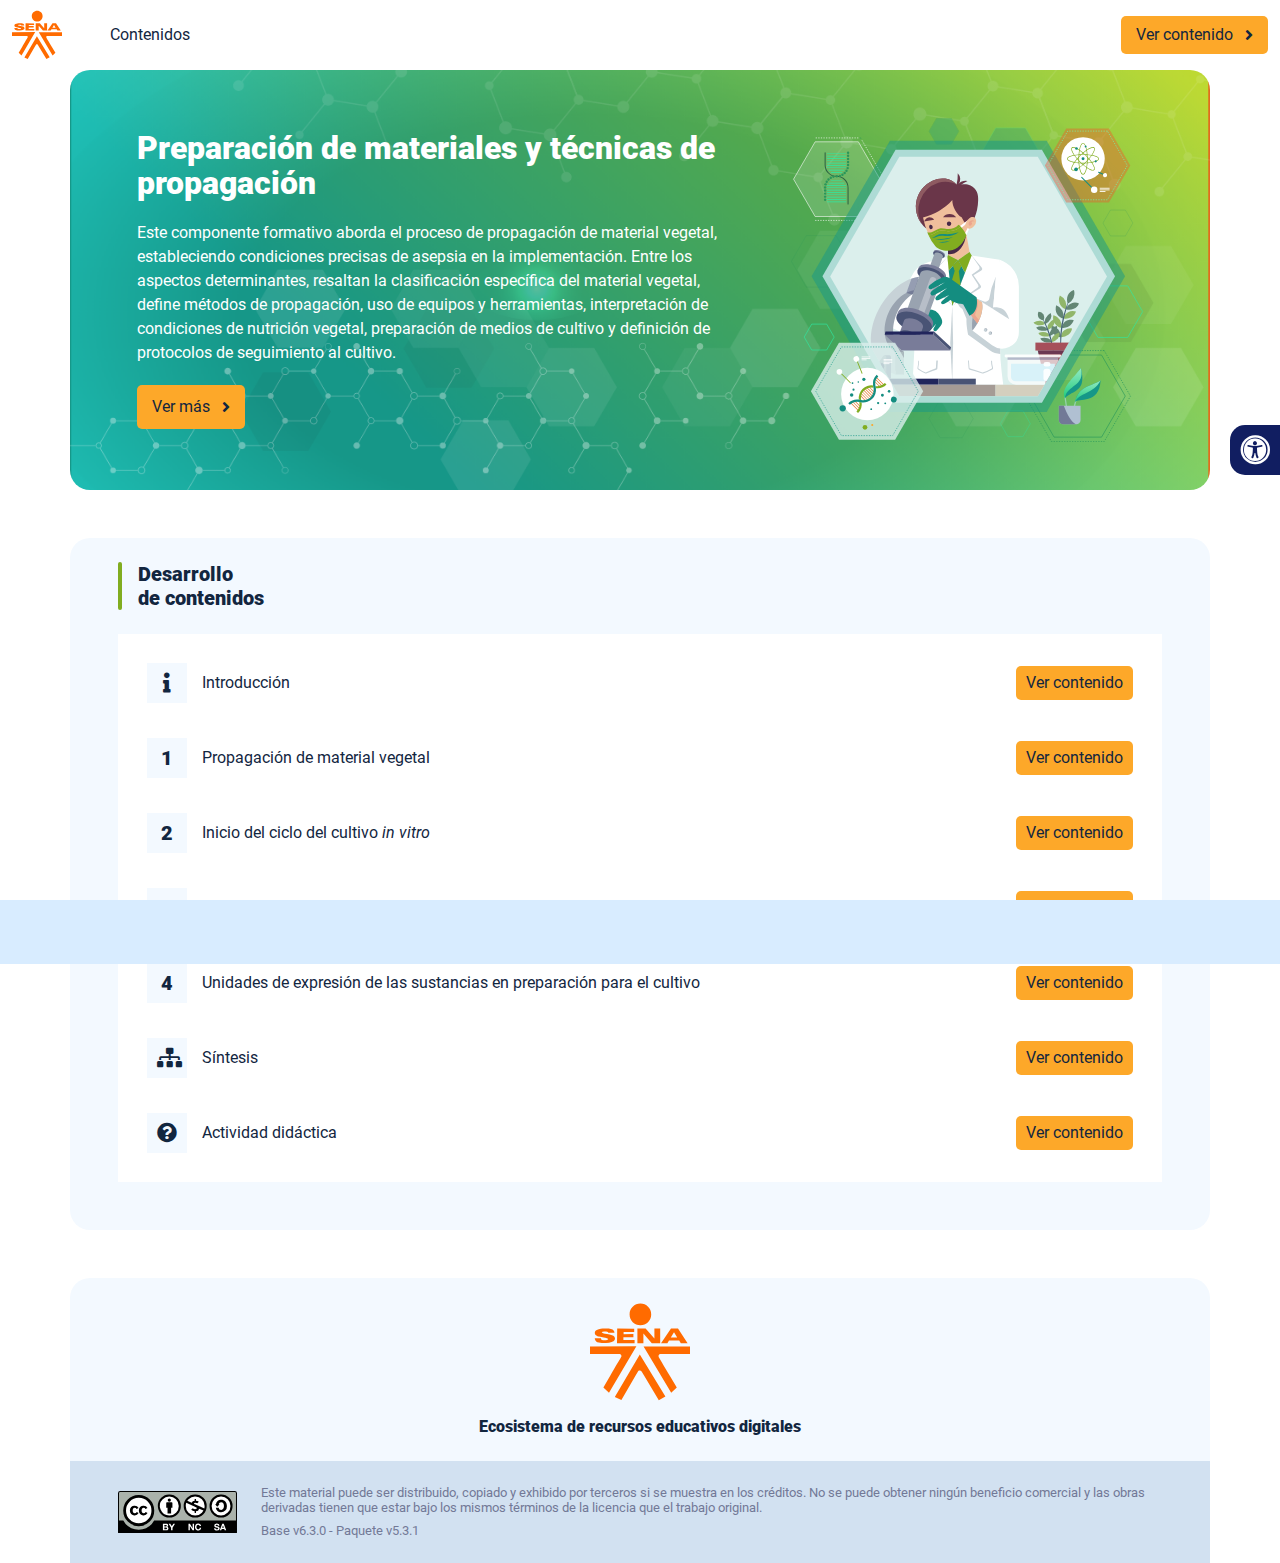
<file: index.html>
<!DOCTYPE html><html lang=""><head><meta charset="utf-8"><meta http-equiv="X-UA-Compatible" content="IE=edge"><meta name="viewport" content="width=device-width,initial-scale=1"><link rel="icon" href="favicon.ico"><title>Preparación de materiales y técnicas de propagación</title><link href="css/chunk-0c047e41.3babef71.css" rel="prefetch"><link href="css/chunk-25b302c8.3babef71.css" rel="prefetch"><link href="css/chunk-26fc7596.3babef71.css" rel="prefetch"><link href="css/chunk-2d2747e2.3babef71.css" rel="prefetch"><link href="css/chunk-32334cb6.3babef71.css" rel="prefetch"><link href="css/chunk-3c57cd7b.3babef71.css" rel="prefetch"><link href="css/chunk-4f2d402a.3babef71.css" rel="prefetch"><link href="css/chunk-4fde0a08.14d1f3e8.css" rel="prefetch"><link href="css/chunk-515a8379.6dd60bd9.css" rel="prefetch"><link href="css/chunk-59974754.52a29f96.css" rel="prefetch"><link href="css/chunk-6e1e538a.126808df.css" rel="prefetch"><link href="css/chunk-766a929b.4b46c8f9.css" rel="prefetch"><link href="css/chunk-f2df7d2c.3babef71.css" rel="prefetch"><link href="css/comple.c77ce1c6.css" rel="prefetch"><link href="css/creditos.d9556710.css" rel="prefetch"><link href="css/glosario.604afac5.css" rel="prefetch"><link href="css/referencias.53dd56c1.css" rel="prefetch"><link href="js/actividad.4dd02f5f.js" rel="prefetch"><link href="js/chunk-0206bfa0.aceaceeb.js" rel="prefetch"><link href="js/chunk-0c047e41.b1d36135.js" rel="prefetch"><link href="js/chunk-13a6037e.77e10910.js" rel="prefetch"><link href="js/chunk-18f95272.c3fff06b.js" rel="prefetch"><link href="js/chunk-25b302c8.50a4e4be.js" rel="prefetch"><link href="js/chunk-26fc7596.3f2b003f.js" rel="prefetch"><link href="js/chunk-2c06842c.cf0b8708.js" rel="prefetch"><link href="js/chunk-2d0e96ec.2bc718f4.js" rel="prefetch"><link href="js/chunk-2d208d90.41e45e01.js" rel="prefetch"><link href="js/chunk-2d21d0e2.7d34f04e.js" rel="prefetch"><link href="js/chunk-2d22c123.697a0c8d.js" rel="prefetch"><link href="js/chunk-2d2747e2.c34510a6.js" rel="prefetch"><link href="js/chunk-2e80bb9a.0cd264fe.js" rel="prefetch"><link href="js/chunk-319206de.df48974a.js" rel="prefetch"><link href="js/chunk-32334cb6.fc337bc5.js" rel="prefetch"><link href="js/chunk-3c57cd7b.2b231186.js" rel="prefetch"><link href="js/chunk-3d6834f6.4c63aa12.js" rel="prefetch"><link href="js/chunk-4f2d402a.8c79c008.js" rel="prefetch"><link href="js/chunk-4fde0a08.438ec1de.js" rel="prefetch"><link href="js/chunk-515a8379.1bbac084.js" rel="prefetch"><link href="js/chunk-53ccb27e.8500f303.js" rel="prefetch"><link href="js/chunk-55d286b8.998455ee.js" rel="prefetch"><link href="js/chunk-59974754.9815f936.js" rel="prefetch"><link href="js/chunk-6e1e538a.e450b8d5.js" rel="prefetch"><link href="js/chunk-723cfb33.763760e8.js" rel="prefetch"><link href="js/chunk-766a929b.f8359263.js" rel="prefetch"><link href="js/chunk-c796899c.1a79056f.js" rel="prefetch"><link href="js/chunk-e8a7823a.8f0d5576.js" rel="prefetch"><link href="js/chunk-f2df7d2c.1fc5754b.js" rel="prefetch"><link href="js/chunk-fde47172.2cf37c35.js" rel="prefetch"><link href="js/comple.e6619ef0.js" rel="prefetch"><link href="js/creditos.0ce4db30.js" rel="prefetch"><link href="js/glosario.d9901f7d.js" rel="prefetch"><link href="js/intro.186d0c06.js" rel="prefetch"><link href="js/referencias.5dc67253.js" rel="prefetch"><link href="js/sintesis.de8a7779.js" rel="prefetch"><link href="js/tema1.e4a72b1a.js" rel="prefetch"><link href="js/tema2.e42721e3.js" rel="prefetch"><link href="js/tema3.d1ec84e5.js" rel="prefetch"><link href="js/tema4.531f9f78.js" rel="prefetch"><link href="css/app.4082f56d.css" rel="preload" as="style"><link href="css/chunk-vendors.a9d8d5e8.css" rel="preload" as="style"><link href="js/app.7c88faa6.js" rel="preload" as="script"><link href="js/chunk-vendors.327b5dd9.js" rel="preload" as="script"><link href="css/chunk-vendors.a9d8d5e8.css" rel="stylesheet"><link href="css/app.4082f56d.css" rel="stylesheet"></head><body><noscript><strong>We're sorry but Preparación de materiales y técnicas de propagación doesn't work properly without JavaScript enabled. Please enable it to continue.</strong></noscript><div id="app"></div><script src="js/chunk-vendors.327b5dd9.js"></script><script src="js/app.7c88faa6.js"></script></body></html>
</file>
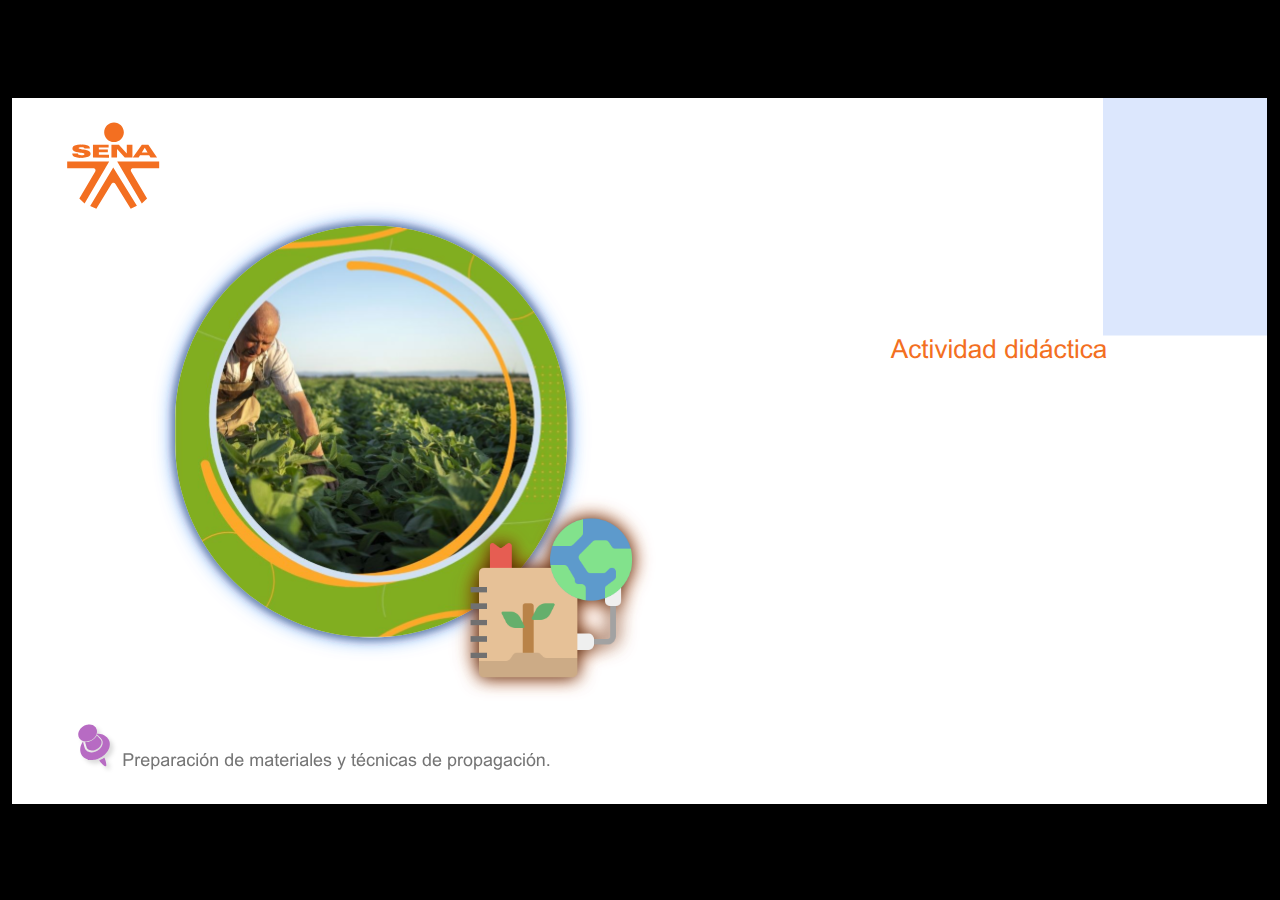
<file: actividades/story.html>
﻿<!doctype html>
<html lang="es">
<head>
  <meta charset="utf-8">
  <!-- Creado con Storyline 360 - http://www.articulate.com  -->
  <!-- version: 3.79.30921.0 -->
  <title>Actividad_did&#225;ctica-CF3_T_222116_Preparaci&#243;n de materiales y t&#233;cnicas de propaga</title>
  <meta http-equiv="x-ua-compatible" content="IE=edge"/>
  <meta name="viewport" content="width=device-width,initial-scale=1,user-scalable=no,shrink-to-fit=no,minimal-ui"/>
  <meta name="apple-mobile-web-app-capable" content="yes"/>
  <style>
    html, body { height: 100%; padding: 0; margin: 0 }
    #app { height: 100%; width: 100%; }
  </style>

  <script>
    window.DS = {};
    window.globals = {
      DATA_PATH_BASE: '',
      HAS_FRAME: true,
      HAS_SLIDE: true,

      lmsPresent: false,
      tinCanPresent: false,
      cmi5Present: false,
      aoSupport: false,
      scale: 'show all',
      captureRc: false,
      browserSize: 'optimal',
      bgColor: '#000000',
      features: 'ConnectionMessages,DropIn1,DropIn2,DropIn3,DropIn4,FullScreenToggle,LayerPresentAsDialog,MultipleQuizTracking,UpdatedThemeEditor,VideoSync',
      themeName: 'classic',
      preloaderColor: '#FFFFFF',
      suppressAnalytics: false,
      productChannel: 'stable',
      publishSource: 'storyline',
      aid: 'aid|e14397ea-0237-43b4-a3b7-7398baa37849',
      cid: '99e3e30f-1b67-4460-b498-0935c133c0ad',
      playerVersion: '3.79.30921.0',
      publishTimestamp: '2023-10-16T21:42:10.3222277Z',
      maxIosVideoElements: 10,
      connectionSettings: { mode: 'disabled' },

      
      parseParams: function(qs) {
        if (window.globals.parsedParams != null) {
          return window.globals.parsedParams;
        }
        qs = (qs || window.location.search.substr(1)).split('+').join(' ');
        var params = {},
            tokens,
            re = /[?&]?([^=]+)=([^&]*)/g;

        while (tokens = re.exec(qs)) {
          params[decodeURIComponent(tokens[1]).trim()] =
            decodeURIComponent(tokens[2]).trim();
        }
        window.globals.parsedParams = params;
        return params;
      }

    };
  </script>
  <script>
    var isIe11 = ('ActiveXObject' in window || window.MSBlobBuilder != null)
      && window.msCrypto != null && !window.ActiveXObject;
    if (isIe11) {
      window.globals.unsupportedBrowser = true;
      document.write(atob('[base64]'));
    }
  </script>
  
  <script>window.THREE = { };</script>
  
</head>
<body style="background: #000000" class="cs-HTML theme-classic">
  <!-- 360 -->
  <script>!function(){var e,i=/iPhone/i,o=/iPod/i,n=/iPad/i,t=/\biOS-universal(?:.+)Mac\b/i,r=/\bAndroid(?:.+)Mobile\b/i,a=/Android/i,d=/(?:SD4930UR|\bSilk(?:.+)Mobile\b)/i,p=/Silk/i,l=/Windows Phone/i,u=/\bWindows(?:.+)ARM\b/i,b=/BlackBerry/i,s=/BB10/i,c=/Opera Mini/i,f=/\b(CriOS|Chrome)(?:.+)Mobile/i,h=/Mobile(?:.+)Firefox\b/i,v=function(e){return void 0!==e&&"MacIntel"===e.platform&&"number"==typeof e.maxTouchPoints&&e.maxTouchPoints>1&&"undefined"==typeof MSStream};e=function(e){var m={userAgent:"",platform:"",maxTouchPoints:0};e||"undefined"==typeof navigator?"string"==typeof e?m.userAgent=e:e&&e.userAgent&&(m={userAgent:e.userAgent,platform:e.platform,maxTouchPoints:e.maxTouchPoints||0}):m={userAgent:navigator.userAgent,platform:navigator.platform,maxTouchPoints:navigator.maxTouchPoints||0};var g=m.userAgent,y=g.split("[FBAN");void 0!==y[1]&&(g=y[0]),void 0!==(y=g.split("Twitter"))[1]&&(g=y[0]);var A=function(e){return function(i){return i.test(e)}}(g),w={apple:{phone:A(i)&&!A(l),ipod:A(o),tablet:!A(i)&&(A(n)||v(m))&&!A(l),universal:A(t),device:(A(i)||A(o)||A(n)||A(t)||v(m))&&!A(l)},amazon:{phone:A(d),tablet:!A(d)&&A(p),device:A(d)||A(p)},android:{phone:!A(l)&&A(d)||!A(l)&&A(r),tablet:!A(l)&&!A(d)&&!A(r)&&(A(p)||A(a)),device:!A(l)&&(A(d)||A(p)||A(r)||A(a))||A(/\bokhttp\b/i)},windows:{phone:A(l),tablet:A(u),device:A(l)||A(u)},other:{blackberry:A(b),blackberry10:A(s),opera:A(c),firefox:A(h),chrome:A(f),device:A(b)||A(s)||A(c)||A(h)||A(f)},any:!1,phone:!1,tablet:!1};return w.any=w.apple.device||w.android.device||w.windows.device||w.other.device,w.phone=w.apple.phone||w.android.phone||w.windows.phone,w.tablet=w.apple.tablet||w.android.tablet||w.windows.tablet,w}(),"object"==typeof exports&&"undefined"!=typeof module?module.exports=e:"function"==typeof define&&define.amd?define((function(){return e})):this.isMobile=e}();
    window.isMobile.apple.tablet = window.isMobile.apple.tablet ||
      (navigator.platform === 'MacIntel' && navigator.maxTouchPoints > 1);
    window.isMobile.apple.device = window.isMobile.apple.device || window.isMobile.apple.tablet;
    window.isMobile.tablet = window.isMobile.tablet || window.isMobile.apple.tablet;
    window.isMobile.any = window.isMobile.any || window.isMobile.apple.tablet;
  </script>

  <div id="focus-sink" tabindex="-1"></div>

  <div id="preso"></div>
  <script>
    (function() {

      var classTypes = [ 'desktop', 'mobile', 'phone', 'tablet' ];

      var addDeviceClasses = function(prefix, testObj) {
        var curr, i;
        for (i = 0; i < classTypes.length; i++) {
          curr = classTypes[i];
          if (testObj[curr]) {
            document.body.classList.add(prefix + curr);
          }
        }
      };

      var params = window.globals.parseParams(),
          isDevicePreview = params.devicepreview === '1',
          isPhoneOverride = params.deviceType === 'phone' || (isDevicePreview && params.phone == '1'),
          isTabletOverride = (params.deviceType === 'tablet' || isDevicePreview) && !isPhoneOverride,
          isMobileOverride = isPhoneOverride || isTabletOverride;

      var deviceView = {
        desktop: !window.isMobile.any && !isMobileOverride,
        mobile: window.isMobile.any || isMobileOverride,
        phone: isPhoneOverride || (window.isMobile.phone && !isTabletOverride),
        tablet: isTabletOverride || window.isMobile.tablet
      };

      window.globals.deviceView = deviceView;
      window.isMobile.desktop = !window.isMobile.any;
      window.isMobile.mobile = window.isMobile.any;

      addDeviceClasses('view-', deviceView);

    })();
  </script>
  
  <script src='story_content/user.js' type=text/javascript></script>
  <div class="slide-loader"></div>

  <script>
    if (window.globals.deviceView.isMobile) { var doc = document, loader = doc.body.querySelector('.slide-loader'); [ 1, 2, 3 ].forEach(function(n) { var d = doc.createElement('div'); d.style.backgroundColor = window.globals.preloaderColor; d.classList.add('mobile-loader-dot'); d.classList.add('dot' + n); loader.appendChild(d); }); }
  </script>

  <div class="mobile-load-title-overlay" style="display: none">
    <div class="mobile-load-title">Actividad_did&#225;ctica-CF3_T_222116_Preparaci&#243;n de materiales y t&#233;cnicas de propaga</div>
  </div>

  <div class="mobile-chrome-warning"></div>

  
<style>
  .warn-connection-dialog {
    display: none;
    background: transparent;
    pointer-events: all;
    position: fixed;
    left: 0;
    top: 0;
    width: 100%;
    height: 100%;
    z-index: 999;
  }

  .warn-connection-content {
    pointer-events: all;
    border-radius: 4px;
    background: white;
    border: 1px solid #E7E7E7;
    color: #333333;
    box-shadow: 0 2px 4px rgba(0, 0, 0, 0.25);
    transition: all 150ms ease-out;
    position: absolute;
    white-space: nowrap;
  }

  .view-phone.is-landscape .warn-connection-content {
    left: 23px;
    bottom: 23px;
  }

  .view-tablet.is-landscape .warn-connection-content {
    left: 50%;
    top: 20px;
    transform: translateX(-50%);
  }

  .is-portrait .warn-connection-content {
    transform: translate(-50%, calc(-100% - 15px));
  }

  .warn-connection-content p {
    display: inline-block;
    margin: 0 8px 0 0;
    line-height: 33px;
    font-size: 11px;
  }

  .warn-connection-content svg {
    position: relative;
    vertical-align: middle;
    margin: 0 2px 2px 8px;
  }

  .view-desktop .warn-connection-content {
    left: 1.5em;
    bottom: 1.5em;
  }

  .view-desktop .warn-connection-content p {
    font-size: 1.1em;
  }

  .is-offline .warn-connection-dialog {
    display: block;
  }

  .is-offline .cs-panel * {
    pointer-events: none !important;
  }

  .is-offline .cs-panel {
    pointer-events: all !important;
  }

  .is-offline #nav-controls * {
    pointer-events: none !important;
  }

  .is-offline #nav-controls {
    pointer-events: all !important;
  }
</style>

<div class="warn-connection-dialog" role="alertdialog" aria-modal="true" tabindex="0" aria-labelledby="warn-connection-message">
  <div class="warn-connection-content">
    <svg width="17" height="15" viewBox="0 0 17 15" xmlns="http://www.w3.org/2000/svg">
      <path fill="#8F0000" stroke="white" d="M16.07,12.98 L15.88,12.23 L9.51,1.21 C8.97,0.26,7.6,0.26,7.06,1.21 L0.69,12.23 C0.15,13.16,0.81,14.36,1.91,14.36 H14.65 C15.47,14.36,16.05,13.7,16.07,12.98 Z"/>
      <path fill="white" stroke="white" d="M8.58,5.5 C8.35,5.28,8.5,5.35,8.21,5.32 C8.09,5.35,7.97,5.49,7.96,5.67 C7.97,5.79,7.98,5.92,7.98,6.04 L7.98,6.04 C7.99,6.17,8,6.31,8.01,6.43 L8.01,6.44 C8.03,6.92,8.06,7.41,8.09,7.9 L8.09,7.9 C8.12,8.39,8.14,8.88,8.17,9.37 C8.17,9.39,8.18,9.42,8.2,9.44 C8.23,9.46,8.25,9.47,8.28,9.47 C8.31,9.47,8.34,9.46,8.35,9.44 C8.37,9.43,8.38,9.4,8.39,9.35 L8.39,9.34 C8.39,9.24,8.4,9.15,8.4,9.05 L8.4,9.05 C8.41,8.96,8.41,8.86,8.42,8.75 C8.43,8.44,8.45,8.12,8.47,7.81 L8.47,7.81 C8.49,7.49,8.51,7.18,8.53,6.87 C8.55,6.46,8.56,6.05,8.59,5.64 L8.6,5.62 C8.6,5.57,8.59,5.53,8.58,5.5 L8.21,5.32 Z"/>
      <circle fill="white" stroke="white" cx="8.3" cy="11.35" r="0.3"/>
    </svg>
    <p id="warn-connection-message">You are offline. Trying to reconnect...</p>
  </div>
</div>

<script>
  (function() {
    window.DS.connection = {
      warningShown: false,
      assets: {},
      loadingAssetGroup: false,
      retryDelay: 500
    };

    var connectionSettings = window.globals.connectionSettings || {};

    // The `window.globals.features` variable must be set in `webpack.dev.config` when testing locally - it is not enough
    // to have it in the data - but it must be set there as well.
    var useConnectionMessages = window.AbortController != null &&
      window.location.protocol != 'file:' &&
      window.globals.features.indexOf('ConnectionMessages') != -1 &&
      connectionSettings.mode === 'normal';

    window.DS.connection.useConnectionMessages = useConnectionMessages;

    var assetCount = 0;
    var checkLoadedId;


    if (useConnectionMessages && connectionSettings != null) {
      var contentEl = document.querySelector('.warn-connection-content');
      var messageEl = contentEl.querySelector('p');

      if (connectionSettings.useDarkTheme) {
        contentEl.style.borderColor = '#BABBBA';
        contentEl.style.backgroundColor = '#282828';
        contentEl.style.color = '#FFFFFF';
      }

      if (connectionSettings.message != null) {
        messageEl.textContent = window.decodeURIComponent(connectionSettings.message);
      }
    }

    function checkAssetsReady() {
      for (var i in DS.connection.assets) {
        if (!DS.connection.assets[i].success) {
          return false;
        }
      }
      return true;
    }

    function stopAssetGroup() {
      if (!useConnectionMessages) { return; }

      assetCount = 0;

      DS.connection.oldAssetGroup = DS.connection.assets;
      DS.connection.assets = {};
      DS.connection.loadingAssetGroup = false;
      clearInterval(checkLoadedId);
    }

    function startAssetGroup() {
      if (!useConnectionMessages) { return; }
      var ticks = 0;
      clearInterval(checkLoadedId);
      checkLoadedId = setInterval(function() {
        var loaded = 0;
        if (assetCount === 0 && loaded === 0) {
          clearInterval(checkLoadedId);
          return;
        }

        for (var i in DS.connection.assets) {
          if (DS.connection.assets[i].success) {
            loaded++;
          }
        }

        if (assetCount === loaded && checkAssetsReady()) {
          for (var i in DS.connection.assets) {
            if (DS.connection.assets[i].action) {
              DS.connection.assets[i].action();
            }
          }
          hideWarning();
          stopAssetGroup();
        }
      }, 100)
    }

    function requiredAsset(url, action, retry, type) {
      if (!useConnectionMessages) { return; }
      if (DS.connection.assets[url]) { return; }

      DS.connection.assets[url] = {
        success: false, action: action, retry: retry, type: type
      };
      assetCount = Object.keys(DS.connection.assets).length;
      if (!DS.connection.loadingAssetGroup) {
        startAssetGroup();
      }
      DS.connection.loadingAssetGroup = true;
    }

    function assetLoaded(url) {
      if (!useConnectionMessages) { return; }
      if (DS.connection.assets[url]) {
        DS.connection.assets[url].success = true;
      }
    }

    function assetFailed(url) {
      if (!useConnectionMessages) { return; }
      if (!DS.connection.assets[url]) {
        if (/\.js$/.test(url) && url.indexOf('transcripts') === -1) {
          setTimeout(function() {
            if (DS.connection.lastSlideLoaded != null) {
              DS.connection.lastSlideLoaded();
            }
          }, DS.connection.retryDelay);
        }
        return;
      }
      if (!DS.connection.warningShown) { showWarning(); }
      if (DS.connection.assets[url].retry) {
        setTimeout(function() {
          if (!DS.connection.assets[url].success) {
            DS.connection.assets[url].retry()
          }
        }, DS.connection.retryDelay);
      }
    }

    function hideWarning() {
      document.body.classList.remove('is-offline');
      DS.connection.warningShown = false;
      enableKeys();
    }
    DS.connection.hideWarning = hideWarning

    function showWarning(btn) {
      document.body.classList.add('is-offline')
      DS.connection.warningShown = true;
      updateWarningPosition();
      disableKeys();
    }

    function updateWarningPosition() {
      if (!DS.connection.warningShown) {
        return;
      }

      var isPortrait = document.body.classList.contains('is-portrait');
      var warningEl = document.querySelector('.warn-connection-content');

      if (isPortrait) {
        var slide = document.querySelector('.primary-slide');
        var slideRect = slide.getBoundingClientRect();

        warningEl.style.top = `${slideRect.top}px`
        warningEl.style.left = `${slideRect.left + slideRect.width / 2}px`
      } else {
        warningEl.style.top = null;
        warningEl.style.left = null;
      }

      window.requestAnimationFrame(updateWarningPosition);
    }

    function onDisableKeyDown(e) {
      e.preventDefault();
      e.stopImmediatePropagation();
    }

    function onDisableKeyUp(e) {
      e.preventDefault();
      e.stopImmediatePropagation();
    }

    var accStyle = document.createElement('style');
    var warnDialogEl = document.querySelector('.warn-connection-dialog');

    function disableKeys() {
      if (DS.views.nsStack.length === 1) {
        DS.views.nsStack[0].tabReachable = false
        DS.views.nsStack[0].updateTabIndex(true, true);
      }

      accStyle.innerHTML = '.acc-shadow-dom { display: none; }';
      document.body.appendChild(accStyle);

      warnDialogEl.parentNode.append(warnDialogEl);
      warnDialogEl.focus();
    }

    function enableKeys() {
      document.body.removeChild(accStyle);
      if (DS.views.nsStack.length === 1 && DS.views.nsStack[0].name === '_frame') {
        DS.views.nsStack[0].tabReachable = true;
        DS.views.nsStack[0].updateTabIndex();
      }
    }

    // these will all be noops if the feature flag isn't set in
    // the data and `window.globals.features`
    DS.connection.requiredAsset = requiredAsset;
    DS.connection.assetLoaded = assetLoaded;
    DS.connection.assetFailed = assetFailed;
    DS.connection.stopAssetGroup = stopAssetGroup;
    DS.connection.startAssetGroup = startAssetGroup;
  })();
</script>


  <script>
    
    if (window.autoSpider && window.vInterfaceObject) {
      document.querySelector('.mobile-load-title-overlay').style.display = 'none';
    }
  </script>

  

  <link rel="stylesheet" href="html5/data/css/output.min.css" data-noprefix/>
</body>
<script src="html5/lib/scripts/bootstrapper.min.js"></script>
</html>
</file>
<file: css/chunk-0c047e41.3babef71.css>
.actividad[data-v-22adfd6b]{background-color:#f2f2f2}.horizontal-scroll__wrapper[data-v-22adfd6b]{overflow:hidden}.horizontal-scroll[data-v-22adfd6b]{display:flex;transition:transform .5s ease-in-out;align-items:center;flex-wrap:nowrap}.horizontal-scroll[data-v-22adfd6b]:not(.row){width:100%}.horizontal-scroll--item-fw[data-v-22adfd6b]>div{flex-grow:0;flex-shrink:0;width:100%;margin:0!important}
</file>
<file: css/chunk-25b302c8.3babef71.css>
.actividad[data-v-22adfd6b]{background-color:#f2f2f2}.horizontal-scroll__wrapper[data-v-22adfd6b]{overflow:hidden}.horizontal-scroll[data-v-22adfd6b]{display:flex;transition:transform .5s ease-in-out;align-items:center;flex-wrap:nowrap}.horizontal-scroll[data-v-22adfd6b]:not(.row){width:100%}.horizontal-scroll--item-fw[data-v-22adfd6b]>div{flex-grow:0;flex-shrink:0;width:100%;margin:0!important}
</file>
<file: css/chunk-26fc7596.3babef71.css>
.actividad[data-v-22adfd6b]{background-color:#f2f2f2}.horizontal-scroll__wrapper[data-v-22adfd6b]{overflow:hidden}.horizontal-scroll[data-v-22adfd6b]{display:flex;transition:transform .5s ease-in-out;align-items:center;flex-wrap:nowrap}.horizontal-scroll[data-v-22adfd6b]:not(.row){width:100%}.horizontal-scroll--item-fw[data-v-22adfd6b]>div{flex-grow:0;flex-shrink:0;width:100%;margin:0!important}
</file>
<file: css/chunk-2d2747e2.3babef71.css>
.actividad[data-v-22adfd6b]{background-color:#f2f2f2}.horizontal-scroll__wrapper[data-v-22adfd6b]{overflow:hidden}.horizontal-scroll[data-v-22adfd6b]{display:flex;transition:transform .5s ease-in-out;align-items:center;flex-wrap:nowrap}.horizontal-scroll[data-v-22adfd6b]:not(.row){width:100%}.horizontal-scroll--item-fw[data-v-22adfd6b]>div{flex-grow:0;flex-shrink:0;width:100%;margin:0!important}
</file>
<file: css/chunk-32334cb6.3babef71.css>
.actividad[data-v-22adfd6b]{background-color:#f2f2f2}.horizontal-scroll__wrapper[data-v-22adfd6b]{overflow:hidden}.horizontal-scroll[data-v-22adfd6b]{display:flex;transition:transform .5s ease-in-out;align-items:center;flex-wrap:nowrap}.horizontal-scroll[data-v-22adfd6b]:not(.row){width:100%}.horizontal-scroll--item-fw[data-v-22adfd6b]>div{flex-grow:0;flex-shrink:0;width:100%;margin:0!important}
</file>
<file: css/chunk-3c57cd7b.3babef71.css>
.actividad[data-v-22adfd6b]{background-color:#f2f2f2}.horizontal-scroll__wrapper[data-v-22adfd6b]{overflow:hidden}.horizontal-scroll[data-v-22adfd6b]{display:flex;transition:transform .5s ease-in-out;align-items:center;flex-wrap:nowrap}.horizontal-scroll[data-v-22adfd6b]:not(.row){width:100%}.horizontal-scroll--item-fw[data-v-22adfd6b]>div{flex-grow:0;flex-shrink:0;width:100%;margin:0!important}
</file>
<file: css/chunk-4f2d402a.3babef71.css>
.actividad[data-v-22adfd6b]{background-color:#f2f2f2}.horizontal-scroll__wrapper[data-v-22adfd6b]{overflow:hidden}.horizontal-scroll[data-v-22adfd6b]{display:flex;transition:transform .5s ease-in-out;align-items:center;flex-wrap:nowrap}.horizontal-scroll[data-v-22adfd6b]:not(.row){width:100%}.horizontal-scroll--item-fw[data-v-22adfd6b]>div{flex-grow:0;flex-shrink:0;width:100%;margin:0!important}
</file>
<file: css/chunk-4fde0a08.14d1f3e8.css>
.actividad[data-v-a108b06a]{background-color:#f2f2f2}.header[data-v-a108b06a]{position:sticky;top:0;padding-top:10px;padding-bottom:10px;background-color:#fff;z-index:10010;line-height:1.1em}.header__logo[data-v-a108b06a]{width:50px}@media (max-width:576px){.header__componente-formativo[data-v-a108b06a]{font-size:.8em}}.header__menu[data-v-a108b06a]{cursor:pointer}.header__menu span[data-v-a108b06a]{font-size:.7em;display:block;line-height:1em;text-align:center;color:#111e61}.header__menu__btn[data-v-a108b06a]{width:30px;height:30px;position:relative;margin-bottom:4px}.header__menu__btn .line-1[data-v-a108b06a],.header__menu__btn .line-2[data-v-a108b06a],.header__menu__btn .line-3[data-v-a108b06a]{height:4px;width:30px;background-color:#111e61;transform-origin:center center;position:absolute;left:0;border-radius:2px}.header__menu__btn .line-1[data-v-a108b06a]{top:4px;-webkit-animation:line-1-inactive-data-v-a108b06a .5s ease-in-out forwards;animation:line-1-inactive-data-v-a108b06a .5s ease-in-out forwards}.header__menu__btn .line-2[data-v-a108b06a]{top:13px;-webkit-animation:line-2-inactive-data-v-a108b06a .5s ease-in-out forwards;animation:line-2-inactive-data-v-a108b06a .5s ease-in-out forwards}.header__menu__btn .line-3[data-v-a108b06a]{top:22px;-webkit-animation:line-3-inactive-data-v-a108b06a .5s ease-in-out forwards;animation:line-3-inactive-data-v-a108b06a .5s ease-in-out forwards}.header__menu__btn[data-v-a108b06a]:hover{cursor:pointer}.header__menu__btn--open .line-1[data-v-a108b06a]{-webkit-animation:line-1-active-data-v-a108b06a .5s ease-in-out forwards;animation:line-1-active-data-v-a108b06a .5s ease-in-out forwards}.header__menu__btn--open .line-2[data-v-a108b06a]{-webkit-animation:line-2-active-data-v-a108b06a .5s ease-in-out forwards;animation:line-2-active-data-v-a108b06a .5s ease-in-out forwards}.header__menu__btn--open .line-3[data-v-a108b06a]{-webkit-animation:line-3-active-data-v-a108b06a .5s ease-in-out forwards;animation:line-3-active-data-v-a108b06a .5s ease-in-out forwards}@-webkit-keyframes line-1-active-data-v-a108b06a{0%{transform:translate(0) rotate(0)}50%{transform:translateY(9px) rotate(0)}to{transform:translateY(9px) rotate(45deg)}}@keyframes line-1-active-data-v-a108b06a{0%{transform:translate(0) rotate(0)}50%{transform:translateY(9px) rotate(0)}to{transform:translateY(9px) rotate(45deg)}}@-webkit-keyframes line-2-active-data-v-a108b06a{0%{transform:scale(1)}to{transform:scale(0)}}@keyframes line-2-active-data-v-a108b06a{0%{transform:scale(1)}to{transform:scale(0)}}@-webkit-keyframes line-3-active-data-v-a108b06a{0%{transform:translate(0) rotate(0)}50%{transform:translateY(-9px) rotate(0)}to{transform:translateY(-9px) rotate(-45deg)}}@keyframes line-3-active-data-v-a108b06a{0%{transform:translate(0) rotate(0)}50%{transform:translateY(-9px) rotate(0)}to{transform:translateY(-9px) rotate(-45deg)}}@-webkit-keyframes line-1-inactive-data-v-a108b06a{0%{transform:translateY(9px) rotate(45deg)}50%{transform:translateY(9px) rotate(0)}to{transform:translate(0) rotate(0)}}@keyframes line-1-inactive-data-v-a108b06a{0%{transform:translateY(9px) rotate(45deg)}50%{transform:translateY(9px) rotate(0)}to{transform:translate(0) rotate(0)}}@-webkit-keyframes line-2-inactive-data-v-a108b06a{0%{transform:scale(0)}to{transform:scale(1)}}@keyframes line-2-inactive-data-v-a108b06a{0%{transform:scale(0)}to{transform:scale(1)}}@-webkit-keyframes line-3-inactive-data-v-a108b06a{0%{transform:translateY(-9px) rotate(-45deg)}50%{transform:translateY(-9px) rotate(0)}to{transform:translate(0) rotate(0)}}@keyframes line-3-inactive-data-v-a108b06a{0%{transform:translateY(-9px) rotate(-45deg)}50%{transform:translateY(-9px) rotate(0)}to{transform:translate(0) rotate(0)}}
</file>
<file: css/chunk-515a8379.6dd60bd9.css>
.actividad{background-color:#f2f2f2}.banner-interno{position:relative}.banner-interno__fondo{position:absolute;top:0;bottom:-50px;left:0;right:0;background-color:#e26c1e;background-size:cover;background-position:50%}.banner-interno__titulo{display:flex;align-items:center}.banner-interno__titulo__icono{display:block;width:32px;height:32px;border-radius:50%;background-color:#fff;position:relative}.banner-interno__titulo__icono i{color:#e26c1e;position:absolute;left:50%;top:50%;transform:translate(-50%,-50%)}.banner-interno__titulo h1,.banner-interno__titulo h2,.banner-interno__titulo h3,.banner-interno__titulo h4,.banner-interno__titulo h5,.banner-interno__titulo h6{color:#fff;line-height:1.1em}
</file>
<file: css/chunk-59974754.52a29f96.css>
.actividad{background-color:#f2f2f2}.aside-menu{position:sticky;top:70px;flex:0 0 0;width:0;min-height:calc(100vh - 70px);max-height:calc(100vh - 70px);background-color:#f3f9ff;transition:flex .5s ease-in-out,width .5s ease-in-out;overflow-x:hidden;z-index:100001}.aside-menu a{color:#111e61}.aside-menu--open{flex:0 0 300px;width:300px}.aside-menu__content{width:300px;display:flex;flex-direction:column;justify-content:space-between;min-height:calc(100vh - 70px);max-height:calc(100vh - 70px);border-right:1px solid #d8ecff}@media (max-height:800px){.aside-menu__content{min-height:800px;max-height:800px;overflow-y:auto}}.aside-menu__header{padding:10px;text-align:center;background-color:#d8ecff}.aside-menu__header h4{margin:0}.aside-menu__menu{overflow-y:auto;flex-grow:1;list-style:none;padding-left:0;margin-bottom:0}.aside-menu__menu__item--active .aside-menu__menu__item__lnk,.aside-menu__menu__item--active .aside-menu__sec-menu__item__lnk{background-color:#d8ecff;font-weight:700}.aside-menu__menu__item--sub-menu:hover,.aside-menu__menu__item:hover,.aside-menu__sec-menu__item:hover{background-color:#d8ecff}.aside-menu__menu__item--sub-menu{padding-left:10px}.aside-menu__menu__item--sub-menu--active .aside-menu__menu__item__lnk,.aside-menu__menu__item--sub-menu--active .aside-menu__sec-menu__item__lnk{background-color:#d8ecff;font-weight:700;position:relative}.aside-menu__menu__item--sub-menu--active .aside-menu__menu__item__lnk:before,.aside-menu__menu__item--sub-menu--active .aside-menu__sec-menu__item__lnk:before{content:"";display:block;position:absolute;left:0;bottom:0;top:0;width:4px;border-radius:2px;background-color:#81ad20}.aside-menu__menu__item__lnk,.aside-menu__sec-menu__item__lnk{display:flex;align-items:center;padding:10px 15px;line-height:1.1em}.aside-menu__menu__item__lnk i,.aside-menu__menu__item__lnk span,.aside-menu__sec-menu__item__lnk i,.aside-menu__sec-menu__item__lnk span{margin-right:10px}.aside-menu__menu__item__lnk i:last-child,.aside-menu__menu__item__lnk span:last-child,.aside-menu__sec-menu__item__lnk i:last-child,.aside-menu__sec-menu__item__lnk span:last-child{margin-right:0}.aside-menu__sec-menu{background-color:#d8ecff;padding:10px 0;flex-shrink:0;margin-bottom:0}.aside-menu__sec-menu__item{padding:10px 15px}.aside-menu__sec-menu__item__lnk{padding:0;border-radius:1em}.aside-menu__sec-menu__item__lnk i{display:block;width:2em;height:2em;padding:.5em 0;text-align:center;background-color:#fff;border-radius:50%}.aside-menu__sec-menu__item__lnk:hover{background-color:#fff}@media (max-width:992px){.aside-menu{position:fixed;top:70px}}@media (max-width:576px){.aside-menu__sec-menu{padding-bottom:110px}}
</file>
<file: css/chunk-6e1e538a.126808df.css>
.actividad[data-v-4f6b7c58]{background-color:#f2f2f2}.accesibilidad[data-v-4f6b7c58]{position:fixed;right:0;top:50vh;height:50px;background-color:#111e61;border-top-left-radius:15px;border-bottom-left-radius:15px;transform:translateY(-50%) translateX(100%) translateX(-50px);overflow:hidden;transition:transform .3s ease-in-out,height .3s ease-in-out}.accesibilidad[data-v-4f6b7c58]:hover{transform:translateY(-50%) translateX(0);height:12.75rem}.accesibilidad [data-v-4f6b7c58]{color:#fff}.accesibilidad__menu__content .accesibilidad__menu__item[data-v-4f6b7c58]{cursor:pointer}.accesibilidad__menu__content .accesibilidad__menu__item[data-v-4f6b7c58]:hover{background-color:#273685}.accesibilidad__menu__content .accesibilidad__menu__item[data-v-4f6b7c58]:last-child{border:none}.accesibilidad__menu__item[data-v-4f6b7c58]{display:flex;align-items:center;padding:10px;border-bottom:1px solid #273685;line-height:1em;-webkit-user-select:none;-moz-user-select:none;-ms-user-select:none;user-select:none}.accesibilidad__menu i[data-v-4f6b7c58]{font-size:30px;font-style:normal;margin-right:10px;line-height:1em}.accesibilidad__menu img[data-v-4f6b7c58]{width:30px;margin-right:10px}
</file>
<file: css/chunk-766a929b.4b46c8f9.css>
.actividad{background-color:#f2f2f2}.barra-avance{display:flex;align-items:center;justify-content:space-between;position:fixed;bottom:0;left:0;width:100%;padding:10px;background-color:#d8ecff;transition:transform .5s ease-in-out;z-index:100000}.barra-avance__barra{margin:0 20px;flex:1;position:relative;max-width:800px}.barra-avance__barra--amarilla,.barra-avance__barra--blanca{height:4px}.barra-avance__barra--amarilla:after,.barra-avance__barra--amarilla:before,.barra-avance__barra--blanca:after,.barra-avance__barra--blanca:before{content:"";display:block;width:10px;height:10px;border-radius:50%;position:absolute;top:50%}.barra-avance__barra--amarilla:before,.barra-avance__barra--blanca:before{left:0;transform:translate(-50%,-50%)}.barra-avance__barra--amarilla:after,.barra-avance__barra--blanca:after{right:0;transform:translate(50%,-50%)}.barra-avance__barra--blanca,.barra-avance__barra--blanca:after,.barra-avance__barra--blanca:before{background-color:#fff}.barra-avance__barra--amarilla{position:absolute;width:100%;top:0;background-color:#fda829}.barra-avance__barra--amarilla:after,.barra-avance__barra--amarilla:before{background-color:#fda829}.barra-avance__boton--regresar{background-color:#b0c0d2}.barra-avance__boton--regresar span{color:#111e61!important}.barra-avance__boton--disable{opacity:0;pointer-events:none}.barra-avance--open{transform:translateY(0)}.barra-avance--close{transform:translateY(100%)}
</file>
<file: css/chunk-f2df7d2c.3babef71.css>
.actividad[data-v-22adfd6b]{background-color:#f2f2f2}.horizontal-scroll__wrapper[data-v-22adfd6b]{overflow:hidden}.horizontal-scroll[data-v-22adfd6b]{display:flex;transition:transform .5s ease-in-out;align-items:center;flex-wrap:nowrap}.horizontal-scroll[data-v-22adfd6b]:not(.row){width:100%}.horizontal-scroll--item-fw[data-v-22adfd6b]>div{flex-grow:0;flex-shrink:0;width:100%;margin:0!important}
</file>
<file: css/comple.c77ce1c6.css>
.banner-interno{position:relative}.banner-interno__fondo{position:absolute;top:0;bottom:-50px;left:0;right:0;background-color:#e26c1e;background-size:cover;background-position:50%}.banner-interno__titulo{display:flex;align-items:center}.banner-interno__titulo__icono{display:block;width:32px;height:32px;border-radius:50%;background-color:#fff;position:relative}.banner-interno__titulo__icono i{color:#e26c1e;position:absolute;left:50%;top:50%;transform:translate(-50%,-50%)}.banner-interno__titulo h1,.banner-interno__titulo h2,.banner-interno__titulo h3,.banner-interno__titulo h4,.banner-interno__titulo h5,.banner-interno__titulo h6{color:#fff;line-height:1.1em}.actividad{background-color:#f2f2f2}.complementario__enlaces{display:flex;justify-content:center;flex-wrap:wrap}.complementario__enlaces a{margin:0 5px}.complementario__btn{font-size:1.5em;line-height:1em}table{width:calc(100% - 1px);min-width:800px}table thead{background-color:#d8ecff}table thead th{border-color:#d8ecff}table td,table th{padding:25px 20px;text-align:center}
</file>
<file: css/creditos.d9556710.css>
.banner-interno{position:relative}.banner-interno__fondo{position:absolute;top:0;bottom:-50px;left:0;right:0;background-color:#e26c1e;background-size:cover;background-position:50%}.banner-interno__titulo{display:flex;align-items:center}.banner-interno__titulo__icono{display:block;width:32px;height:32px;border-radius:50%;background-color:#fff;position:relative}.banner-interno__titulo__icono i{color:#e26c1e;position:absolute;left:50%;top:50%;transform:translate(-50%,-50%)}.banner-interno__titulo h1,.banner-interno__titulo h2,.banner-interno__titulo h3,.banner-interno__titulo h4,.banner-interno__titulo h5,.banner-interno__titulo h6{color:#fff;line-height:1.1em}.actividad{background-color:#f2f2f2}.creditos-vista .tarjeta.credito{background-color:#d2e1f1}.creditos{color:#727997;overflow-x:auto}.creditos__item{min-width:490px}.creditos p{line-height:1.3em;margin-bottom:0;color:#727997}.creditos__titulo{font-weight:700;background-color:#d2e1f1;padding:5px 10px;border-top-radius:5px;border-top-left-radius:5px;border-top-right-radius:5px}.creditos table td,.creditos table th{border-color:#d2e1f1}
</file>
<file: css/glosario.604afac5.css>
.banner-interno{position:relative}.banner-interno__fondo{position:absolute;top:0;bottom:-50px;left:0;right:0;background-color:#e26c1e;background-size:cover;background-position:50%}.banner-interno__titulo{display:flex;align-items:center}.banner-interno__titulo__icono{display:block;width:32px;height:32px;border-radius:50%;background-color:#fff;position:relative}.banner-interno__titulo__icono i{color:#e26c1e;position:absolute;left:50%;top:50%;transform:translate(-50%,-50%)}.banner-interno__titulo h1,.banner-interno__titulo h2,.banner-interno__titulo h3,.banner-interno__titulo h4,.banner-interno__titulo h5,.banner-interno__titulo h6{color:#fff;line-height:1.1em}.actividad{background-color:#f2f2f2}.glosario__letra-item{display:flex}.glosario__letra-item__texto{padding-top:5px}.glosario__letra-item__letra__icono{width:32px;height:32px;position:relative;line-height:1em;border-radius:50%;background-color:#d2e1f1}.glosario__letra-item__letra__icono span{position:absolute;left:50%;top:50%;transform:translate(-50%,-50%);font-size:1.1em;font-weight:900}
</file>
<file: css/referencias.53dd56c1.css>
.banner-interno{position:relative}.banner-interno__fondo{position:absolute;top:0;bottom:-50px;left:0;right:0;background-color:#e26c1e;background-size:cover;background-position:50%}.banner-interno__titulo{display:flex;align-items:center}.banner-interno__titulo__icono{display:block;width:32px;height:32px;border-radius:50%;background-color:#fff;position:relative}.banner-interno__titulo__icono i{color:#e26c1e;position:absolute;left:50%;top:50%;transform:translate(-50%,-50%)}.banner-interno__titulo h1,.banner-interno__titulo h2,.banner-interno__titulo h3,.banner-interno__titulo h4,.banner-interno__titulo h5,.banner-interno__titulo h6{color:#fff;line-height:1.1em}.actividad{background-color:#f2f2f2}.referencias__item:last-child hr{display:none}.referencias__item a{color:#2196f3;text-decoration:underline;overflow-wrap:break-word}
</file>
<file: css/app.4082f56d.css>
*,:after,:before{box-sizing:inherit}html{height:100%;line-height:1.15;box-sizing:border-box;-webkit-font-smoothing:antialiased;-moz-osx-font-smoothing:grayscale;-webkit-text-size-adjust:100%;-ms-text-size-adjust:100%;text-rendering:optimizeLegibility}a,abbr,acronym,address,applet,article,aside,audio,b,big,blockquote,body,canvas,caption,center,cite,code,dd,del,details,dfn,div,dl,dt,em,embed,fieldset,figcaption,figure,footer,form,h1,h2,h3,h4,h5,h6,header,hgroup,html,i,iframe,img,ins,kbd,label,legend,li,mark,menu,nav,object,ol,output,p,pre,q,ruby,s,samp,section,small,span,strike,strong,sub,summary,sup,table,tbody,td,tfoot,th,thead,time,tr,tt,u,ul,var,video{margin:0;padding:0;border:0;outline:0;background:transparent;vertical-align:baseline}article,aside,details,figcaption,figure,footer,header,main,menu,nav,section,summary{display:block}[hidden],template{display:none}hr{box-sizing:content-box;height:0;border-bottom:1px solid #e8e8e8;border-left:0;border-right:0;border-top:0;margin:1.5em 0;overflow:visible}[hidden]{display:none}a{font-family:Roboto,sans-serif;font-size:1em;font-weight:400;text-decoration:none;color:#12263f;background-color:transparent;transition:all .15s ease-in-out;-webkit-text-decoration-skip:objects}a:active,a:hover{outline-width:0}a:active,a:focus,a:hover{color:#000}[type=button],[type=reset],[type=submit],button{-webkit-appearance:none;-moz-appearance:none;appearance:none;cursor:pointer;display:inline-block;vertical-align:middle;border:0;border-radius:5px;color:#12263f;background-color:#fda829;font-family:Roboto,sans-serif;font-weight:400;font-size:1em;-webkit-font-smoothing:antialiased;line-height:1em;white-space:nowrap;text-decoration:none;text-transform:none;padding:.75em 1.5em;margin:0;-webkit-user-select:none;-moz-user-select:none;-ms-user-select:none;user-select:none;overflow:visible;transition:background-color .15s ease-in-out}[type=button]:focus,[type=button]:hover,[type=reset]:focus,[type=reset]:hover,[type=submit]:focus,[type=submit]:hover,button:focus,button:hover{background-color:#fda829;color:#12263f}[type=button]:disabled,[type=reset]:disabled,[type=submit]:disabled,button:disabled{cursor:not-allowed;opacity:.5}[type=button]:disabled:hover,[type=reset]:disabled:hover,[type=submit]:disabled:hover,button:disabled:hover{background-color:#fda829}input,select,textarea{margin:0;display:block;font-family:Roboto,sans-serif;font-size:16px}input{overflow:visible}[type=color],[type=date],[type=datetime-local],[type=datetime],[type=email],[type=month],[type=number],[type=password],[type=search],[type=tel],[type=text],[type=time],[type=url],[type=week],input:not([type]),select,select[multiple],textarea{background-color:#fff;border:1px solid #e8e8e8;border-radius:5px;box-shadow:inset 0 1px 3px rgba(0,0,0,.06);box-sizing:inherit;margin-bottom:.75em;padding:.5em;transition:border-color .15s ease-in-out;width:100%}[type=color]:hover,[type=date]:hover,[type=datetime-local]:hover,[type=datetime]:hover,[type=email]:hover,[type=month]:hover,[type=number]:hover,[type=password]:hover,[type=search]:hover,[type=tel]:hover,[type=text]:hover,[type=time]:hover,[type=url]:hover,[type=week]:hover,input:not([type]):hover,select:hover,select[multiple]:hover,textarea:hover{border-color:shade(#e8e8e8,20%)}[type=color]:focus,[type=date]:focus,[type=datetime-local]:focus,[type=datetime]:focus,[type=email]:focus,[type=month]:focus,[type=number]:focus,[type=password]:focus,[type=search]:focus,[type=tel]:focus,[type=text]:focus,[type=time]:focus,[type=url]:focus,[type=week]:focus,input:not([type]):focus,select:focus,select[multiple]:focus,textarea:focus{border-color:#81ad20;box-shadow:inset 0 1px 3px rgba(0,0,0,.06),0 0 5px rgba(204,97,26,.7);outline:none}[type=color]:disabled,[type=date]:disabled,[type=datetime-local]:disabled,[type=datetime]:disabled,[type=email]:disabled,[type=month]:disabled,[type=number]:disabled,[type=password]:disabled,[type=search]:disabled,[type=tel]:disabled,[type=text]:disabled,[type=time]:disabled,[type=url]:disabled,[type=week]:disabled,input:not([type]):disabled,select:disabled,select[multiple]:disabled,textarea:disabled{background-color:shade(#fff,5%);cursor:not-allowed}[type=color]:disabled:hover,[type=date]:disabled:hover,[type=datetime-local]:disabled:hover,[type=datetime]:disabled:hover,[type=email]:disabled:hover,[type=month]:disabled:hover,[type=number]:disabled:hover,[type=password]:disabled:hover,[type=search]:disabled:hover,[type=tel]:disabled:hover,[type=text]:disabled:hover,[type=time]:disabled:hover,[type=url]:disabled:hover,[type=week]:disabled:hover,input:not([type]):disabled:hover,select:disabled:hover,select[multiple]:disabled:hover,textarea:disabled:hover{border:1px solid #e8e8e8}select{text-transform:none;max-width:100%;border-radius:5px}::-webkit-file-upload-button{background-color:#fda829;border:none;cursor:pointer;color:#12263f;border-radius:5px;padding:.75em 1.5em}::-webkit-file-upload-button:hover{background-color:#fda829}optgroup{font-weight:700}fieldset{border:1px solid #e8e8e8;background-color:transparent;padding:1.5em;-webkit-margin-start:0;-webkit-margin-end:0;-webkit-padding-before:1.5em;-webkit-padding-start:1.5em;-webkit-padding-end:1.5em;-webkit-padding-after:1.5em}legend{box-sizing:border-box;color:inherit;display:table;max-width:100%;padding:0;white-space:normal;font-weight:600;-webkit-padding-start:0;-webkit-padding-end:0}label,legend{margin-bottom:.375em}label{display:block;font-size:1em;font-family:Roboto,sans-serif;font-weight:900}textarea{overflow:auto;resize:vertical}[type=checkbox],[type=radio]{box-sizing:border-box;padding:0;display:inline;margin-right:.375em}[type=number]::-webkit-inner-spin-button,[type=number]::-webkit-outer-spin-button{height:auto}[type=search]{-webkit-appearance:textfield;outline-offset:-2px}[type=search]::-webkit-search-cancel-button,[type=search]::-webkit-search-decoration{-webkit-appearance:none;-moz-appearance:none}::-moz-placeholder{color:#999}:-ms-input-placeholder{color:#999}::placeholder{color:#999}::-webkit-file-upload-button{-webkit-appearance:button;-moz-appearance:button;font:inherit}[type=file]{margin-bottom:.75em;width:100%}[type=button],[type=reset],[type=submit],button{-webkit-appearance:button}[type=button]::-moz-focus-inner,[type=reset]::-moz-focus-inner,[type=submit]::-moz-focus-inner,button::-moz-focus-inner{border-style:none;padding:0}[type=button]:-moz-focusring,[type=reset]:-moz-focusring,[type=submit]:-moz-focusring,button:-moz-focusring{outline:1px dotted ButtonText}progress{vertical-align:baseline}ol,ul{list-style:none;margin-bottom:1em}dt{font-weight:700}figure,img,picture,svg{margin:0;width:100%;max-width:100%}figcaption{display:block;background-color:#e8e8e8;padding:.75em 1.5em;font-size:.8em;font-weight:700}img,svg{display:block;border-style:none}svg:not(:root){overflow:hidden}audio,canvas,progress,video{display:inline-block}audio:not([controls]){display:none;height:0}template{display:none}table{border-collapse:collapse;border-spacing:0;table-layout:fixed;width:100%}td,th,tr{vertical-align:middle}td,th{border:1px solid #e8e8e8;padding:.75em}th{font-size:.875em;line-height:1.2}td{line-height:1.5}body{font-size:16px;font-weight:400;line-height:1.5}body,h1,h2,h3,h4,h5,h6{color:#12263f;font-family:Roboto,sans-serif}h1,h2,h3,h4,h5,h6{font-weight:900;line-height:1.2;margin:0 0 .75em}h1{font-size:2em}h2{font-size:1.5em}h3{font-size:1.25em}h4{font-size:1.125em}h5{font-size:1em}h6{font-size:.875em}p{font-family:Roboto,sans-serif;font-size:1em;font-weight:400;line-height:1.5;color:#12263f;margin-bottom:1em}b,strong{font-weight:700}dfn,em,i{font-style:italic}br{line-height:2em}u{text-decoration:underline}code,kbd,pre,samp{color:#727997;font-family:Lucida Console,Courier New,monospace;font-size:1em}sub,sup{font-size:75%;line-height:0;position:relative;vertical-align:baseline}sub{bottom:-.25em}sup{top:-.5em}small{font-size:80%}mark{background-color:#ffeb3b;color:#000}abbr[title]{border-bottom:none;text-decoration:underline;-webkit-text-decoration:underline dotted;text-decoration:underline dotted}blockquote,q{quotes:none}::selection{background:#2196f3!important;color:#fff!important;text-shadow:none}::-moz-selection{background:#2196f3!important;color:#fff!important;text-shadow:none}img::selection{background:transparent}img::-moz-selection{background:transparent}body{-webkit-tap-highlight-color:#2196F3!important}details,menu{display:block}summary{display:list-item}@media print{*,:after,:before,:first-letter,:first-line{background:transparent!important;color:#000!important;box-shadow:none!important;text-shadow:none!important}a,a:visited{text-decoration:underline}a[href]:after{content:" (" attr(href) ")"}a abbr[title]:after{content:" (" attr(title) ")"}a[href^="#"]:after,a[href^="javascript:"]:after{content:""}blockquote,pre{border:1px solid #999;page-break-inside:avoid}thead{display:table-header-group}img,tr{page-break-inside:avoid}img{max-width:100%!important}h2,h3,p{orphans:3;widows:3}h2,h3{page-break-after:avoid}}[data-aos][data-aos][data-aos-duration="50"],body[data-aos-duration="50"] [data-aos]{transition-duration:50ms}[data-aos][data-aos][data-aos-delay="50"],body[data-aos-delay="50"] [data-aos]{transition-delay:0s}[data-aos][data-aos][data-aos-delay="50"].aos-animate,body[data-aos-delay="50"] [data-aos].aos-animate{transition-delay:50ms}[data-aos][data-aos][data-aos-duration="100"],body[data-aos-duration="100"] [data-aos]{transition-duration:.1s}[data-aos][data-aos][data-aos-delay="100"],body[data-aos-delay="100"] [data-aos]{transition-delay:0s}[data-aos][data-aos][data-aos-delay="100"].aos-animate,body[data-aos-delay="100"] [data-aos].aos-animate{transition-delay:.1s}[data-aos][data-aos][data-aos-duration="150"],body[data-aos-duration="150"] [data-aos]{transition-duration:.15s}[data-aos][data-aos][data-aos-delay="150"],body[data-aos-delay="150"] [data-aos]{transition-delay:0s}[data-aos][data-aos][data-aos-delay="150"].aos-animate,body[data-aos-delay="150"] [data-aos].aos-animate{transition-delay:.15s}[data-aos][data-aos][data-aos-duration="200"],body[data-aos-duration="200"] [data-aos]{transition-duration:.2s}[data-aos][data-aos][data-aos-delay="200"],body[data-aos-delay="200"] [data-aos]{transition-delay:0s}[data-aos][data-aos][data-aos-delay="200"].aos-animate,body[data-aos-delay="200"] [data-aos].aos-animate{transition-delay:.2s}[data-aos][data-aos][data-aos-duration="250"],body[data-aos-duration="250"] [data-aos]{transition-duration:.25s}[data-aos][data-aos][data-aos-delay="250"],body[data-aos-delay="250"] [data-aos]{transition-delay:0s}[data-aos][data-aos][data-aos-delay="250"].aos-animate,body[data-aos-delay="250"] [data-aos].aos-animate{transition-delay:.25s}[data-aos][data-aos][data-aos-duration="300"],body[data-aos-duration="300"] [data-aos]{transition-duration:.3s}[data-aos][data-aos][data-aos-delay="300"],body[data-aos-delay="300"] [data-aos]{transition-delay:0s}[data-aos][data-aos][data-aos-delay="300"].aos-animate,body[data-aos-delay="300"] [data-aos].aos-animate{transition-delay:.3s}[data-aos][data-aos][data-aos-duration="350"],body[data-aos-duration="350"] [data-aos]{transition-duration:.35s}[data-aos][data-aos][data-aos-delay="350"],body[data-aos-delay="350"] [data-aos]{transition-delay:0s}[data-aos][data-aos][data-aos-delay="350"].aos-animate,body[data-aos-delay="350"] [data-aos].aos-animate{transition-delay:.35s}[data-aos][data-aos][data-aos-duration="400"],body[data-aos-duration="400"] [data-aos]{transition-duration:.4s}[data-aos][data-aos][data-aos-delay="400"],body[data-aos-delay="400"] [data-aos]{transition-delay:0s}[data-aos][data-aos][data-aos-delay="400"].aos-animate,body[data-aos-delay="400"] [data-aos].aos-animate{transition-delay:.4s}[data-aos][data-aos][data-aos-duration="450"],body[data-aos-duration="450"] [data-aos]{transition-duration:.45s}[data-aos][data-aos][data-aos-delay="450"],body[data-aos-delay="450"] [data-aos]{transition-delay:0s}[data-aos][data-aos][data-aos-delay="450"].aos-animate,body[data-aos-delay="450"] [data-aos].aos-animate{transition-delay:.45s}[data-aos][data-aos][data-aos-duration="500"],body[data-aos-duration="500"] [data-aos]{transition-duration:.5s}[data-aos][data-aos][data-aos-delay="500"],body[data-aos-delay="500"] [data-aos]{transition-delay:0s}[data-aos][data-aos][data-aos-delay="500"].aos-animate,body[data-aos-delay="500"] [data-aos].aos-animate{transition-delay:.5s}[data-aos][data-aos][data-aos-duration="550"],body[data-aos-duration="550"] [data-aos]{transition-duration:.55s}[data-aos][data-aos][data-aos-delay="550"],body[data-aos-delay="550"] [data-aos]{transition-delay:0s}[data-aos][data-aos][data-aos-delay="550"].aos-animate,body[data-aos-delay="550"] [data-aos].aos-animate{transition-delay:.55s}[data-aos][data-aos][data-aos-duration="600"],body[data-aos-duration="600"] [data-aos]{transition-duration:.6s}[data-aos][data-aos][data-aos-delay="600"],body[data-aos-delay="600"] [data-aos]{transition-delay:0s}[data-aos][data-aos][data-aos-delay="600"].aos-animate,body[data-aos-delay="600"] [data-aos].aos-animate{transition-delay:.6s}[data-aos][data-aos][data-aos-duration="650"],body[data-aos-duration="650"] [data-aos]{transition-duration:.65s}[data-aos][data-aos][data-aos-delay="650"],body[data-aos-delay="650"] [data-aos]{transition-delay:0s}[data-aos][data-aos][data-aos-delay="650"].aos-animate,body[data-aos-delay="650"] [data-aos].aos-animate{transition-delay:.65s}[data-aos][data-aos][data-aos-duration="700"],body[data-aos-duration="700"] [data-aos]{transition-duration:.7s}[data-aos][data-aos][data-aos-delay="700"],body[data-aos-delay="700"] [data-aos]{transition-delay:0s}[data-aos][data-aos][data-aos-delay="700"].aos-animate,body[data-aos-delay="700"] [data-aos].aos-animate{transition-delay:.7s}[data-aos][data-aos][data-aos-duration="750"],body[data-aos-duration="750"] [data-aos]{transition-duration:.75s}[data-aos][data-aos][data-aos-delay="750"],body[data-aos-delay="750"] [data-aos]{transition-delay:0s}[data-aos][data-aos][data-aos-delay="750"].aos-animate,body[data-aos-delay="750"] [data-aos].aos-animate{transition-delay:.75s}[data-aos][data-aos][data-aos-duration="800"],body[data-aos-duration="800"] [data-aos]{transition-duration:.8s}[data-aos][data-aos][data-aos-delay="800"],body[data-aos-delay="800"] [data-aos]{transition-delay:0s}[data-aos][data-aos][data-aos-delay="800"].aos-animate,body[data-aos-delay="800"] [data-aos].aos-animate{transition-delay:.8s}[data-aos][data-aos][data-aos-duration="850"],body[data-aos-duration="850"] [data-aos]{transition-duration:.85s}[data-aos][data-aos][data-aos-delay="850"],body[data-aos-delay="850"] [data-aos]{transition-delay:0s}[data-aos][data-aos][data-aos-delay="850"].aos-animate,body[data-aos-delay="850"] [data-aos].aos-animate{transition-delay:.85s}[data-aos][data-aos][data-aos-duration="900"],body[data-aos-duration="900"] [data-aos]{transition-duration:.9s}[data-aos][data-aos][data-aos-delay="900"],body[data-aos-delay="900"] [data-aos]{transition-delay:0s}[data-aos][data-aos][data-aos-delay="900"].aos-animate,body[data-aos-delay="900"] [data-aos].aos-animate{transition-delay:.9s}[data-aos][data-aos][data-aos-duration="950"],body[data-aos-duration="950"] [data-aos]{transition-duration:.95s}[data-aos][data-aos][data-aos-delay="950"],body[data-aos-delay="950"] [data-aos]{transition-delay:0s}[data-aos][data-aos][data-aos-delay="950"].aos-animate,body[data-aos-delay="950"] [data-aos].aos-animate{transition-delay:.95s}[data-aos][data-aos][data-aos-duration="1000"],body[data-aos-duration="1000"] [data-aos]{transition-duration:1s}[data-aos][data-aos][data-aos-delay="1000"],body[data-aos-delay="1000"] [data-aos]{transition-delay:0s}[data-aos][data-aos][data-aos-delay="1000"].aos-animate,body[data-aos-delay="1000"] [data-aos].aos-animate{transition-delay:1s}[data-aos][data-aos][data-aos-duration="1050"],body[data-aos-duration="1050"] [data-aos]{transition-duration:1.05s}[data-aos][data-aos][data-aos-delay="1050"],body[data-aos-delay="1050"] [data-aos]{transition-delay:0s}[data-aos][data-aos][data-aos-delay="1050"].aos-animate,body[data-aos-delay="1050"] [data-aos].aos-animate{transition-delay:1.05s}[data-aos][data-aos][data-aos-duration="1100"],body[data-aos-duration="1100"] [data-aos]{transition-duration:1.1s}[data-aos][data-aos][data-aos-delay="1100"],body[data-aos-delay="1100"] [data-aos]{transition-delay:0s}[data-aos][data-aos][data-aos-delay="1100"].aos-animate,body[data-aos-delay="1100"] [data-aos].aos-animate{transition-delay:1.1s}[data-aos][data-aos][data-aos-duration="1150"],body[data-aos-duration="1150"] [data-aos]{transition-duration:1.15s}[data-aos][data-aos][data-aos-delay="1150"],body[data-aos-delay="1150"] [data-aos]{transition-delay:0s}[data-aos][data-aos][data-aos-delay="1150"].aos-animate,body[data-aos-delay="1150"] [data-aos].aos-animate{transition-delay:1.15s}[data-aos][data-aos][data-aos-duration="1200"],body[data-aos-duration="1200"] [data-aos]{transition-duration:1.2s}[data-aos][data-aos][data-aos-delay="1200"],body[data-aos-delay="1200"] [data-aos]{transition-delay:0s}[data-aos][data-aos][data-aos-delay="1200"].aos-animate,body[data-aos-delay="1200"] [data-aos].aos-animate{transition-delay:1.2s}[data-aos][data-aos][data-aos-duration="1250"],body[data-aos-duration="1250"] [data-aos]{transition-duration:1.25s}[data-aos][data-aos][data-aos-delay="1250"],body[data-aos-delay="1250"] [data-aos]{transition-delay:0s}[data-aos][data-aos][data-aos-delay="1250"].aos-animate,body[data-aos-delay="1250"] [data-aos].aos-animate{transition-delay:1.25s}[data-aos][data-aos][data-aos-duration="1300"],body[data-aos-duration="1300"] [data-aos]{transition-duration:1.3s}[data-aos][data-aos][data-aos-delay="1300"],body[data-aos-delay="1300"] [data-aos]{transition-delay:0s}[data-aos][data-aos][data-aos-delay="1300"].aos-animate,body[data-aos-delay="1300"] [data-aos].aos-animate{transition-delay:1.3s}[data-aos][data-aos][data-aos-duration="1350"],body[data-aos-duration="1350"] [data-aos]{transition-duration:1.35s}[data-aos][data-aos][data-aos-delay="1350"],body[data-aos-delay="1350"] [data-aos]{transition-delay:0s}[data-aos][data-aos][data-aos-delay="1350"].aos-animate,body[data-aos-delay="1350"] [data-aos].aos-animate{transition-delay:1.35s}[data-aos][data-aos][data-aos-duration="1400"],body[data-aos-duration="1400"] [data-aos]{transition-duration:1.4s}[data-aos][data-aos][data-aos-delay="1400"],body[data-aos-delay="1400"] [data-aos]{transition-delay:0s}[data-aos][data-aos][data-aos-delay="1400"].aos-animate,body[data-aos-delay="1400"] [data-aos].aos-animate{transition-delay:1.4s}[data-aos][data-aos][data-aos-duration="1450"],body[data-aos-duration="1450"] [data-aos]{transition-duration:1.45s}[data-aos][data-aos][data-aos-delay="1450"],body[data-aos-delay="1450"] [data-aos]{transition-delay:0s}[data-aos][data-aos][data-aos-delay="1450"].aos-animate,body[data-aos-delay="1450"] [data-aos].aos-animate{transition-delay:1.45s}[data-aos][data-aos][data-aos-duration="1500"],body[data-aos-duration="1500"] [data-aos]{transition-duration:1.5s}[data-aos][data-aos][data-aos-delay="1500"],body[data-aos-delay="1500"] [data-aos]{transition-delay:0s}[data-aos][data-aos][data-aos-delay="1500"].aos-animate,body[data-aos-delay="1500"] [data-aos].aos-animate{transition-delay:1.5s}[data-aos][data-aos][data-aos-duration="1550"],body[data-aos-duration="1550"] [data-aos]{transition-duration:1.55s}[data-aos][data-aos][data-aos-delay="1550"],body[data-aos-delay="1550"] [data-aos]{transition-delay:0s}[data-aos][data-aos][data-aos-delay="1550"].aos-animate,body[data-aos-delay="1550"] [data-aos].aos-animate{transition-delay:1.55s}[data-aos][data-aos][data-aos-duration="1600"],body[data-aos-duration="1600"] [data-aos]{transition-duration:1.6s}[data-aos][data-aos][data-aos-delay="1600"],body[data-aos-delay="1600"] [data-aos]{transition-delay:0s}[data-aos][data-aos][data-aos-delay="1600"].aos-animate,body[data-aos-delay="1600"] [data-aos].aos-animate{transition-delay:1.6s}[data-aos][data-aos][data-aos-duration="1650"],body[data-aos-duration="1650"] [data-aos]{transition-duration:1.65s}[data-aos][data-aos][data-aos-delay="1650"],body[data-aos-delay="1650"] [data-aos]{transition-delay:0s}[data-aos][data-aos][data-aos-delay="1650"].aos-animate,body[data-aos-delay="1650"] [data-aos].aos-animate{transition-delay:1.65s}[data-aos][data-aos][data-aos-duration="1700"],body[data-aos-duration="1700"] [data-aos]{transition-duration:1.7s}[data-aos][data-aos][data-aos-delay="1700"],body[data-aos-delay="1700"] [data-aos]{transition-delay:0s}[data-aos][data-aos][data-aos-delay="1700"].aos-animate,body[data-aos-delay="1700"] [data-aos].aos-animate{transition-delay:1.7s}[data-aos][data-aos][data-aos-duration="1750"],body[data-aos-duration="1750"] [data-aos]{transition-duration:1.75s}[data-aos][data-aos][data-aos-delay="1750"],body[data-aos-delay="1750"] [data-aos]{transition-delay:0s}[data-aos][data-aos][data-aos-delay="1750"].aos-animate,body[data-aos-delay="1750"] [data-aos].aos-animate{transition-delay:1.75s}[data-aos][data-aos][data-aos-duration="1800"],body[data-aos-duration="1800"] [data-aos]{transition-duration:1.8s}[data-aos][data-aos][data-aos-delay="1800"],body[data-aos-delay="1800"] [data-aos]{transition-delay:0s}[data-aos][data-aos][data-aos-delay="1800"].aos-animate,body[data-aos-delay="1800"] [data-aos].aos-animate{transition-delay:1.8s}[data-aos][data-aos][data-aos-duration="1850"],body[data-aos-duration="1850"] [data-aos]{transition-duration:1.85s}[data-aos][data-aos][data-aos-delay="1850"],body[data-aos-delay="1850"] [data-aos]{transition-delay:0s}[data-aos][data-aos][data-aos-delay="1850"].aos-animate,body[data-aos-delay="1850"] [data-aos].aos-animate{transition-delay:1.85s}[data-aos][data-aos][data-aos-duration="1900"],body[data-aos-duration="1900"] [data-aos]{transition-duration:1.9s}[data-aos][data-aos][data-aos-delay="1900"],body[data-aos-delay="1900"] [data-aos]{transition-delay:0s}[data-aos][data-aos][data-aos-delay="1900"].aos-animate,body[data-aos-delay="1900"] [data-aos].aos-animate{transition-delay:1.9s}[data-aos][data-aos][data-aos-duration="1950"],body[data-aos-duration="1950"] [data-aos]{transition-duration:1.95s}[data-aos][data-aos][data-aos-delay="1950"],body[data-aos-delay="1950"] [data-aos]{transition-delay:0s}[data-aos][data-aos][data-aos-delay="1950"].aos-animate,body[data-aos-delay="1950"] [data-aos].aos-animate{transition-delay:1.95s}[data-aos][data-aos][data-aos-duration="2000"],body[data-aos-duration="2000"] [data-aos]{transition-duration:2s}[data-aos][data-aos][data-aos-delay="2000"],body[data-aos-delay="2000"] [data-aos]{transition-delay:0s}[data-aos][data-aos][data-aos-delay="2000"].aos-animate,body[data-aos-delay="2000"] [data-aos].aos-animate{transition-delay:2s}[data-aos][data-aos][data-aos-duration="2050"],body[data-aos-duration="2050"] [data-aos]{transition-duration:2.05s}[data-aos][data-aos][data-aos-delay="2050"],body[data-aos-delay="2050"] [data-aos]{transition-delay:0s}[data-aos][data-aos][data-aos-delay="2050"].aos-animate,body[data-aos-delay="2050"] [data-aos].aos-animate{transition-delay:2.05s}[data-aos][data-aos][data-aos-duration="2100"],body[data-aos-duration="2100"] [data-aos]{transition-duration:2.1s}[data-aos][data-aos][data-aos-delay="2100"],body[data-aos-delay="2100"] [data-aos]{transition-delay:0s}[data-aos][data-aos][data-aos-delay="2100"].aos-animate,body[data-aos-delay="2100"] [data-aos].aos-animate{transition-delay:2.1s}[data-aos][data-aos][data-aos-duration="2150"],body[data-aos-duration="2150"] [data-aos]{transition-duration:2.15s}[data-aos][data-aos][data-aos-delay="2150"],body[data-aos-delay="2150"] [data-aos]{transition-delay:0s}[data-aos][data-aos][data-aos-delay="2150"].aos-animate,body[data-aos-delay="2150"] [data-aos].aos-animate{transition-delay:2.15s}[data-aos][data-aos][data-aos-duration="2200"],body[data-aos-duration="2200"] [data-aos]{transition-duration:2.2s}[data-aos][data-aos][data-aos-delay="2200"],body[data-aos-delay="2200"] [data-aos]{transition-delay:0s}[data-aos][data-aos][data-aos-delay="2200"].aos-animate,body[data-aos-delay="2200"] [data-aos].aos-animate{transition-delay:2.2s}[data-aos][data-aos][data-aos-duration="2250"],body[data-aos-duration="2250"] [data-aos]{transition-duration:2.25s}[data-aos][data-aos][data-aos-delay="2250"],body[data-aos-delay="2250"] [data-aos]{transition-delay:0s}[data-aos][data-aos][data-aos-delay="2250"].aos-animate,body[data-aos-delay="2250"] [data-aos].aos-animate{transition-delay:2.25s}[data-aos][data-aos][data-aos-duration="2300"],body[data-aos-duration="2300"] [data-aos]{transition-duration:2.3s}[data-aos][data-aos][data-aos-delay="2300"],body[data-aos-delay="2300"] [data-aos]{transition-delay:0s}[data-aos][data-aos][data-aos-delay="2300"].aos-animate,body[data-aos-delay="2300"] [data-aos].aos-animate{transition-delay:2.3s}[data-aos][data-aos][data-aos-duration="2350"],body[data-aos-duration="2350"] [data-aos]{transition-duration:2.35s}[data-aos][data-aos][data-aos-delay="2350"],body[data-aos-delay="2350"] [data-aos]{transition-delay:0s}[data-aos][data-aos][data-aos-delay="2350"].aos-animate,body[data-aos-delay="2350"] [data-aos].aos-animate{transition-delay:2.35s}[data-aos][data-aos][data-aos-duration="2400"],body[data-aos-duration="2400"] [data-aos]{transition-duration:2.4s}[data-aos][data-aos][data-aos-delay="2400"],body[data-aos-delay="2400"] [data-aos]{transition-delay:0s}[data-aos][data-aos][data-aos-delay="2400"].aos-animate,body[data-aos-delay="2400"] [data-aos].aos-animate{transition-delay:2.4s}[data-aos][data-aos][data-aos-duration="2450"],body[data-aos-duration="2450"] [data-aos]{transition-duration:2.45s}[data-aos][data-aos][data-aos-delay="2450"],body[data-aos-delay="2450"] [data-aos]{transition-delay:0s}[data-aos][data-aos][data-aos-delay="2450"].aos-animate,body[data-aos-delay="2450"] [data-aos].aos-animate{transition-delay:2.45s}[data-aos][data-aos][data-aos-duration="2500"],body[data-aos-duration="2500"] [data-aos]{transition-duration:2.5s}[data-aos][data-aos][data-aos-delay="2500"],body[data-aos-delay="2500"] [data-aos]{transition-delay:0s}[data-aos][data-aos][data-aos-delay="2500"].aos-animate,body[data-aos-delay="2500"] [data-aos].aos-animate{transition-delay:2.5s}[data-aos][data-aos][data-aos-duration="2550"],body[data-aos-duration="2550"] [data-aos]{transition-duration:2.55s}[data-aos][data-aos][data-aos-delay="2550"],body[data-aos-delay="2550"] [data-aos]{transition-delay:0s}[data-aos][data-aos][data-aos-delay="2550"].aos-animate,body[data-aos-delay="2550"] [data-aos].aos-animate{transition-delay:2.55s}[data-aos][data-aos][data-aos-duration="2600"],body[data-aos-duration="2600"] [data-aos]{transition-duration:2.6s}[data-aos][data-aos][data-aos-delay="2600"],body[data-aos-delay="2600"] [data-aos]{transition-delay:0s}[data-aos][data-aos][data-aos-delay="2600"].aos-animate,body[data-aos-delay="2600"] [data-aos].aos-animate{transition-delay:2.6s}[data-aos][data-aos][data-aos-duration="2650"],body[data-aos-duration="2650"] [data-aos]{transition-duration:2.65s}[data-aos][data-aos][data-aos-delay="2650"],body[data-aos-delay="2650"] [data-aos]{transition-delay:0s}[data-aos][data-aos][data-aos-delay="2650"].aos-animate,body[data-aos-delay="2650"] [data-aos].aos-animate{transition-delay:2.65s}[data-aos][data-aos][data-aos-duration="2700"],body[data-aos-duration="2700"] [data-aos]{transition-duration:2.7s}[data-aos][data-aos][data-aos-delay="2700"],body[data-aos-delay="2700"] [data-aos]{transition-delay:0s}[data-aos][data-aos][data-aos-delay="2700"].aos-animate,body[data-aos-delay="2700"] [data-aos].aos-animate{transition-delay:2.7s}[data-aos][data-aos][data-aos-duration="2750"],body[data-aos-duration="2750"] [data-aos]{transition-duration:2.75s}[data-aos][data-aos][data-aos-delay="2750"],body[data-aos-delay="2750"] [data-aos]{transition-delay:0s}[data-aos][data-aos][data-aos-delay="2750"].aos-animate,body[data-aos-delay="2750"] [data-aos].aos-animate{transition-delay:2.75s}[data-aos][data-aos][data-aos-duration="2800"],body[data-aos-duration="2800"] [data-aos]{transition-duration:2.8s}[data-aos][data-aos][data-aos-delay="2800"],body[data-aos-delay="2800"] [data-aos]{transition-delay:0s}[data-aos][data-aos][data-aos-delay="2800"].aos-animate,body[data-aos-delay="2800"] [data-aos].aos-animate{transition-delay:2.8s}[data-aos][data-aos][data-aos-duration="2850"],body[data-aos-duration="2850"] [data-aos]{transition-duration:2.85s}[data-aos][data-aos][data-aos-delay="2850"],body[data-aos-delay="2850"] [data-aos]{transition-delay:0s}[data-aos][data-aos][data-aos-delay="2850"].aos-animate,body[data-aos-delay="2850"] [data-aos].aos-animate{transition-delay:2.85s}[data-aos][data-aos][data-aos-duration="2900"],body[data-aos-duration="2900"] [data-aos]{transition-duration:2.9s}[data-aos][data-aos][data-aos-delay="2900"],body[data-aos-delay="2900"] [data-aos]{transition-delay:0s}[data-aos][data-aos][data-aos-delay="2900"].aos-animate,body[data-aos-delay="2900"] [data-aos].aos-animate{transition-delay:2.9s}[data-aos][data-aos][data-aos-duration="2950"],body[data-aos-duration="2950"] [data-aos]{transition-duration:2.95s}[data-aos][data-aos][data-aos-delay="2950"],body[data-aos-delay="2950"] [data-aos]{transition-delay:0s}[data-aos][data-aos][data-aos-delay="2950"].aos-animate,body[data-aos-delay="2950"] [data-aos].aos-animate{transition-delay:2.95s}[data-aos][data-aos][data-aos-duration="3000"],body[data-aos-duration="3000"] [data-aos]{transition-duration:3s}[data-aos][data-aos][data-aos-delay="3000"],body[data-aos-delay="3000"] [data-aos]{transition-delay:0s}[data-aos][data-aos][data-aos-delay="3000"].aos-animate,body[data-aos-delay="3000"] [data-aos].aos-animate{transition-delay:3s}[data-aos]{pointer-events:none}[data-aos].aos-animate{pointer-events:auto}[data-aos][data-aos][data-aos-easing=linear],body[data-aos-easing=linear] [data-aos]{transition-timing-function:cubic-bezier(.25,.25,.75,.75)}[data-aos][data-aos][data-aos-easing=ease],body[data-aos-easing=ease] [data-aos]{transition-timing-function:ease}[data-aos][data-aos][data-aos-easing=ease-in],body[data-aos-easing=ease-in] [data-aos]{transition-timing-function:ease-in}[data-aos][data-aos][data-aos-easing=ease-out],body[data-aos-easing=ease-out] [data-aos]{transition-timing-function:ease-out}[data-aos][data-aos][data-aos-easing=ease-in-out],body[data-aos-easing=ease-in-out] [data-aos]{transition-timing-function:ease-in-out}[data-aos][data-aos][data-aos-easing=ease-in-back],body[data-aos-easing=ease-in-back] [data-aos]{transition-timing-function:cubic-bezier(.6,-.28,.735,.045)}[data-aos][data-aos][data-aos-easing=ease-out-back],body[data-aos-easing=ease-out-back] [data-aos]{transition-timing-function:cubic-bezier(.175,.885,.32,1.275)}[data-aos][data-aos][data-aos-easing=ease-in-out-back],body[data-aos-easing=ease-in-out-back] [data-aos]{transition-timing-function:cubic-bezier(.68,-.55,.265,1.55)}[data-aos][data-aos][data-aos-easing=ease-in-sine],body[data-aos-easing=ease-in-sine] [data-aos]{transition-timing-function:cubic-bezier(.47,0,.745,.715)}[data-aos][data-aos][data-aos-easing=ease-out-sine],body[data-aos-easing=ease-out-sine] [data-aos]{transition-timing-function:cubic-bezier(.39,.575,.565,1)}[data-aos][data-aos][data-aos-easing=ease-in-out-sine],body[data-aos-easing=ease-in-out-sine] [data-aos]{transition-timing-function:cubic-bezier(.445,.05,.55,.95)}[data-aos][data-aos][data-aos-easing=ease-in-quad],body[data-aos-easing=ease-in-quad] [data-aos]{transition-timing-function:cubic-bezier(.55,.085,.68,.53)}[data-aos][data-aos][data-aos-easing=ease-out-quad],body[data-aos-easing=ease-out-quad] [data-aos]{transition-timing-function:cubic-bezier(.25,.46,.45,.94)}[data-aos][data-aos][data-aos-easing=ease-in-out-quad],body[data-aos-easing=ease-in-out-quad] [data-aos]{transition-timing-function:cubic-bezier(.455,.03,.515,.955)}[data-aos][data-aos][data-aos-easing=ease-in-cubic],body[data-aos-easing=ease-in-cubic] [data-aos]{transition-timing-function:cubic-bezier(.55,.085,.68,.53)}[data-aos][data-aos][data-aos-easing=ease-out-cubic],body[data-aos-easing=ease-out-cubic] [data-aos]{transition-timing-function:cubic-bezier(.25,.46,.45,.94)}[data-aos][data-aos][data-aos-easing=ease-in-out-cubic],body[data-aos-easing=ease-in-out-cubic] [data-aos]{transition-timing-function:cubic-bezier(.455,.03,.515,.955)}[data-aos][data-aos][data-aos-easing=ease-in-quart],body[data-aos-easing=ease-in-quart] [data-aos]{transition-timing-function:cubic-bezier(.55,.085,.68,.53)}[data-aos][data-aos][data-aos-easing=ease-out-quart],body[data-aos-easing=ease-out-quart] [data-aos]{transition-timing-function:cubic-bezier(.25,.46,.45,.94)}[data-aos][data-aos][data-aos-easing=ease-in-out-quart],body[data-aos-easing=ease-in-out-quart] [data-aos]{transition-timing-function:cubic-bezier(.455,.03,.515,.955)}@media screen{html:not(.no-js) [data-aos^=fade][data-aos^=fade]{opacity:0;transition-property:opacity,transform}html:not(.no-js) [data-aos^=fade][data-aos^=fade].aos-animate{opacity:1;transform:none}html:not(.no-js) [data-aos=fade-up]{transform:translate3d(0,100px,0)}html:not(.no-js) [data-aos=fade-down]{transform:translate3d(0,-100px,0)}html:not(.no-js) [data-aos=fade-right]{transform:translate3d(-100px,0,0)}html:not(.no-js) [data-aos=fade-left]{transform:translate3d(100px,0,0)}html:not(.no-js) [data-aos=fade-up-right]{transform:translate3d(-100px,100px,0)}html:not(.no-js) [data-aos=fade-up-left]{transform:translate3d(100px,100px,0)}html:not(.no-js) [data-aos=fade-down-right]{transform:translate3d(-100px,-100px,0)}html:not(.no-js) [data-aos=fade-down-left]{transform:translate3d(100px,-100px,0)}html:not(.no-js) [data-aos^=zoom][data-aos^=zoom]{opacity:0;transition-property:opacity,transform}html:not(.no-js) [data-aos^=zoom][data-aos^=zoom].aos-animate{opacity:1;transform:translateZ(0) scale(1)}html:not(.no-js) [data-aos=zoom-in]{transform:scale(.6)}html:not(.no-js) [data-aos=zoom-in-up]{transform:translate3d(0,100px,0) scale(.6)}html:not(.no-js) [data-aos=zoom-in-down]{transform:translate3d(0,-100px,0) scale(.6)}html:not(.no-js) [data-aos=zoom-in-right]{transform:translate3d(-100px,0,0) scale(.6)}html:not(.no-js) [data-aos=zoom-in-left]{transform:translate3d(100px,0,0) scale(.6)}html:not(.no-js) [data-aos=zoom-out]{transform:scale(1.2)}html:not(.no-js) [data-aos=zoom-out-up]{transform:translate3d(0,100px,0) scale(1.2)}html:not(.no-js) [data-aos=zoom-out-down]{transform:translate3d(0,-100px,0) scale(1.2)}html:not(.no-js) [data-aos=zoom-out-right]{transform:translate3d(-100px,0,0) scale(1.2)}html:not(.no-js) [data-aos=zoom-out-left]{transform:translate3d(100px,0,0) scale(1.2)}html:not(.no-js) [data-aos^=flip][data-aos^=flip]{-webkit-backface-visibility:hidden;backface-visibility:hidden;transition-property:transform}html:not(.no-js) [data-aos=flip-left]{transform:perspective(2500px) rotateY(-100deg)}html:not(.no-js) [data-aos=flip-left].aos-animate{transform:perspective(2500px) rotateY(0)}html:not(.no-js) [data-aos=flip-right]{transform:perspective(2500px) rotateY(100deg)}html:not(.no-js) [data-aos=flip-right].aos-animate{transform:perspective(2500px) rotateY(0)}html:not(.no-js) [data-aos=flip-up]{transform:perspective(2500px) rotateX(-100deg)}html:not(.no-js) [data-aos=flip-up].aos-animate{transform:perspective(2500px) rotateX(0)}html:not(.no-js) [data-aos=flip-down]{transform:perspective(2500px) rotateX(100deg)}html:not(.no-js) [data-aos=flip-down].aos-animate{transform:perspective(2500px) rotateX(0)}}.actividad{background-color:#f2f2f2}.acordion{position:relative}.acordion__header{display:flex;align-items:center;margin-bottom:25px;cursor:pointer;justify-content:space-between}.acordion__accion__btn--a,.acordion__accion__btn--b{width:40px;height:40px;border-radius:50%;position:relative}.acordion__accion__btn--a i,.acordion__accion__btn--b i{position:absolute;top:50%;left:50%;transform:translate(-50%,-50%)}.acordion__accion__btn--a{background-color:#fff;box-shadow:0 3px 5px 0 rgba(17,30,97,.3)}.acordion__accion__btn--b{border:1px solid #111e61}.acordion__contenido{overflow:hidden;transition:height .5s ease-in-out}.acordion .indicador__container{transform:translateY(15px)}.bloque-texto-a{position:relative}.bloque-texto-a:before{content:"";display:block;position:absolute;top:0;bottom:0;left:50%;right:0}.bloque-texto-a>div{position:relative}.bloque-texto-a.color-primario,.bloque-texto-a__texto{background-color:#fff}.bloque-texto-a.color-primario:before{background-color:#e26c1e}.bloque-texto-a.color-secundario{background-color:#27e0cc}.bloque-texto-a.color-secundario:before{background-color:#148d80}.bloque-texto-a.color-acento-contenido{background-color:#bde369}.bloque-texto-a.color-acento-contenido:before{background-color:#81ad20}.bloque-texto-a.color-acento-botones{background-color:#fee6c1}.bloque-texto-a.color-acento-botones:before{background-color:#fda829}.bloque-texto-b{position:relative}.bloque-texto-b:before{content:"";display:block;position:absolute;top:40%;bottom:0;left:35%;right:0}.bloque-texto-b__texto{position:relative}.bloque-texto-b__texto *{display:inline}.bloque-texto-b i{font-size:2.5em;color:#81ad20}.bloque-texto-b i:first-of-type{margin-right:15px}.bloque-texto-b i:last-of-type{margin-left:15px;vertical-align:text-top}.bloque-texto-b.color-primario:before{background-color:#e26c1e}.bloque-texto-b.color-secundario:before{background-color:#148d80}.bloque-texto-b.color-acento-contenido:before{background-color:#81ad20}.bloque-texto-b.color-acento-botones:before{background-color:#fda829}.bloque-texto-c i{font-size:2.5em;color:#81ad20}.bloque-texto-c:after{content:"";display:block;width:30px;height:30px;background-color:#81ad20;position:relative;left:calc(100% - 30px)}.bloque-texto-c.color-primario{background-color:#e26c1e}.bloque-texto-c.color-secundario{background-color:#148d80}.bloque-texto-c.color-acento-contenido{background-color:#81ad20}.bloque-texto-c.color-acento-botones{background-color:#fda829}.bloque-texto-d{border-top:1px solid #81ad20;position:relative}.bloque-texto-d:before{content:"";display:block;position:absolute;top:40%;bottom:0;left:35%;right:0}.bloque-texto-d__texto{position:relative}.bloque-texto-d__texto *{display:inline}.bloque-texto-d i{font-size:2.5em;color:#81ad20}.bloque-texto-d i:first-of-type{margin-right:15px}.bloque-texto-d i:last-of-type{margin-left:15px;vertical-align:text-top}.bloque-texto-d__autor,.bloque-texto-e__autor{text-align:right;position:relative}.bloque-texto-d.color-primario:before{background-color:#e26c1e}.bloque-texto-d.color-secundario:before{background-color:#148d80}.bloque-texto-d.color-acento-contenido:before{background-color:#81ad20}.bloque-texto-d.color-acento-botones:before{background-color:#fda829}.bloque-texto-e__texto *{display:inline}.bloque-texto-e i{font-size:2.5em;color:#81ad20}.bloque-texto-e i:first-of-type{margin-right:15px}.bloque-texto-e i:last-of-type{margin-left:15px;vertical-align:text-top}.bloque-texto-e.color-primario{background-color:#e26c1e}.bloque-texto-e.color-secundario{background-color:#148d80}.bloque-texto-e.color-acento-contenido{background-color:#81ad20}.bloque-texto-e.color-acento-botones{background-color:#fda829}.bloque-texto-f{display:flex;flex-direction:column;position:relative;padding-bottom:50px}.bloque-texto-f:before{content:"";display:block;position:absolute;top:0;left:0;right:0;bottom:50px}.bloque-texto-f__comillas{position:static}.bloque-texto-f__comillas i{position:absolute;font-size:2.5em;color:#81ad20}.bloque-texto-f__comillas i:first-of-type{margin-right:15px;top:0;left:40px;transform:translate(-50%,-50%)}.bloque-texto-f__comillas i:last-of-type{margin-left:15px;vertical-align:text-top;top:calc(100% - 50px);right:10px;margin:0;transform:translate(-50%,-50%)}.bloque-texto-f__texto{position:relative}.bloque-texto-f__texto *{display:inline}.bloque-texto-f__autor{text-align:center;position:relative}.bloque-texto-f__avatar{position:relative;height:50px}.bloque-texto-f__avatar__img{background-color:#fff;position:absolute;top:0;left:50%;transform:translateX(-50%);width:100px;border-radius:50%;overflow:hidden;border:5px solid #fff;box-shadow:0 0 10px 0 rgba(0,0,0,.3)}.bloque-texto-f.color-primario:before{background-color:#e26c1e}.bloque-texto-f.color-secundario:before{background-color:#148d80}.bloque-texto-f.color-acento-contenido:before{background-color:#81ad20}.bloque-texto-f.color-acento-botones:before{background-color:#fda829}.bloque-texto-g{position:relative;display:flex;justify-content:flex-end}.bloque-texto-g__img{width:50%;position:absolute;top:0;left:0;bottom:0;background-position:50%;background-size:cover}.bloque-texto-g__texto{position:relative;width:60%;background-color:hsla(0,0%,100%,.95)}.bloque-texto-g__texto *{display:inline}@media (max-width:992px){.bloque-texto-g{padding-top:40%!important}.bloque-texto-g__img{width:100%;height:50%}.bloque-texto-g__texto{width:100%}}@media (max-width:576px){.bloque-texto-g{padding-top:200px!important}.bloque-texto-g__img{height:250px}}.bloque-texto-g.color-primario{background-color:#e26c1e}.bloque-texto-g.color-secundario{background-color:#148d80}.bloque-texto-g.color-acento-contenido{background-color:#81ad20}.bloque-texto-g.color-acento-botones{background-color:#fda829}.tabs-a__tab{display:block;width:100%;text-align:left;background-color:#d8ecff;padding:15px 20px;border-radius:5px;color:#111e61;line-height:1.2em}.tabs-a__tab__text{overflow:hidden;text-overflow:ellipsis}.tabs-a__tab:last-child{margin-bottom:0!important}.tabs-a__tab:active,.tabs-a__tab:focus,.tabs-a__tab:hover{color:#111e61}.tabs-a__tab__selected{font-weight:700}@media (min-width:992px){.tabs-a__tab__selected{position:relative}.tabs-a__tab__selected:before{content:"";display:block;position:absolute;right:0;top:50%;width:15px;height:15px;transform:translate(5px,-50%) rotate(45deg);background-color:#fda829}}.tabs-a__content-item{opacity:0}.tabs-a__content-item--active{-webkit-animation:tab-content-active .5s ease-in-out forwards;animation:tab-content-active .5s ease-in-out forwards}.tabs-a.color-primario .tabs-a__tab:active,.tabs-a.color-primario .tabs-a__tab:focus,.tabs-a.color-primario .tabs-a__tab:hover,.tabs-a.color-primario .tabs-a__tab__selected{background-color:#e26c1e;color:#12263f}.tabs-a.color-primario .tabs-a__tab__selected:before{background-color:#e26c1e}.tabs-a.color-secundario .tabs-a__tab:active,.tabs-a.color-secundario .tabs-a__tab:focus,.tabs-a.color-secundario .tabs-a__tab:hover,.tabs-a.color-secundario .tabs-a__tab__selected{background-color:#148d80;color:#fff}.tabs-a.color-secundario .tabs-a__tab__selected:before{background-color:#148d80}.tabs-a.color-acento-contenido .tabs-a__tab:active,.tabs-a.color-acento-contenido .tabs-a__tab:focus,.tabs-a.color-acento-contenido .tabs-a__tab:hover,.tabs-a.color-acento-contenido .tabs-a__tab__selected{background-color:#81ad20;color:#fff}.tabs-a.color-acento-contenido .tabs-a__tab__selected:before{background-color:#81ad20}.tabs-a.color-acento-botones .tabs-a__tab:active,.tabs-a.color-acento-botones .tabs-a__tab:focus,.tabs-a.color-acento-botones .tabs-a__tab:hover,.tabs-a.color-acento-botones .tabs-a__tab__selected{background-color:#fda829;color:#12263f}.tabs-a.color-acento-botones .tabs-a__tab__selected:before{background-color:#fda829}@-webkit-keyframes tab-content-active{0%{opacity:0}to{opacity:1}}@keyframes tab-content-active{0%{opacity:0}to{opacity:1}}.tabs-b{border-bottom:1px solid #afafaf}.tabs-b__tab{display:flex;flex-direction:column;align-items:center;padding:20px;background-color:#f6f6f6;border-right:2px solid #afafaf;border-bottom:2px solid #afafaf;cursor:pointer}.tabs-b__tab:active,.tabs-b__tab:focus,.tabs-b__tab:hover{background-color:#e8e8e8}.tabs-b__tab:last-child{border-right:none}.tabs-b__tab__icon{width:50px;margin-bottom:20px}.tabs-b__tab__title{text-align:center;font-size:.875em;line-height:1.1em;display:flex;height:100%;align-items:center}.tabs-b__tab--active{border-top:5px solid!important;border-bottom:none}.tabs-b__tab--active,.tabs-b__tab--active:active,.tabs-b__tab--active:focus,.tabs-b__tab--active:hover{background-color:transparent}.tabs-b__tab--active .tabs-b__tab__title{font-weight:700}@media (min-width:576px) and (max-width:992px){.tabs-b__tab{border-top:2px solid #afafaf}.tabs-b__tab:first-child{border-left:2px solid #afafaf}.tabs-b__tab:last-child{border-right:2px solid #afafaf}.tabs-b__tab:nth-child(4){border-left:2px solid #afafaf}.tabs-b__tab:nth-child(n+4){border-top:none}.tabs-b__tab--active:nth-child(-n+3){border-bottom:2px solid #afafaf}}@media (max-width:576px){.tabs-b__tab:last-child{border-right:2px solid #afafaf}.tabs-b__tab:nth-child(-n+2){border-top:2px solid #afafaf}.tabs-b__tab:nth-child(odd){border-left:2px solid #afafaf}}.tabs-b.color-primario .tabs-b__tab--active{border-top-color:#e26c1e!important}.tabs-b.color-secundario .tabs-b__tab--active{border-top-color:#148d80!important}.tabs-b.color-acento-contenido .tabs-b__tab--active{border-top-color:#81ad20!important}.tabs-b.color-acento-botones .tabs-b__tab--active{border-top-color:#fda829!important}.tabs-c{border-bottom:1px solid #afafaf}.tabs-c__header{margin-bottom:15px}.tabs-c__tab{border-bottom:4px solid #e8e8e8;line-height:1.2;text-align:center;display:flex;align-items:center;justify-content:center;position:relative}.tabs-c__tab:after,.tabs-c__tab:before{content:"";display:block;position:absolute;transform:translate(-50%,-50%)}.tabs-c__tab:after{width:2px;height:20px;top:50%;right:-2px;background-color:#e8e8e8}.tabs-c__tab:last-child:after{display:none}@media (min-width:992px) and (max-width:1200px){.tabs-c__tab:nth-child(3n):after{display:none}}@media (min-width:576px) and (max-width:992px){.tabs-c__tab:nth-child(2n):after{display:none}}@media (max-width:576px){.tabs-c__tab:after{display:none}}.tabs-c__tab--active{border-bottom:4px solid!important}.tabs-c__tab--active:before{width:0;height:0;border-left:10px solid transparent;border-right:10px solid transparent;border-top:10px solid;left:50%;top:calc(100% + 6px)}.tabs-c__tab--active:active,.tabs-c__tab--active:focus,.tabs-c__tab--active:hover{background-color:transparent}.tabs-c__tab--active .tabs-b__tab__title{font-weight:700}.tabs-c.color-primario .tabs-c__tab--active{border-bottom-color:#e26c1e!important}.tabs-c.color-primario .tabs-c__tab--active:before{border-top-color:#e26c1e}.tabs-c.color-secundario .tabs-c__tab--active{border-bottom-color:#148d80!important}.tabs-c.color-secundario .tabs-c__tab--active:before{border-top-color:#148d80}.tabs-c.color-acento-contenido .tabs-c__tab--active{border-bottom-color:#81ad20!important}.tabs-c.color-acento-contenido .tabs-c__tab--active:before{border-top-color:#81ad20}.tabs-c.color-acento-botones .tabs-c__tab--active{border-bottom-color:#fda829!important}.tabs-c.color-acento-botones .tabs-c__tab--active:before{border-top-color:#fda829}.fade-enter-active,.fade-leave-active{transition:opacity .5s}.fade-enter,.fade-leave-to{opacity:0}table *{line-height:1.2}table caption{margin-top:5px;color:#12263f;font-size:.8em;background-color:#e8e8e8;padding:.75em 1.5em;font-weight:700}.tabla-a{overflow-x:auto}.tabla-a table{min-width:700px}.tabla-a thead{border-top:5px solid;color:#111e61;background-color:#e8e8e8}.tabla-a th{border-color:#e8e8e8;font-weight:700;text-align:center;font-size:1.125em}.tabla-a.color-primario thead{border-color:#e26c1e}.tabla-a.color-secundario thead{border-color:#148d80}.tabla-a.color-acento-contenido thead{border-color:#81ad20}.tabla-a.color-acento-botones thead{border-color:#fda829}.tabla-b,.tabla-c{overflow-x:auto}.tabla-b__header{background-color:#81ad20;padding:15px;text-align:center;position:sticky;left:0}.tabla-b__header *{color:#fff}.tabla-b table,.tabla-c table{table-layout:auto;min-width:700px}.tabla-b tr:nth-child(2n),.tabla-c tr:nth-child(2n){background-color:hsla(0,0%,91%,.4)}.tabla-b td,.tabla-b th,.tabla-c td,.tabla-c th{border:none;padding:20px 40px}.tabla-b th,.tabla-c th{width:200px;border-right:1px solid #e8e8e8}.color-primario.tabla-c .tabla-b__header,.tabla-b.color-primario .tabla-b__header{background-color:#e26c1e}.color-primario.tabla-c .tabla-b__header *,.tabla-b.color-primario .tabla-b__header *{color:#12263f}.color-secundario.tabla-c .tabla-b__header,.tabla-b.color-secundario .tabla-b__header{background-color:#148d80}.color-secundario.tabla-c .tabla-b__header *,.tabla-b.color-secundario .tabla-b__header *{color:#fff}.color-acento-contenido.tabla-c .tabla-b__header,.tabla-b.color-acento-contenido .tabla-b__header{background-color:#81ad20}.color-acento-contenido.tabla-c .tabla-b__header *,.tabla-b.color-acento-contenido .tabla-b__header *{color:#fff}.color-acento-botones.tabla-c .tabla-b__header,.tabla-b.color-acento-botones .tabla-b__header{background-color:#fda829}.color-acento-botones.tabla-c .tabla-b__header *,.tabla-b.color-acento-botones .tabla-b__header *{color:#12263f}.tabla-c{box-shadow:0 0 10px 0 rgba(0,0,0,.25)}.tabla-c table{border-radius:10px;border-collapse:collapse}.tabla-c caption{border-radius:0}.tabla-c td,.tabla-c th{border:none;padding:20px}.tabla-c th{width:16%}.tabla-c th+td{width:36%}.tabla-c td{width:16%}.tabla-c td:first-child{width:36%}.linea-tiempo-a{position:relative;padding:30px 0}.linea-tiempo-a__row{display:flex;align-items:center;margin-bottom:90px;position:relative;cursor:pointer}.linea-tiempo-a__row:after,.linea-tiempo-a__row:before{content:"";display:block;top:50%;left:50%;width:40px;height:40px;border-radius:50%;position:absolute;transform:translate(-50%,-50%)}.linea-tiempo-a__row:after{width:20px;height:20px;background:#d2e1f1}.linea-tiempo-a__row:nth-child(2n){flex-direction:row-reverse}.linea-tiempo-a__row:nth-child(2n) .linea-tiempo-a__content{text-align:left}.linea-tiempo-a__row:nth-child(2n) .linea-tiempo-a__text{align-items:flex-start;margin-right:0;margin-left:80px}.linea-tiempo-a__row:nth-child(2n) .linea-tiempo-a__icon{justify-content:flex-end}.linea-tiempo-a__row:nth-child(2n) .linea-tiempo-a__icon__container{margin-left:0;margin-right:50px}.linea-tiempo-a__row:nth-child(2n) .linea-tiempo-a__icon__container:before{left:auto;right:0;transform:translate(35%,-50%) rotate(45deg)}.linea-tiempo-a__row:nth-child(2n):hover .linea-tiempo-a__icon__container{transform:scale(1.3) translateX(-15px)}.linea-tiempo-a__row:nth-child(2n):hover .linea-tiempo-a__text{transform:translateX(-30px)}.linea-tiempo-a__row:hover .linea-tiempo-a__icon__container{transform:scale(1.3) translateX(15px)}.linea-tiempo-a__row:hover .linea-tiempo-a__text{transform:translateX(30px)}.linea-tiempo-a__row:last-child{margin-bottom:0}.linea-tiempo-a__content{width:50%;text-align:right}.linea-tiempo-a__content span{display:block;margin:0;max-width:250px;line-height:1.1em}.linea-tiempo-a__text{display:flex;flex-direction:column;align-items:flex-end;margin-right:80px;transition:transform .3s ease-in-out}.linea-tiempo-a__icon{display:flex}.linea-tiempo-a__icon__container{position:relative;width:130px;height:130px;background:#81ad20;border-radius:50%;margin-left:50px;transition:transform .3s ease-in-out;display:flex;justify-content:center;align-items:center}.linea-tiempo-a__icon__container:before{content:"";display:block;top:50%;left:0;width:30px;height:30px;position:absolute;background:#81ad20;transform:translate(-35%,-50%) rotate(45deg)}.linea-tiempo-a__icon__container span{position:relative;text-align:center;font-weight:900}.linea-tiempo-a__icon img{width:60px;position:absolute;top:50%;left:50%;transform:translate(-50%,-50%)}.linea-tiempo-a:before{content:"";display:block;top:0;left:50%;width:10px;height:100%;border-radius:5px;position:absolute;background:#d2e1f1;transform:translate(-50%)}@media screen and (max-width:768px){.linea-tiempo-a__row:nth-child(2n) .linea-tiempo-a__text{margin-left:40px}.linea-tiempo-a__row:nth-child(2n):hover .linea-tiempo-a__icon__container{transform:scale(1.3) translateX(-5px)}.linea-tiempo-a__row:nth-child(2n):hover .linea-tiempo-a__text{transform:translateX(-10px)}.linea-tiempo-a__row:hover .linea-tiempo-a__icon__container{transform:scale(1.3) translateX(5px)}.linea-tiempo-a__row:hover .linea-tiempo-a__text{transform:translateX(10px)}.linea-tiempo-a__text{margin-right:40px}}@media screen and (max-width:450px){.linea-tiempo-a__content span{font-size:16px}.linea-tiempo-a__icon__container{width:100px;height:100px}.linea-tiempo-a__icon__container span{font-size:16px}.linea-tiempo-a__icon__inner{width:100%;height:100%}.linea-tiempo-a__icon__inner:after{width:70px;height:70px}.linea-tiempo-a__icon img{width:40px}}.linea-tiempo-a.color-primario .linea-tiempo-a__row:before{background-color:#e26c1e}.linea-tiempo-a.color-primario .linea-tiempo-a__icon__container{background-color:#e26c1e;color:#12263f}.linea-tiempo-a.color-primario .linea-tiempo-a__icon__container:before{background-color:#e26c1e}.linea-tiempo-a.color-secundario .linea-tiempo-a__row:before{background-color:#148d80}.linea-tiempo-a.color-secundario .linea-tiempo-a__icon__container{background-color:#148d80;color:#fff}.linea-tiempo-a.color-secundario .linea-tiempo-a__icon__container:before{background-color:#148d80}.linea-tiempo-a.color-acento-contenido .linea-tiempo-a__row:before{background-color:#81ad20}.linea-tiempo-a.color-acento-contenido .linea-tiempo-a__icon__container{background-color:#81ad20;color:#fff}.linea-tiempo-a.color-acento-contenido .linea-tiempo-a__icon__container:before{background-color:#81ad20}.linea-tiempo-a.color-acento-botones .linea-tiempo-a__row:before{background-color:#fda829}.linea-tiempo-a.color-acento-botones .linea-tiempo-a__icon__container{background-color:#fda829;color:#12263f}.linea-tiempo-a.color-acento-botones .linea-tiempo-a__icon__container:before{background-color:#fda829}.linea-tiempo-b{position:relative}.linea-tiempo-b__icon{padding-top:100%;border-radius:50%;position:relative}.linea-tiempo-b__icon:after{content:"";display:block;width:15px;height:4px;position:absolute;left:100%;top:50%;transform:translateY(-50%)}.linea-tiempo-b__icon img{position:absolute;width:80%;top:50%;left:50%;transform:translate(-50%,-50%)}.linea-tiempo-b__row{margin-bottom:50px}.linea-tiempo-b__row:last-child{margin-bottom:0}@media (min-width:768px){.linea-tiempo-b__row:nth-child(odd){flex-direction:row-reverse}.linea-tiempo-b__row:nth-child(odd) .linea-tiempo-b__content{text-align:right}.linea-tiempo-b__row:nth-child(odd) .linea-tiempo-b__icon:after{right:100%;left:auto}}.linea-tiempo-b__line{margin-left:calc(50% - 2px)}.linea-tiempo-b__line:after{content:"";display:block;position:absolute;border-left:4px dotted #727997;top:0;bottom:0}.linea-tiempo-b.color-primario .linea-tiempo-b__icon,.linea-tiempo-b.color-primario .linea-tiempo-b__icon:after{background-color:#e26c1e}.linea-tiempo-b.color-secundario .linea-tiempo-b__icon,.linea-tiempo-b.color-secundario .linea-tiempo-b__icon:after{background-color:#148d80}.linea-tiempo-b.color-acento-contenido .linea-tiempo-b__icon,.linea-tiempo-b.color-acento-contenido .linea-tiempo-b__icon:after{background-color:#81ad20}.linea-tiempo-b.color-acento-botones .linea-tiempo-b__icon,.linea-tiempo-b.color-acento-botones .linea-tiempo-b__icon:after{background-color:#fda829}.linea-tiempo-c{display:flex;flex-direction:column}.linea-tiempo-c__header{display:flex;align-items:center}.linea-tiempo-c__header__items{display:flex;flex:auto}.linea-tiempo-c__header__items .horizontal-scroll{align-items:flex-end!important}.linea-tiempo-c__header__item{display:flex;flex-direction:column;align-items:center;cursor:pointer}.linea-tiempo-c__header__item__year{line-height:1.1em;text-align:center;margin-bottom:10px}.linea-tiempo-c__header__item__line-container{width:100%;display:flex;align-items:center}.linea-tiempo-c__header__item__line-container:after,.linea-tiempo-c__header__item__line-container:before{content:"";display:block;width:50%;height:3px;background-color:#ccc}.linea-tiempo-c__header__item__dot{min-width:20px;max-width:20px;min-height:20px;max-height:20px;border:3px solid #ccc;border-radius:50%}.linea-tiempo-c__header__item--active .linea-tiempo-c__header__item__year{font-weight:900}.linea-tiempo-c__header__item--active .linea-tiempo-c__header__item__line-container:before{background-color:#81ad20}.linea-tiempo-c__header__item--active .linea-tiempo-c__header__item__dot{border-color:#81ad20;position:relative}.linea-tiempo-c__header__item--active .linea-tiempo-c__header__item__dot:after{content:"";display:block;width:9px;height:9px;background-color:#81ad20;border-radius:50%;position:absolute;left:50%;top:50%;transform:translate(-50%,-50%)}.linea-tiempo-c__header__item--before .linea-tiempo-c__header__item__line-container:after,.linea-tiempo-c__header__item--before .linea-tiempo-c__header__item__line-container:before{background-color:#81ad20}.linea-tiempo-c__header__item--before .linea-tiempo-c__header__item__dot{border-color:#81ad20}.linea-tiempo-c__header__item:first-child .linea-tiempo-c__header__item__line-container:before,.linea-tiempo-c__header__item:last-child .linea-tiempo-c__header__item__line-container:after{background-color:transparent!important}.linea-tiempo-c__header__btn,.linea-tiempo-c__header__btn--left,.linea-tiempo-c__header__btn--right,.pasos-b__header__btn--left,.pasos-b__header__btn--right{min-width:50px;max-width:50px;min-height:50px;max-height:50px;flex:auto;border-radius:50%;border:2px solid #ccc;background-color:#fff;position:relative;cursor:pointer;transition:border-color .2s ease-in-out}.linea-tiempo-c__header__btn--left i,.linea-tiempo-c__header__btn--right i,.linea-tiempo-c__header__btn i,.pasos-b__header__btn--left i,.pasos-b__header__btn--right i{position:absolute;left:50%;top:50%;transform:translate(-45%,-45%);font-size:1.3em;display:block;line-height:1em}.linea-tiempo-c__header__btn--left:hover,.linea-tiempo-c__header__btn--right:hover,.linea-tiempo-c__header__btn:hover,.pasos-b__header__btn--left:hover,.pasos-b__header__btn--right:hover{border-color:#81ad20}@media (max-width:768px){.linea-tiempo-c__header__items{flex-wrap:wrap;justify-content:center}.linea-tiempo-c__header__item{flex:none;min-width:25%;margin-bottom:10px}}@media (max-width:576px){.linea-tiempo-c__header__btn,.linea-tiempo-c__header__btn--left,.linea-tiempo-c__header__btn--right,.pasos-b__header__btn--left,.pasos-b__header__btn--right{min-width:30px;max-width:30px;min-height:30px;max-height:30px}}.linea-tiempo-c.color-primario .linea-tiempo-c__header__item--active .linea-tiempo-c__header__item__line-container:before{background-color:#e26c1e}.linea-tiempo-c.color-primario .linea-tiempo-c__header__item--active .linea-tiempo-c__header__item__dot{border-color:#e26c1e}.linea-tiempo-c.color-primario .linea-tiempo-c__header__item--active .linea-tiempo-c__header__item__dot:after,.linea-tiempo-c.color-primario .linea-tiempo-c__header__item--before .linea-tiempo-c__header__item__line-container:after,.linea-tiempo-c.color-primario .linea-tiempo-c__header__item--before .linea-tiempo-c__header__item__line-container:before{background-color:#e26c1e}.linea-tiempo-c.color-primario .linea-tiempo-c__header__item--before .linea-tiempo-c__header__item__dot{border-color:#e26c1e}.linea-tiempo-c.color-secundario .linea-tiempo-c__header__item--active .linea-tiempo-c__header__item__line-container:before{background-color:#148d80}.linea-tiempo-c.color-secundario .linea-tiempo-c__header__item--active .linea-tiempo-c__header__item__dot{border-color:#148d80}.linea-tiempo-c.color-secundario .linea-tiempo-c__header__item--active .linea-tiempo-c__header__item__dot:after,.linea-tiempo-c.color-secundario .linea-tiempo-c__header__item--before .linea-tiempo-c__header__item__line-container:after,.linea-tiempo-c.color-secundario .linea-tiempo-c__header__item--before .linea-tiempo-c__header__item__line-container:before{background-color:#148d80}.linea-tiempo-c.color-secundario .linea-tiempo-c__header__item--before .linea-tiempo-c__header__item__dot{border-color:#148d80}.linea-tiempo-c.color-acento-contenido .linea-tiempo-c__header__item--active .linea-tiempo-c__header__item__line-container:before{background-color:#81ad20}.linea-tiempo-c.color-acento-contenido .linea-tiempo-c__header__item--active .linea-tiempo-c__header__item__dot{border-color:#81ad20}.linea-tiempo-c.color-acento-contenido .linea-tiempo-c__header__item--active .linea-tiempo-c__header__item__dot:after,.linea-tiempo-c.color-acento-contenido .linea-tiempo-c__header__item--before .linea-tiempo-c__header__item__line-container:after,.linea-tiempo-c.color-acento-contenido .linea-tiempo-c__header__item--before .linea-tiempo-c__header__item__line-container:before{background-color:#81ad20}.linea-tiempo-c.color-acento-contenido .linea-tiempo-c__header__item--before .linea-tiempo-c__header__item__dot{border-color:#81ad20}.linea-tiempo-c.color-acento-botones .linea-tiempo-c__header__item--active .linea-tiempo-c__header__item__line-container:before{background-color:#fda829}.linea-tiempo-c.color-acento-botones .linea-tiempo-c__header__item--active .linea-tiempo-c__header__item__dot{border-color:#fda829}.linea-tiempo-c.color-acento-botones .linea-tiempo-c__header__item--active .linea-tiempo-c__header__item__dot:after,.linea-tiempo-c.color-acento-botones .linea-tiempo-c__header__item--before .linea-tiempo-c__header__item__line-container:after,.linea-tiempo-c.color-acento-botones .linea-tiempo-c__header__item--before .linea-tiempo-c__header__item__line-container:before{background-color:#fda829}.linea-tiempo-c.color-acento-botones .linea-tiempo-c__header__item--before .linea-tiempo-c__header__item__dot{border-color:#fda829}.linea-tiempo-c .indicador__container{transform:translateY(10px)}.linea-tiempo-d__item--selected .linea-tiempo-d__item__content__title,.linea-tiempo-d__item--selected .linea-tiempo-d__item__number{font-weight:700}.linea-tiempo-d__item__col-number{display:flex;flex-direction:column}.linea-tiempo-d__item__dots{flex:1;display:flex;justify-content:center;padding:5px 0}.linea-tiempo-d__item__dots:after{content:"";display:block;width:0;height:100%;border-left:5px dotted #d8ecff}.linea-tiempo-d__item__number{justify-content:center;min-width:40px;transition:background-color .3s ease-in-out,color .3s ease-in-out}.linea-tiempo-d__item__content__title,.linea-tiempo-d__item__number{display:flex;align-items:center;height:40px;cursor:pointer}.linea-tiempo-d__item__content__title:hover{font-weight:700}.linea-tiempo-d__item__content__slot{overflow:hidden;transition:height .5s ease-in-out}.linea-tiempo-d .tarjeta{border-radius:5px}.linea-tiempo-d.color-primario .linea-tiempo-d__item--selected .linea-tiempo-d__item__number{background-color:#e26c1e;color:#12263f}.linea-tiempo-d.color-secundario .linea-tiempo-d__item--selected .linea-tiempo-d__item__number{background-color:#148d80;color:#fff}.linea-tiempo-d.color-acento-contenido .linea-tiempo-d__item--selected .linea-tiempo-d__item__number{background-color:#81ad20;color:#fff}.linea-tiempo-d.color-acento-botones .linea-tiempo-d__item--selected .linea-tiempo-d__item__number{background-color:#fda829;color:#12263f}.linea-tiempo-e{width:100%;position:relative}.linea-tiempo-e:before{content:"";position:absolute;top:0;bottom:0;left:25%;width:5px;background:#ddd;transform:translateX(-50%)}.linea-tiempo-e__item{display:flex;position:relative;padding:25px 0}.linea-tiempo-e__item__header{margin-bottom:.5em;width:25%;padding-right:30px;text-align:right;position:relative}.linea-tiempo-e__item__header:before{content:"";position:absolute;width:20px;height:20px;border-radius:50%;border:5px solid;background-color:#fff;top:20px;right:-20px;z-index:99;transform:translateX(-50%)}.linea-tiempo-e__item__body{width:75%;padding-left:30px}@media (max-width:576px){.linea-tiempo-e:before{display:none}.linea-tiempo-e .linea-tiempo-e__item{flex-direction:column}.linea-tiempo-e .linea-tiempo-e__item__header{width:100%;text-align:left;padding:0;margin-bottom:15px}.linea-tiempo-e .linea-tiempo-e__item__header:before{display:none}.linea-tiempo-e .linea-tiempo-e__item__body{width:100%;padding:0}}.linea-tiempo-e.color-primario .linea-tiempo-e__item__header:before{border-color:#e26c1e}.linea-tiempo-e.color-secundario .linea-tiempo-e__item__header:before{border-color:#148d80}.linea-tiempo-e.color-acento-contenido .linea-tiempo-e__item__header:before{border-color:#81ad20}.linea-tiempo-e.color-acento-botones .linea-tiempo-e__item__header:before{border-color:#fda829}.anexo{display:block;background-color:#f3f9ff;position:relative;margin-left:30px;padding:20px;padding-left:50px;white-space:normal;text-align:left;border-radius:10px}.anexo *{line-height:1.2;color:#2196f3}.anexo p{margin-bottom:0}.anexo__icono{width:45px;position:absolute;left:-15px;top:0}.anexo:active,.anexo:focus,.anexo:hover{background-color:#daecff}.pasos-a,.pasos-a__numero{position:relative}.pasos-a__numero{align-self:stretch}.pasos-a__numero:after{content:"";position:absolute;border-left:3px solid;z-index:1}.pasos-a .bottom:after{height:50%;left:50%;top:50%}.pasos-a .full:after{height:100%;left:50%}.pasos-a .top:after{height:50%;left:50%;top:0}.pasos-a__linea div{padding:0;height:40px}.pasos-a__linea .hor-line{border-top:3px solid;margin:0;top:17px;position:relative}.pasos-a__linea__esquina{display:flex;overflow:hidden}.pasos-a__linea__esquina__linea{border:3px solid;width:100%;position:relative;border-radius:15px}.pasos-a__linea .top-right{left:50%;top:-50%}.pasos-a__linea .left-bottom{left:calc(-50% + 3px);top:calc(50% - 3px)}.pasos-a__linea .top-left{left:calc(-50% + 3px);top:-50%}.pasos-a__linea .right-bottom{left:50%;top:calc(50% - 3px)}.pasos-a__circle{width:50px;height:50px;min-width:50px;border-radius:50%;z-index:2;position:relative}.pasos-a__circle div{position:absolute;top:50%;left:50%;transform:translate(-50%,-50%)}.pasos-a.color-primario .pasos-a__numero:after{border-left-color:#e26c1e}.pasos-a.color-primario .pasos-a__linea .hor-line{border-top-color:#e26c1e}.pasos-a.color-primario .pasos-a__linea__esquina__linea{border-color:#e26c1e}.pasos-a.color-primario .pasos-a__circle{background-color:#e26c1e}.pasos-a.color-primario .pasos-a__circle div{color:#12263f}.pasos-a.color-secundario .pasos-a__numero:after{border-left-color:#148d80}.pasos-a.color-secundario .pasos-a__linea .hor-line{border-top-color:#148d80}.pasos-a.color-secundario .pasos-a__linea__esquina__linea{border-color:#148d80}.pasos-a.color-secundario .pasos-a__circle{background-color:#148d80}.pasos-a.color-secundario .pasos-a__circle div{color:#fff}.pasos-a.color-acento-contenido .pasos-a__numero:after{border-left-color:#81ad20}.pasos-a.color-acento-contenido .pasos-a__linea .hor-line{border-top-color:#81ad20}.pasos-a.color-acento-contenido .pasos-a__linea__esquina__linea{border-color:#81ad20}.pasos-a.color-acento-contenido .pasos-a__circle{background-color:#81ad20}.pasos-a.color-acento-contenido .pasos-a__circle div{color:#fff}.pasos-a.color-acento-botones .pasos-a__numero:after{border-left-color:#fda829}.pasos-a.color-acento-botones .pasos-a__linea .hor-line{border-top-color:#fda829}.pasos-a.color-acento-botones .pasos-a__linea__esquina__linea{border-color:#fda829}.pasos-a.color-acento-botones .pasos-a__circle{background-color:#fda829}.pasos-a.color-acento-botones .pasos-a__circle div{color:#12263f}.pasos-b{flex-direction:column}.pasos-b,.pasos-b__header{display:flex}.pasos-b__header__items{display:flex;flex:auto}.pasos-b__header__item{display:flex;flex-direction:column;align-items:center}.pasos-b__header__item__tittle{text-align:center;line-height:1.1em}.pasos-b__header__item__line-container{width:100%;display:flex;align-items:center;margin-bottom:10px}.pasos-b__header__item__line-container:after,.pasos-b__header__item__line-container:before{content:"";display:block;width:50%;height:3px;background-color:#ccc}.pasos-b__header__item__dot{min-width:40px;max-width:40px;min-height:40px;max-height:40px;border:3px solid #ccc;border-radius:50%;position:relative}.pasos-b__header__item__dot i,.pasos-b__header__item__dot span{display:block;position:absolute;left:50%;top:50%;transform:translate(-50%,-50%);line-height:1em}.pasos-b__header__item__dot i{color:#fff;display:none}.pasos-b__header__item--active .pasos-b__header__item__tittle{font-weight:900}.pasos-b__header__item--active .pasos-b__header__item__line-container:before{background-color:#6ec071}.pasos-b__header__item--active .pasos-b__header__item__dot{position:relative}.pasos-b__header__item--active .pasos-b__header__item__dot span{color:#fff}.pasos-b__header__item--before .pasos-b__header__item__line-container:after,.pasos-b__header__item--before .pasos-b__header__item__line-container:before{background-color:#6ec071}.pasos-b__header__item--before .pasos-b__header__item__dot{border-color:#6ec071;background-color:#6ec071}.pasos-b__header__item--before .pasos-b__header__item__dot span{display:none}.pasos-b__header__item--before .pasos-b__header__item__dot i{display:block}.pasos-b__header__item:first-child .pasos-b__header__item__line-container:before,.pasos-b__header__item:last-child .pasos-b__header__item__line-container:after{background-color:transparent}.pasos-b__header__btn{min-width:50px;max-width:50px;min-height:50px;max-height:50px;flex:auto;border-radius:50%;border:2px solid #ccc;background-color:#fff;position:relative;cursor:pointer;transition:border-color .2s ease-in-out}.pasos-b__header__btn i{position:absolute;left:50%;top:50%;transform:translate(-45%,-45%);font-size:1.3em;display:block;line-height:1em}.pasos-b__header__btn:hover{border-color:#81ad20}.pasos-b__header .horizontal-scroll{align-items:baseline!important}@media (max-width:768px){.pasos-b__header__items{flex-wrap:wrap;justify-content:center}.pasos-b__header__item{flex:none;min-width:25%;margin-bottom:10px}}@media (max-width:576px){.pasos-b__header__btn{min-width:30px;max-width:30px;min-height:30px;max-height:30px}}.pasos-b.color-primario .pasos-b__header__item--active .pasos-b__header__item__dot{border-color:#e26c1e;background-color:#e26c1e}.pasos-b.color-primario .pasos-b__header__item--active .pasos-b__header__item__dot span{color:#12263f}.pasos-b.color-secundario .pasos-b__header__item--active .pasos-b__header__item__dot{border-color:#148d80;background-color:#148d80}.pasos-b.color-secundario .pasos-b__header__item--active .pasos-b__header__item__dot span{color:#fff}.pasos-b.color-acento-contenido .pasos-b__header__item--active .pasos-b__header__item__dot{border-color:#81ad20;background-color:#81ad20}.pasos-b.color-acento-contenido .pasos-b__header__item--active .pasos-b__header__item__dot span{color:#fff}.pasos-b.color-acento-botones .pasos-b__header__item--active .pasos-b__header__item__dot{border-color:#fda829;background-color:#fda829}.pasos-b.color-acento-botones .pasos-b__header__item--active .pasos-b__header__item__dot span{color:#12263f}.pasos-b .indicador__container{transform:translateY(15px)}.video{position:relative;padding-top:56.25%}.video iframe{position:absolute;top:0;left:0;width:100%;height:100%}.imagen-titulo,.imagen-titulo--der,.imagen-titulo--izq{position:relative}.imagen-titulo--der:before,.imagen-titulo--izq:before,.imagen-titulo:before{content:"";display:block;position:absolute;width:50%;height:70%;bottom:-10px;border-radius:10px}.imagen-titulo--der figure,.imagen-titulo--izq figure,.imagen-titulo figure{position:relative}.imagen-titulo__titulo{position:absolute;bottom:10%;background-color:#148d80;padding:10px}.imagen-titulo--der{margin-right:10px}.imagen-titulo--der:before{right:-10px}.imagen-titulo--der .imagen-titulo__titulo{right:0}.imagen-titulo--izq{margin-left:10px}.imagen-titulo--izq:before{left:-10px}.imagen-titulo--izq .imagen-titulo__titulo{left:0}.color-primario.imagen-titulo--der .imagen-titulo__titulo,.color-primario.imagen-titulo--der:before,.color-primario.imagen-titulo--izq .imagen-titulo__titulo,.color-primario.imagen-titulo--izq:before,.imagen-titulo.color-primario .imagen-titulo__titulo,.imagen-titulo.color-primario:before{background-color:#e26c1e}.color-primario.imagen-titulo--der .imagen-titulo__titulo *,.color-primario.imagen-titulo--izq .imagen-titulo__titulo *,.imagen-titulo.color-primario .imagen-titulo__titulo *{color:#12263f}.color-secundario.imagen-titulo--der .imagen-titulo__titulo,.color-secundario.imagen-titulo--der:before,.color-secundario.imagen-titulo--izq .imagen-titulo__titulo,.color-secundario.imagen-titulo--izq:before,.imagen-titulo.color-secundario .imagen-titulo__titulo,.imagen-titulo.color-secundario:before{background-color:#148d80}.color-secundario.imagen-titulo--der .imagen-titulo__titulo *,.color-secundario.imagen-titulo--izq .imagen-titulo__titulo *,.imagen-titulo.color-secundario .imagen-titulo__titulo *{color:#fff}.color-acento-contenido.imagen-titulo--der .imagen-titulo__titulo,.color-acento-contenido.imagen-titulo--der:before,.color-acento-contenido.imagen-titulo--izq .imagen-titulo__titulo,.color-acento-contenido.imagen-titulo--izq:before,.imagen-titulo.color-acento-contenido .imagen-titulo__titulo,.imagen-titulo.color-acento-contenido:before{background-color:#81ad20}.color-acento-contenido.imagen-titulo--der .imagen-titulo__titulo *,.color-acento-contenido.imagen-titulo--izq .imagen-titulo__titulo *,.imagen-titulo.color-acento-contenido .imagen-titulo__titulo *{color:#fff}.color-acento-botones.imagen-titulo--der .imagen-titulo__titulo,.color-acento-botones.imagen-titulo--der:before,.color-acento-botones.imagen-titulo--izq .imagen-titulo__titulo,.color-acento-botones.imagen-titulo--izq:before,.imagen-titulo.color-acento-botones .imagen-titulo__titulo,.imagen-titulo.color-acento-botones:before{background-color:#fda829}.color-acento-botones.imagen-titulo--der .imagen-titulo__titulo *,.color-acento-botones.imagen-titulo--izq .imagen-titulo__titulo *,.imagen-titulo.color-acento-botones .imagen-titulo__titulo *{color:#12263f}.tarjeta{border-radius:20px}.tarjeta--container>.tarjeta{border-radius:0}.tarjeta--container>.tarjeta:first-child{border-top-left-radius:20px;border-bottom-left-radius:20px}.tarjeta--container>.tarjeta:last-child{border-top-right-radius:20px;border-bottom-right-radius:20px}.tarjeta--blanca{background-color:#fff}.tarjeta--gris{background-color:#f6f6f6}.tarjeta--azul{background-color:#d8ecff}.tarjeta--boton{border-radius:20px;background-color:#f6f6f6;cursor:pointer;transition:background-color .3s ease-in-out}.tarjeta--boton.color-primario:active,.tarjeta--boton.color-primario:focus,.tarjeta--boton.color-primario:hover{background-color:#e26c1e}.tarjeta--boton.color-primario:active *,.tarjeta--boton.color-primario:focus *,.tarjeta--boton.color-primario:hover *{color:#12263f}.tarjeta--boton.color-secundario:active,.tarjeta--boton.color-secundario:focus,.tarjeta--boton.color-secundario:hover{background-color:#148d80}.tarjeta--boton.color-secundario:active *,.tarjeta--boton.color-secundario:focus *,.tarjeta--boton.color-secundario:hover *{color:#fff}.tarjeta--boton.color-acento-contenido:active,.tarjeta--boton.color-acento-contenido:focus,.tarjeta--boton.color-acento-contenido:hover{background-color:#81ad20}.tarjeta--boton.color-acento-contenido:active *,.tarjeta--boton.color-acento-contenido:focus *,.tarjeta--boton.color-acento-contenido:hover *{color:#fff}.tarjeta--boton.color-acento-botones:active,.tarjeta--boton.color-acento-botones:focus,.tarjeta--boton.color-acento-botones:hover{background-color:#fda829}.tarjeta--boton.color-acento-botones:active *,.tarjeta--boton.color-acento-botones:focus *,.tarjeta--boton.color-acento-botones:hover *{color:#12263f}.tarjeta--tabla{background-color:#d8ecff}.tarjeta--tabla:nth-child(2n){background-color:#f3f9ff}.tarjeta.color-primario{background-color:#e26c1e}.tarjeta.color-primario *{color:#12263f}.tarjeta.color-primario--borde{background-color:#fff;color:#12263f;border:4px solid #e26c1e}.tarjeta.color-secundario{background-color:#148d80}.tarjeta.color-secundario *{color:#fff}.tarjeta.color-secundario--borde{background-color:#adf3ec;color:#12263f;border:4px solid #148d80}.tarjeta.color-acento-contenido{background-color:#81ad20}.tarjeta.color-acento-contenido *{color:#fff}.tarjeta.color-acento-contenido--borde{background-color:#ecf7d5;color:#12263f;border:4px solid #81ad20}.tarjeta.color-acento-botones{background-color:#fda829}.tarjeta.color-acento-botones *{color:#12263f}.tarjeta.color-acento-botones--borde{background-color:#fff;color:#12263f;border:4px solid #fda829}.tarjeta-avatar{height:100%;position:relative;padding-top:75px}.tarjeta-avatar>img{position:absolute;left:50%;top:0;transform:translateX(-50%);display:block;width:150px;margin:0 auto}.tarjeta-avatar .tarjeta{display:inline-block;padding-top:60px!important;height:100%}.tarjeta-avatar-b{display:flex}.tarjeta-avatar-b__img{min-width:20%;max-width:20%;position:relative;display:flex;align-items:center}.tarjeta-avatar-b .tarjeta{width:100%;margin-left:-10%;padding-left:10%}.tarjeta-numerada{border:2px solid;border-radius:20px;position:relative;margin-left:30px}.tarjeta-numerada__numero{border-radius:60px;width:60px;height:60px;display:inline-block;position:absolute;left:0;top:25px;transform:translateX(-50%)}.tarjeta-numerada__numero div{position:absolute;left:50%;top:50%;transform:translate(-50%,-50%)}.tarjeta-numerada.color-primario{border-color:#e26c1e}.tarjeta-numerada.color-primario .tarjeta-numerada__numero{background-color:#e26c1e}.tarjeta-numerada.color-primario .tarjeta-numerada__numero div{color:#12263f}.tarjeta-numerada.color-secundario{border-color:#148d80}.tarjeta-numerada.color-secundario .tarjeta-numerada__numero{background-color:#148d80}.tarjeta-numerada.color-secundario .tarjeta-numerada__numero div{color:#fff}.tarjeta-numerada.color-acento-contenido{border-color:#81ad20}.tarjeta-numerada.color-acento-contenido .tarjeta-numerada__numero{background-color:#81ad20}.tarjeta-numerada.color-acento-contenido .tarjeta-numerada__numero div{color:#fff}.tarjeta-numerada.color-acento-botones{border-color:#fda829}.tarjeta-numerada.color-acento-botones .tarjeta-numerada__numero{background-color:#fda829}.tarjeta-numerada.color-acento-botones .tarjeta-numerada__numero div{color:#12263f}.tarjeta-flip{background-color:transparent!important;perspective:1000px;height:100%}.tarjeta-flip.tarjeta .tarjeta-flip__contenido,.tarjeta-flip.tarjeta .tarjeta-flip__img{border-radius:20px;overflow:hidden}.tarjeta-flip__contenedor{position:relative;width:100%;height:100%;transition:transform .5s ease-in-out;transform-style:preserve-3d}.tarjeta-flip:hover .tarjeta-flip__contenedor{transform:rotateY(180deg)}.tarjeta-flip__contenido,.tarjeta-flip__img{-webkit-backface-visibility:hidden;backface-visibility:hidden}.tarjeta-flip__img{position:absolute;inset:0;background-size:cover;background-position:50%}.tarjeta-flip__contenido{transform:rotateY(180deg);height:100%}.tarjeta-flip.color-primario .tarjeta-flip__img{background-color:#e26c1e}.tarjeta-flip.color-primario .tarjeta-flip__contenido{background-color:#e26c1e;color:#12263f}.tarjeta-flip.color-secundario .tarjeta-flip__img{background-color:#148d80}.tarjeta-flip.color-secundario .tarjeta-flip__contenido{background-color:#148d80;color:#fff}.tarjeta-flip.color-acento-contenido .tarjeta-flip__img{background-color:#81ad20}.tarjeta-flip.color-acento-contenido .tarjeta-flip__contenido{background-color:#81ad20;color:#fff}.tarjeta-flip.color-acento-botones .tarjeta-flip__img{background-color:#fda829}.tarjeta-flip.color-acento-botones .tarjeta-flip__contenido{background-color:#fda829;color:#12263f}.tarjeta-slide{height:100%;position:relative;overflow:hidden}.tarjeta-slide__img{position:absolute;inset:0;background-size:cover;background-position:50%;transform:translate(0);transition:transform .3s ease-in-out}.tarjeta-slide.arriba:hover .tarjeta-slide__img{transform:translateY(-100%)}.tarjeta-slide.abajo:hover .tarjeta-slide__img{transform:translateY(100%)}.tarjeta-slide.izquierda:hover .tarjeta-slide__img{transform:translate(-100%)}.tarjeta-slide.derecha:hover .tarjeta-slide__img{transform:translate(100%)}.tarjeta-slide.color-primario .tarjeta-slide__img{background-color:#e26c1e}.tarjeta-slide.color-secundario .tarjeta-slide__img{background-color:#148d80}.tarjeta-slide.color-acento-contenido .tarjeta-slide__img{background-color:#81ad20}.tarjeta-slide.color-acento-botones .tarjeta-slide__img{background-color:#fda829}.tarjeta-avatar-slide{overflow-x:hidden}.tarjeta-avatar-slide:hover .tarjeta-avatar-slide__img{transform:translateX(-50%)}.tarjeta-avatar-slide__img{display:flex;width:200%;position:relative;transition:transform .3s ease-in-out}.tarjeta-avatar-slide__img__item{flex:1;display:flex;justify-content:center}.slyder-a{position:relative}.slyder-a__btn--atrs,.slyder-a__btn--sigt{width:50px;height:50px;background-color:#fff;border-radius:50%;background-image:url(../img/arrow.813beb4d.svg);background-repeat:no-repeat;background-size:16px 24px;background-position:50%;border:1px solid #d8ecff;top:50%;z-index:10000;opacity:.7;box-shadow:0 0 0 0 rgba(0,0,0,.3);transition:opacity .3s ease-in-out,box-shadow .3s ease-in-out;cursor:pointer}.slyder-a__btn--atrs:hover,.slyder-a__btn--sigt:hover{opacity:1;box-shadow:0 0 5px 0 rgba(0,0,0,.3);border-color:#fff}.slyder-a__bullets{display:flex;z-index:10000}.slyder-a__bullets__item{width:15px;height:15px;background-color:#fff;border-radius:50%;box-shadow:0 0 5px 0 transparent;margin:0 10px;cursor:pointer;opacity:.7;transition:opacity .3s ease-in-out,box-shadow .3s ease-in-out;border:1px solid #d8ecff}.slyder-a__bullets__item--active{background-color:#727997;border-color:#727997;opacity:1}.slyder-a__bullets__item:hover{opacity:1;box-shadow:0 0 5px 0 rgba(0,0,0,.3);border-color:#727997}.slyder-a__tipo-a{position:absolute;inset:0}.slyder-a__tipo-a .slyder-a__btn--atrs,.slyder-a__tipo-a .slyder-a__btn--sigt{position:absolute}.slyder-a__tipo-a .slyder-a__btn--sigt{transform:translateY(-50%) rotate(-90deg);right:15px}.slyder-a__tipo-a .slyder-a__btn--sigt .indicador__container{transform:translateY(15px) rotate(90deg)}.slyder-a__tipo-a .slyder-a__btn--atrs{transform:translateY(-50%) rotate(90deg);left:15px}.slyder-a__tipo-a .slyder-a__bullets{position:absolute;bottom:50px;left:50%;transform:translateX(-50%)}.slyder-a__tipo-b{position:relative;display:flex;justify-content:space-between;align-items:center}.slyder-a__tipo-b .slyder-a__btn--sigt{transform:rotate(-90deg);right:15px}.slyder-a__tipo-b .slyder-a__btn--sigt .indicador__container{transform:rotate(90deg)}.slyder-a__tipo-b .slyder-a__btn--atrs{transform:rotate(90deg);left:15px}.slyder-a__tipo-b .slyder-a__bullets{position:relative}.slyder-a__tipo-b .hide{opacity:0;pointer-events:none}.slyder-b__img,.slyder-c__img{border-radius:10px;overflow:hidden}.slyder-c__content__header{align-items:center;justify-content:space-between}.slyder-c .indicador__container{transform:translateX(-15px)}.slyder-d__imagen{position:relative}.slyder-d__content{position:absolute;bottom:0}.slyder-d__content__card{background-color:#fff}@media (max-width:768px){.slyder-d__content{position:relative}}.slyder-d .indicador__container{transform:translateY(5px)}.slyder__action{display:flex;align-items:center;justify-content:flex-end}.slyder__btn{display:block;width:30px;height:30px;position:relative;background-color:#e8e8e8;margin-left:15px}.slyder__btn i{position:absolute;top:50%;left:50%;transform:translate(-50%,-50%)}.slyder__btn:hover{background-color:#b0c0d2}.slyder-f{display:flex}.slyder-f__main{width:84%}.slyder-f__btn{width:8%;display:flex;align-items:center;justify-content:center;cursor:pointer}.slyder-f__btn i{font-size:4rem}.modal-a{pointer-events:none}.modal-a__content{position:fixed;top:50%;left:50%;background-color:#fff;width:90%;max-width:1300px;max-height:100vh;overflow-y:auto;z-index:110001;border-radius:20px;transform:translate(-50%,-50%) scale(0);transition:transform .3s ease-in-out}.modal-a__fondo{position:fixed;background-color:rgba(0,0,0,.9);top:0;left:0;bottom:0;right:0;opacity:0;z-index:110000;transition:opacity .3s ease-in-out;cursor:pointer}.modal-a__close-btn{position:absolute;width:30px;height:30px;top:10px;right:10px;border-radius:50%;cursor:pointer}.modal-a__close-btn i{font-size:1.5em;position:absolute;top:50%;left:50%;transform:translate(-50%,-50%)}.modal-a--abierto{pointer-events:auto}.modal-a--abierto .modal-a__content{transform:translate(-50%,-50%) scale(1)}.modal-a--abierto .modal-a__fondo{opacity:1}.img-infografica,.img-infografica-b{position:relative}.img-infografica-b__item,.img-infografica__item{position:absolute;cursor:pointer;transform:translate(-50%,-50%);width:2.5%}.img-infografica-b__item:hover .img-infografica-b__item__tooltip,.img-infografica-b__item:hover .img-infografica__item__tooltip,.img-infografica__item:hover .img-infografica-b__item__tooltip,.img-infografica__item:hover .img-infografica__item__tooltip{opacity:1}.img-infografica-b__item__tooltip,.img-infografica__item__tooltip{position:absolute;bottom:calc(100% + 5px);left:50%;transform:translateX(-50%);background-color:#ccc;padding:10px;width:150px;opacity:0;transition:opacity .3s ease-in-out;pointer-events:none}.img-infografica-b__item__tooltip span,.img-infografica__item__tooltip span{display:block;text-align:center;line-height:1em}.img-infografica-b__item__dot,.img-infografica__item__dot{position:relative;width:100%;padding-top:100%}.img-infografica-b__item__dot i,.img-infografica__item__dot i{position:absolute;top:50%;left:50%;transform:translate(-50%,-50%)}.img-infografica-b__item__dot:after,.img-infografica-b__item__dot:before,.img-infografica__item__dot:after,.img-infografica__item__dot:before{content:"";display:block;width:100%;height:100%;border-radius:50%;position:absolute;top:0;left:0;transition:transform .3s ease-in-out,opacity .3s ease-in-out;opacity:.7}.img-infografica-b__item__dot:after,.img-infografica__item__dot:after{-webkit-animation:pulse 2s infinite;animation:pulse 2s infinite;pointer-events:none}.img-infografica-b__item__numero,.img-infografica__item__numero{position:absolute;left:50%;top:50%;transform:translate(-50%,-50%);font-weight:700;line-height:1em}.img-infografica-b__card,.img-infografica__card{position:absolute;width:300px;opacity:0;pointer-events:none;transition:opacity .3s ease-in-out,transform .3s ease-in-out;transform:translateY(-10px);cursor:pointer}.img-infografica-b__card--selected,.img-infografica__card--selected{opacity:1;transform:translateY(0);pointer-events:auto}.img-infografica-b__indicador,.img-infografica__indicador{position:absolute}.img-infografica-b.color-primario .img-infografica-b__item__dot i,.img-infografica-b.color-primario .img-infografica__item__dot i,.img-infografica.color-primario .img-infografica-b__item__dot i,.img-infografica.color-primario .img-infografica__item__dot i{color:#12263f}.img-infografica-b.color-primario .img-infografica-b__item__dot:after,.img-infografica-b.color-primario .img-infografica-b__item__dot:before,.img-infografica-b.color-primario .img-infografica__item__dot:after,.img-infografica-b.color-primario .img-infografica__item__dot:before,.img-infografica.color-primario .img-infografica-b__item__dot:after,.img-infografica.color-primario .img-infografica-b__item__dot:before,.img-infografica.color-primario .img-infografica__item__dot:after,.img-infografica.color-primario .img-infografica__item__dot:before{background-color:#e26c1e}.img-infografica-b.color-primario .img-infografica__item__numero,.img-infografica.color-primario .img-infografica__item__numero{color:#12263f}.img-infografica-b.color-secundario .img-infografica-b__item__dot i,.img-infografica-b.color-secundario .img-infografica__item__dot i,.img-infografica.color-secundario .img-infografica-b__item__dot i,.img-infografica.color-secundario .img-infografica__item__dot i{color:#fff}.img-infografica-b.color-secundario .img-infografica-b__item__dot:after,.img-infografica-b.color-secundario .img-infografica-b__item__dot:before,.img-infografica-b.color-secundario .img-infografica__item__dot:after,.img-infografica-b.color-secundario .img-infografica__item__dot:before,.img-infografica.color-secundario .img-infografica-b__item__dot:after,.img-infografica.color-secundario .img-infografica-b__item__dot:before,.img-infografica.color-secundario .img-infografica__item__dot:after,.img-infografica.color-secundario .img-infografica__item__dot:before{background-color:#148d80}.img-infografica-b.color-acento-contenido .img-infografica-b__item__dot i,.img-infografica-b.color-acento-contenido .img-infografica__item__dot i,.img-infografica-b.color-secundario .img-infografica__item__numero,.img-infografica.color-acento-contenido .img-infografica-b__item__dot i,.img-infografica.color-acento-contenido .img-infografica__item__dot i,.img-infografica.color-secundario .img-infografica__item__numero{color:#fff}.img-infografica-b.color-acento-contenido .img-infografica-b__item__dot:after,.img-infografica-b.color-acento-contenido .img-infografica-b__item__dot:before,.img-infografica-b.color-acento-contenido .img-infografica__item__dot:after,.img-infografica-b.color-acento-contenido .img-infografica__item__dot:before,.img-infografica.color-acento-contenido .img-infografica-b__item__dot:after,.img-infografica.color-acento-contenido .img-infografica-b__item__dot:before,.img-infografica.color-acento-contenido .img-infografica__item__dot:after,.img-infografica.color-acento-contenido .img-infografica__item__dot:before{background-color:#81ad20}.img-infografica-b.color-acento-contenido .img-infografica__item__numero,.img-infografica.color-acento-contenido .img-infografica__item__numero{color:#fff}.img-infografica-b.color-acento-botones .img-infografica-b__item__dot i,.img-infografica-b.color-acento-botones .img-infografica__item__dot i,.img-infografica.color-acento-botones .img-infografica-b__item__dot i,.img-infografica.color-acento-botones .img-infografica__item__dot i{color:#12263f}.img-infografica-b.color-acento-botones .img-infografica-b__item__dot:after,.img-infografica-b.color-acento-botones .img-infografica-b__item__dot:before,.img-infografica-b.color-acento-botones .img-infografica__item__dot:after,.img-infografica-b.color-acento-botones .img-infografica__item__dot:before,.img-infografica.color-acento-botones .img-infografica-b__item__dot:after,.img-infografica.color-acento-botones .img-infografica-b__item__dot:before,.img-infografica.color-acento-botones .img-infografica__item__dot:after,.img-infografica.color-acento-botones .img-infografica__item__dot:before{background-color:#fda829}.img-infografica-b.color-acento-botones .img-infografica__item__numero,.img-infografica.color-acento-botones .img-infografica__item__numero{color:#12263f}@media (max-width:768px){.img-infografica-b__item,.img-infografica__item{width:5%}}.img-infografica-b--open .img-infografica-b__img{position:absolute;width:100%}.img-infografica-b__modal{background-color:rgba(0,0,0,.9);-webkit-animation:entrada-modal .2s ease-in-out forwards;animation:entrada-modal .2s ease-in-out forwards}.img-infografica-b__modal__contenido div>*{color:#fff!important}.img-infografica-b__modal__btn-cerrar{position:absolute;right:10px;top:10px;padding:5px;cursor:pointer}.img-infografica-b__modal__btn-cerrar i{display:block;line-height:.8em;font-size:1.5rem;color:#fff}@media (max-width:1200px){.img-infografica-b__modal__btn-cerrar{right:0;top:0}.img-infografica-b__modal__btn-cerrar i{font-size:1rem}}.img-infografica-b.color-primario .img-infografica-b__item__numero,.img-infografica-b.color-primario .img-infografica-b__item__numero i{color:#12263f}.img-infografica-b.color-acento-contenido .img-infografica-b__item__numero,.img-infografica-b.color-acento-contenido .img-infografica-b__item__numero i,.img-infografica-b.color-secundario .img-infografica-b__item__numero,.img-infografica-b.color-secundario .img-infografica-b__item__numero i{color:#fff}.img-infografica-b.color-acento-botones .img-infografica-b__item__numero,.img-infografica-b.color-acento-botones .img-infografica-b__item__numero i{color:#12263f}@-webkit-keyframes pulse{0%{transform:scale(1);opacity:0}10%{opacity:.7}to{transform:scale(2);opacity:0}}@keyframes pulse{0%{transform:scale(1);opacity:0}10%{opacity:.7}to{transform:scale(2);opacity:0}}@-webkit-keyframes entrada-modal{0%{transform:scale(.9);opacity:0}to{transform:scale(1);opacity:1}}@keyframes entrada-modal{0%{transform:scale(.9);opacity:0}to{transform:scale(1);opacity:1}}.indicador__container{position:relative;z-index:1001}.indicador--click,.indicador--hover{position:absolute;top:50%;left:50%;pointer-events:none;z-index:1001}.indicador--click:after,.indicador--hover:after{content:"";display:block;position:absolute;width:50px;height:50px;z-index:1001;background-image:url(../img/puntero.0121b65a.svg)}.indicador--sm{transform:scale(.6)}.indicador--hover:after{-webkit-animation:indicador-hover 5s infinite;animation:indicador-hover 5s infinite}.indicador--click:after{-webkit-animation:indicador-click 5s infinite;animation:indicador-click 5s infinite}.indicador--click:before{content:"";display:block;position:absolute;width:10px;height:10px;top:0;left:0;border:1px solid #000;border-radius:50%;-webkit-animation:indicador-onda 5s infinite;animation:indicador-onda 5s infinite}.indicador--left .indicador--hover:after{-webkit-animation:indicador-hover-left 5s infinite;animation:indicador-hover-left 5s infinite}.indicador--left .indicador--click:after{-webkit-animation:indicador-click-left 5s infinite;animation:indicador-click-left 5s infinite}@-webkit-keyframes indicador-hover{0%{transform:translatex(150px);opacity:0}30%{transform:translatex(0);opacity:1}55%{transform:translatex(0);opacity:1}65%{transform:translatex(0);opacity:0}to{transform:translatex(0);opacity:0}}@keyframes indicador-hover{0%{transform:translatex(150px);opacity:0}30%{transform:translatex(0);opacity:1}55%{transform:translatex(0);opacity:1}65%{transform:translatex(0);opacity:0}to{transform:translatex(0);opacity:0}}@-webkit-keyframes indicador-hover-left{0%{transform:translatex(-150px);opacity:0}30%{transform:translatex(0);opacity:1}55%{transform:translatex(0);opacity:1}65%{transform:translatex(0);opacity:0}to{transform:translatex(0);opacity:0}}@keyframes indicador-hover-left{0%{transform:translatex(-150px);opacity:0}30%{transform:translatex(0);opacity:1}55%{transform:translatex(0);opacity:1}65%{transform:translatex(0);opacity:0}to{transform:translatex(0);opacity:0}}@-webkit-keyframes indicador-click{0%{transform:translatex(150px);opacity:0}20%{transform:translatex(0);opacity:1}23%{transform:scale(.9)}27%{transform:scale(1)}30%{transform:translatex(0);opacity:1}40%{transform:translatex(0);opacity:1}50%{transform:translatex(0);opacity:0}to{transform:translatex(0);opacity:0}}@keyframes indicador-click{0%{transform:translatex(150px);opacity:0}20%{transform:translatex(0);opacity:1}23%{transform:scale(.9)}27%{transform:scale(1)}30%{transform:translatex(0);opacity:1}40%{transform:translatex(0);opacity:1}50%{transform:translatex(0);opacity:0}to{transform:translatex(0);opacity:0}}@-webkit-keyframes indicador-click-left{0%{transform:translatex(-150px);opacity:0}20%{transform:translatex(0);opacity:1}23%{transform:scale(.9)}27%{transform:scale(1)}30%{transform:translatex(0);opacity:1}40%{transform:translatex(0);opacity:1}50%{transform:translatex(0);opacity:0}to{transform:translatex(0);opacity:0}}@keyframes indicador-click-left{0%{transform:translatex(-150px);opacity:0}20%{transform:translatex(0);opacity:1}23%{transform:scale(.9)}27%{transform:scale(1)}30%{transform:translatex(0);opacity:1}40%{transform:translatex(0);opacity:1}50%{transform:translatex(0);opacity:0}to{transform:translatex(0);opacity:0}}@-webkit-keyframes indicador-onda{0%{opacity:0}20%{transform:scale(.5);opacity:0}23%{transform:scale(.5);opacity:1}30%{transform:scale(5);opacity:0}to{opacity:0}}@keyframes indicador-onda{0%{opacity:0}20%{transform:scale(.5);opacity:0}23%{transform:scale(.5);opacity:1}30%{transform:scale(5);opacity:0}to{opacity:0}}.zoom,.zoom__img{position:relative}.zoom__img{cursor:crosshair}.zoom__lens{background:#fff;border-radius:50%;position:absolute;border:2px solid #fff;pointer-events:none;transition:transform .25s ease-in-out,opacity .2s ease;opacity:0;transform-origin:50% 50%;overflow:hidden;z-index:100}.zoom__lens:before{content:"";position:absolute;margin:auto;left:0;top:0;right:0;bottom:0;width:100%;height:100%;border-radius:50%;display:none}.zoom__lens img{position:absolute;left:0;top:0;transition:opacity .25s ease;display:initial;width:auto;max-width:none}.zoom__lens.show{opacity:1}.audio{width:34px;height:34px;display:flex;align-items:center;justify-content:center}.audio__btn{border-radius:50%;width:100%;display:block;padding:0;transition-property:background-color,transform;transition-duration:.2s}.audio__btn:hover{transform:scale(1.1)}.audio .spinner-border{border-right-color:transparent!important}.audio.color-primario .audio__btn,.tarjeta-audio.color-primario .audio__btn,.tarjeta-dialogo.color-primario .audio__btn{background-color:#e26c1e}.audio.color-primario .audio__btn:hover,.tarjeta-audio.color-primario .audio__btn:hover,.tarjeta-dialogo.color-primario .audio__btn:hover{background-color:#b65617}.audio.color-primario .spinner-border,.tarjeta-audio.color-primario .spinner-border,.tarjeta-dialogo.color-primario .spinner-border{border-color:#e26c1e}.audio.color-secundario .audio__btn,.tarjeta-audio.color-secundario .audio__btn,.tarjeta-dialogo.color-secundario .audio__btn{background-color:#148d80}.audio.color-secundario .audio__btn:hover,.tarjeta-audio.color-secundario .audio__btn:hover,.tarjeta-dialogo.color-secundario .audio__btn:hover{background-color:#0e6057}.audio.color-secundario .spinner-border,.tarjeta-audio.color-secundario .spinner-border,.tarjeta-dialogo.color-secundario .spinner-border{border-color:#148d80}.audio.color-acento-contenido .audio__btn,.tarjeta-audio.color-acento-contenido .audio__btn,.tarjeta-dialogo.color-acento-contenido .audio__btn{background-color:#81ad20}.audio.color-acento-contenido .audio__btn:hover,.tarjeta-audio.color-acento-contenido .audio__btn:hover,.tarjeta-dialogo.color-acento-contenido .audio__btn:hover{background-color:#618218}.audio.color-acento-contenido .spinner-border,.tarjeta-audio.color-acento-contenido .spinner-border,.tarjeta-dialogo.color-acento-contenido .spinner-border{border-color:#81ad20}.audio.color-acento-botones .audio__btn,.tarjeta-audio.color-acento-botones .audio__btn,.tarjeta-dialogo.color-acento-botones .audio__btn{background-color:#fda829}.audio.color-acento-botones .audio__btn:hover,.tarjeta-audio.color-acento-botones .audio__btn:hover,.tarjeta-dialogo.color-acento-botones .audio__btn:hover{background-color:#f19102}.audio.color-acento-botones .spinner-border,.tarjeta-audio.color-acento-botones .spinner-border,.tarjeta-dialogo.color-acento-botones .spinner-border{border-color:#fda829}.audio.color-adicional-1 .audio__btn,.tarjeta-audio.color-adicional-1 .audio__btn,.tarjeta-dialogo.color-adicional-1 .audio__btn{background-color:#cddc39}.audio.color-adicional-1 .audio__btn:hover,.tarjeta-audio.color-adicional-1 .audio__btn:hover,.tarjeta-dialogo.color-adicional-1 .audio__btn:hover{background-color:#b2c022}.audio.color-adicional-1 .spinner-border,.tarjeta-audio.color-adicional-1 .spinner-border,.tarjeta-dialogo.color-adicional-1 .spinner-border{border-color:#cddc39}.audio.color-adicional-2 .audio__btn,.tarjeta-audio.color-adicional-2 .audio__btn,.tarjeta-dialogo.color-adicional-2 .audio__btn{background-color:#00bcd4}.audio.color-adicional-2 .audio__btn:hover,.tarjeta-audio.color-adicional-2 .audio__btn:hover,.tarjeta-dialogo.color-adicional-2 .audio__btn:hover{background-color:#008fa1}.audio.color-adicional-2 .spinner-border,.tarjeta-audio.color-adicional-2 .spinner-border,.tarjeta-dialogo.color-adicional-2 .spinner-border{border-color:#00bcd4}.tarjeta-audio{border:2px solid;padding:.65em .7em .7em 1.5em;border-radius:30px;min-height:60px}.tarjeta-audio__input input[type=range]{-webkit-appearance:none;cursor:ew-resize;border:none;width:100%;border-radius:5px;background-repeat:no-repeat!important;height:4px}.tarjeta-audio__input input[type=range]::-webkit-slider-runnable-track{-webkit-appearance:none;height:4px}.tarjeta-audio__input input[type=range]::-webkit-slider-thumb{-webkit-appearance:none;width:10px;height:10px;margin-top:-3px;border-radius:50%}.tarjeta-audio__input input[type=range]::-moz-range-thumb{-webkit-appearance:none;width:10px;height:10px;border:none}.tarjeta-audio.color-primario{border-color:#e26c1e}.tarjeta-audio.color-primario .tarjeta-audio__texto{color:#e26c1e}.tarjeta-audio.color-primario .tarjeta-audio__input input[type=range]{background:rgba(226,108,30,.2);background-image:linear-gradient(#e26c1e,#e26c1e)}.tarjeta-audio.color-primario .tarjeta-audio__input input[type=range]::-webkit-slider-runnable-track{background:rgba(226,108,30,.2)}.tarjeta-audio.color-primario .tarjeta-audio__input input[type=range]::-webkit-slider-thumb{background-color:#e26c1e}.tarjeta-audio.color-primario .tarjeta-audio__input input[type=range]::-moz-range-thumb{background-color:#e26c1e}.tarjeta-audio.color-secundario{border-color:#148d80}.tarjeta-audio.color-secundario .tarjeta-audio__texto{color:#148d80}.tarjeta-audio.color-secundario .tarjeta-audio__input input[type=range]{background:rgba(20,141,128,.2);background-image:linear-gradient(#148d80,#148d80)}.tarjeta-audio.color-secundario .tarjeta-audio__input input[type=range]::-webkit-slider-runnable-track{background:rgba(20,141,128,.2)}.tarjeta-audio.color-secundario .tarjeta-audio__input input[type=range]::-webkit-slider-thumb{background-color:#148d80}.tarjeta-audio.color-secundario .tarjeta-audio__input input[type=range]::-moz-range-thumb{background-color:#148d80}.tarjeta-audio.color-acento-contenido{border-color:#81ad20}.tarjeta-audio.color-acento-contenido .tarjeta-audio__texto{color:#81ad20}.tarjeta-audio.color-acento-contenido .tarjeta-audio__input input[type=range]{background:rgba(129,173,32,.2);background-image:linear-gradient(#81ad20,#81ad20)}.tarjeta-audio.color-acento-contenido .tarjeta-audio__input input[type=range]::-webkit-slider-runnable-track{background:rgba(129,173,32,.2)}.tarjeta-audio.color-acento-contenido .tarjeta-audio__input input[type=range]::-webkit-slider-thumb{background-color:#81ad20}.tarjeta-audio.color-acento-contenido .tarjeta-audio__input input[type=range]::-moz-range-thumb{background-color:#81ad20}.tarjeta-audio.color-acento-botones{border-color:#fda829}.tarjeta-audio.color-acento-botones .tarjeta-audio__texto{color:#fda829}.tarjeta-audio.color-acento-botones .tarjeta-audio__input input[type=range]{background:rgba(253,168,41,.2);background-image:linear-gradient(#fda829,#fda829)}.tarjeta-audio.color-acento-botones .tarjeta-audio__input input[type=range]::-webkit-slider-runnable-track{background:rgba(253,168,41,.2)}.tarjeta-audio.color-acento-botones .tarjeta-audio__input input[type=range]::-webkit-slider-thumb{background-color:#fda829}.tarjeta-audio.color-acento-botones .tarjeta-audio__input input[type=range]::-moz-range-thumb{background-color:#fda829}.dialogo{border:2px solid;border-radius:10px;overflow:hidden;background-color:#f8f9ff}.dialogo__chat{overflow-y:scroll;overflow-x:hidden;height:450px;margin-right:1.5rem;padding-top:.5rem;padding-right:1.5rem}.dialogo__chat::-webkit-scrollbar{width:10px}.dialogo__chat::-webkit-scrollbar-track{border-radius:10px;background-color:#e5e5e5}.dialogo__chat::-webkit-scrollbar-thumb{background-color:#b4bfd8;height:20px;border-radius:10px}.dialogo__chat::-webkit-scrollbar-thumb:active,.dialogo__chat::-webkit-scrollbar-thumb:hover{background-color:#81ad20}@media only screen and (max-width:768px){.dialogo__chat{height:300px;margin-right:0;padding-right:.5rem}.dialogo__chat .dialogo__chat__item{margin-right:0}}@media only screen and (max-width:450px){.dialogo__chat{height:250px}}.dialogo__chat__item{display:flex;align-items:flex-start}.dialogo__chat__item__person{text-align:center;margin-right:1em}.dialogo__chat__item__person img{width:50px;height:50px;border-radius:50%}.dialogo__chat__item__message{display:inline-block}.dialogo__chat__item__message__bubble{text-align:left;padding:1em;border-radius:10px;background-color:#fff;box-shadow:0 2px 10px 0 rgba(0,0,0,.2);position:relative}.dialogo__chat__item__message__bubble:before{content:"";position:absolute;top:0;left:0;width:15px;height:15px;transform:translate(-5px,20px) rotate(45deg);background-color:#fff}@media (max-width:768px){.dialogo__chat__item__message__bubble{padding:.5em}}.dialogo__chat__item__message__text span{line-height:1.4em}.dialogo__chat__item__message__text__drop{border-bottom:2px solid #e26c1e;background-color:#e1e8ff;border-radius:3px 3px 0 0;min-height:1.8em;vertical-align:baseline;text-align:center}.dialogo__chat__item__message__text__drop.is-active{border-color:#4caf50}.dialogo__chat__item__message__text__drop__response{padding:0 .2em}.dialogo__chat__item__message__text__drop__default{display:inline-block;min-width:50px}.dialogo__chat__item__message__text__esp .dialogo__chat__item__message__text__drop{border-bottom-color:transparent;background-color:#e6e6e6}.dialogo__chat__item__message__text__esp *{color:#666}.dialogo__chat__item__message__translate-btn{padding:.3rem .6rem .4rem .6rem;border-radius:0 0 7px 7px;color:#fff;line-height:1em}.dialogo__chat__item:nth-child(2n){flex-direction:row-reverse}.dialogo__chat__item:nth-child(2n) .dialogo__chat__item__person{margin-right:0;margin-left:1em}.dialogo__chat__item:nth-child(2n) .dialogo__chat__item__message__container{text-align:right}.dialogo__chat__item:nth-child(2n) .dialogo__chat__item__message__bubble:before{left:auto;right:0;transform:translate(5px,20px) rotate(45deg)}.dialogo__words{display:flex;flex-direction:column}.dialogo__words__content{flex:1 0 0%;display:flex;flex-direction:column}@media only screen and (max-width:768px){.dialogo__words__content{flex-direction:column-reverse}}.dialogo__words__word{display:inline-block;padding:.2em .4em;margin:.2em;cursor:-webkit-grab;cursor:grab;box-shadow:0 2px 3px rgba(0,0,0,.15)}.dialogo__words__word.grabbing{cursor:grabbing;cursor:-webkit-grabbing}.dialogo__words__word.touch-drag{position:fixed;opacity:.7}.dialogo__score{border-radius:10px}.dialogo__score .approved{background-color:#e2f3d5}.dialogo__score .disapproved{background-color:#fbb9be}.dialogo.color-primario{border-color:#e26c1e}.dialogo.color-primario button{background-color:#e26c1e;color:#12263f}.dialogo.color-primario button:hover{background-color:#eea778}.dialogo.color-primario .dialogo__header{background-color:#e26c1e}.dialogo.color-primario .dialogo__header *{color:#12263f}.dialogo.color-primario .dialogo__words__word{background-color:#fff;color:#e26c1e}.dialogo.color-secundario{border-color:#148d80}.dialogo.color-secundario button{background-color:#148d80;color:#fff}.dialogo.color-secundario button:hover{background-color:#27e0cc}.dialogo.color-secundario .dialogo__header{background-color:#148d80}.dialogo.color-secundario .dialogo__header *{color:#fff}.dialogo.color-secundario .dialogo__words__word{background-color:#adf3ec;color:#148d80}.dialogo.color-acento-contenido{border-color:#81ad20}.dialogo.color-acento-contenido button{background-color:#81ad20;color:#fff}.dialogo.color-acento-contenido button:hover{background-color:#b4df54}.dialogo.color-acento-contenido .dialogo__header{background-color:#81ad20}.dialogo.color-acento-contenido .dialogo__header *{color:#fff}.dialogo.color-acento-contenido .dialogo__words__word{background-color:#ecf7d5;color:#81ad20}.dialogo.color-acento-botones{border-color:#fda829}.dialogo.color-acento-botones button{background-color:#fda829;color:#12263f}.dialogo.color-acento-botones button:hover{background-color:#fed18e}.dialogo.color-acento-botones .dialogo__header{background-color:#fda829}.dialogo.color-acento-botones .dialogo__header *{color:#12263f}.dialogo.color-acento-botones .dialogo__words__word{background-color:#fff;color:#fda829}.dialogo.color-adicional-1{border-color:#cddc39}.dialogo.color-adicional-1 button{background-color:#cddc39;color:#12263f}.dialogo.color-adicional-1 button:hover{background-color:#e3eb90}.dialogo.color-adicional-1 .dialogo__header{background-color:#cddc39}.dialogo.color-adicional-1 .dialogo__header *{color:#12263f}.dialogo.color-adicional-1 .dialogo__words__word{background-color:#fff;color:#cddc39}.dialogo.color-adicional-2{border-color:#00bcd4}.dialogo.color-adicional-2 button{background-color:#00bcd4;color:#fff}.dialogo.color-adicional-2 button:hover{background-color:#3be9ff}.dialogo.color-adicional-2 .dialogo__header{background-color:#00bcd4}.dialogo.color-adicional-2 .dialogo__header *{color:#fff}.dialogo.color-adicional-2 .dialogo__words__word{background-color:#d4faff;color:#00bcd4}.contenedor-principal{display:flex;align-items:flex-start}.seccion-principal{width:100%}.seccion-principal--barra-avance-open .curso-main-container{padding-bottom:80px!important}.insignia{display:inline-block;color:#fff;background-color:#81ad20;border-radius:.5em;padding:5px;line-height:1em}.tarjeta__template--azul-claro{background-color:#f3f9ff}.titulo__template--a{position:relative;padding-left:20px}.titulo__template--a span{line-height:1.1em}.titulo__template--a:before{content:"";display:block;width:4px;background-color:#81ad20;position:absolute;top:0;bottom:0;left:0;border-radius:2px}.container,.container-fluid{position:relative}.curso-main-container{min-height:100vh;background-color:#f3f9ff}.curso-main-container>.container{overflow-x:hidden}.curso-main-container:after{content:"";display:block;height:1px}hr{border-color:#b0c0d2}.video{width:100%;border-radius:10px}.carousel-control-next,.carousel-control-prev{background-color:transparent;border-radius:0}.separador-container{padding:45px 0}.separador{height:20px;overflow:hidden;position:relative}.separador:after{content:"";position:absolute;top:0;left:50%;display:block;background-color:#ccc;width:40%;height:15px;filter:blur(5px);transform:translate(-50%,-50%);border-radius:50%}@font-face{font-family:Roboto;font-style:normal;font-weight:100;font-display:swap;src:local("Roboto Thin"),local("Roboto-Thin"),url(/fonts/roboto-100.woff2) format("woff2");unicode-range:U+00??,U+0131,U+0152-0153,U+02bb-02bc,U+02c6,U+02da,U+02dc,U+2000-206f,U+2074,U+20ac,U+2122,U+2191,U+2193,U+2212,U+2215,U+feff,U+fffd}@font-face{font-family:Roboto;font-style:italic;font-weight:100;font-display:swap;src:local("Roboto Thin Italic"),local("Roboto-Thin-Italic"),url(/fonts/roboto-100-italic.woff2) format("woff2");unicode-range:U+00??,U+0131,U+0152-0153,U+02bb-02bc,U+02c6,U+02da,U+02dc,U+2000-206f,U+2074,U+20ac,U+2122,U+2191,U+2193,U+2212,U+2215,U+feff,U+fffd}@font-face{font-family:Roboto;font-style:normal;font-weight:400;font-display:swap;src:local("Roboto Regular"),local("Roboto-Regular"),url(/fonts/roboto-400.woff2) format("woff2");unicode-range:U+00??,U+0131,U+0152-0153,U+02bb-02bc,U+02c6,U+02da,U+02dc,U+2000-206f,U+2074,U+20ac,U+2122,U+2191,U+2193,U+2212,U+2215,U+feff,U+fffd}@font-face{font-family:Roboto;font-style:italic;font-weight:400;font-display:swap;src:local("Roboto Regular Italic"),local("Roboto-Regular-Italic"),url(/fonts/roboto-400-italic.woff2) format("woff2");unicode-range:U+00??,U+0131,U+0152-0153,U+02bb-02bc,U+02c6,U+02da,U+02dc,U+2000-206f,U+2074,U+20ac,U+2122,U+2191,U+2193,U+2212,U+2215,U+feff,U+fffd}@font-face{font-family:Roboto;font-style:normal;font-weight:700;font-display:swap;src:local("Roboto Bold"),local("Roboto-Bold"),url(/fonts/roboto-700.woff2) format("woff2");unicode-range:U+00??,U+0131,U+0152-0153,U+02bb-02bc,U+02c6,U+02da,U+02dc,U+2000-206f,U+2074,U+20ac,U+2122,U+2191,U+2193,U+2212,U+2215,U+feff,U+fffd}@font-face{font-family:Roboto;font-style:italic;font-weight:700;font-display:swap;src:local("Roboto Bold Italic"),local("Roboto-Bold-Italic"),url(/fonts/roboto-700-italic.woff2) format("woff2");unicode-range:U+00??,U+0131,U+0152-0153,U+02bb-02bc,U+02c6,U+02da,U+02dc,U+2000-206f,U+2074,U+20ac,U+2122,U+2191,U+2193,U+2212,U+2215,U+feff,U+fffd}@font-face{font-family:Roboto;font-style:normal;font-weight:900;font-display:swap;src:local("Roboto Black"),local("Roboto-Black"),url(/fonts/roboto-900.woff2) format("woff2");unicode-range:U+00??,U+0131,U+0152-0153,U+02bb-02bc,U+02c6,U+02da,U+02dc,U+2000-206f,U+2074,U+20ac,U+2122,U+2191,U+2193,U+2212,U+2215,U+feff,U+fffd}@font-face{font-family:Roboto;font-style:italic;font-weight:900;font-display:swap;src:local("Roboto Black Italic"),local("Roboto-Black-Italic"),url(/fonts/roboto-900-italic.woff2) format("woff2");unicode-range:U+00??,U+0131,U+0152-0153,U+02bb-02bc,U+02c6,U+02da,U+02dc,U+2000-206f,U+2074,U+20ac,U+2122,U+2191,U+2193,U+2212,U+2215,U+feff,U+fffd}.h1,.h2,.h3,.h4,.h5,.h6,.titulo-principal__numero span{font-family:Roboto,sans-serif;font-weight:900;line-height:1.2;margin:0 0 .75em;color:#12263f}.h1,.titulo-principal__numero span{font-size:2em}.h2{font-size:1.5em}.h3{font-size:1.25em}.h4{font-size:1.125em}.h5{font-size:1em}.h6{font-size:.875em}.text-small{font-size:.8em}.text-thin,.texto-thin{font-weight:100}.text-regular,.texto-regular{font-weight:400}.text-bold,.texto-bold{font-weight:700}.text-black,.texto-black{font-weight:900}.text-center,.texto-centro{text-align:center}.text-white,.text-white *,.text-white--hover:active,.text-white--hover:active *,.text-white--hover:focus,.text-white--hover:focus *,.text-white--hover:hover,.text-white--hover:hover *,.text-white i,.text-white span,.texto-blanco,.texto-blanco *,.texto-blanco--hover:active,.texto-blanco--hover:active *,.texto-blanco--hover:focus,.texto-blanco--hover:focus *,.texto-blanco--hover:hover,.texto-blanco--hover:hover *,.texto-blanco i,.texto-blanco span{color:#fff!important}.titulo-principal{border-bottom:3px solid #e8e8e8;margin-bottom:48px;padding-bottom:20px;display:flex;align-items:center}.titulo-principal__numero{min-width:45px;height:45px;margin-right:15px;position:relative}.titulo-principal__numero span{margin-bottom:0;position:absolute;top:50%;left:50%;transform:translate(-50%,-50%)}.titulo-principal h1{margin-bottom:0}.titulo-principal.color-primario .titulo-principal__numero{background-color:#e26c1e}.titulo-principal.color-primario .titulo-principal__numero span{color:#12263f}.titulo-principal.color-secundario .titulo-principal__numero{background-color:#148d80}.titulo-principal.color-secundario .titulo-principal__numero span{color:#fff}.titulo-principal.color-acento-contenido .titulo-principal__numero{background-color:#81ad20}.titulo-principal.color-acento-contenido .titulo-principal__numero span{color:#fff}.titulo-principal.color-acento-botones .titulo-principal__numero{background-color:#fda829}.titulo-principal.color-acento-botones .titulo-principal__numero span{color:#12263f}.titulo-segundo{margin-bottom:48px}.titulo-segundo:after{content:"";display:block;height:3px;width:140px;border-left:50px solid;border-left-color:#e8e8e8;background-color:#e8e8e8}.titulo-segundo.color-primario:after{border-left-color:#e26c1e}.titulo-segundo.color-secundario:after{border-left-color:#148d80}.titulo-segundo.color-acento-contenido:after{border-left-color:#81ad20}.titulo-segundo.color-acento-botones:after{border-left-color:#fda829}.titulo-tercero{margin-bottom:36px}.titulo-cuarto,.titulo-quinto{margin-bottom:24px}.titulo-quinto{text-align:center}.titulo-quinto>*{display:inline-block;border-bottom:4px solid #e26c1e;padding:0 15px 5px;position:relative}.titulo-quinto>:before{content:"";display:block;position:absolute;transform:translate(-50%,-50%);width:0;height:0;border-left:10px solid transparent;border-right:10px solid transparent;border-top:10px solid;left:50%;top:calc(100% + 6px);border-top-color:#e26c1e}.titulo-quinto.color-primario>*{border-bottom-color:#e26c1e!important}.titulo-quinto.color-primario>:before{border-top-color:#e26c1e}.titulo-quinto.color-secundario>*{border-bottom-color:#148d80!important}.titulo-quinto.color-secundario>:before{border-top-color:#148d80}.titulo-quinto.color-acento-contenido>*{border-bottom-color:#81ad20!important}.titulo-quinto.color-acento-contenido>:before{border-top-color:#81ad20}.titulo-quinto.color-acento-botones>*{border-bottom-color:#fda829!important}.titulo-quinto.color-acento-botones>:before{border-top-color:#fda829}.titulo-sexto{margin-bottom:24px;border-left:5px solid;padding:5px 0 5px 15px}.titulo-sexto h5{display:inline-block;margin-right:10px;margin-bottom:0}.titulo-sexto.color-primario{border-left-color:#e26c1e}.titulo-sexto.color-secundario{border-left-color:#148d80}.titulo-sexto.color-acento-contenido{border-left-color:#81ad20}.titulo-sexto.color-acento-botones{border-left-color:#fda829}.etiqueta{padding:2px 6px 5px;margin-right:5px;color:#fff;background-color:#e26c1e}.cajon{position:relative}.cajon:before{content:"";display:block;width:25px;height:10px;position:absolute;top:0;left:0}.cajon.color-primario{background-color:#fff}.cajon.color-primario:before{background-color:#e26c1e}.cajon.color-secundario{background-color:#27e0cc}.cajon.color-secundario:before{background-color:#148d80}.cajon.color-acento-contenido{background-color:#c7e77f}.cajon.color-acento-contenido:before{background-color:#81ad20}.cajon.color-acento-botones{background-color:#fff0da}.cajon.color-acento-botones:before{background-color:#fda829}.cajon-b{position:relative}.cajon-b:before{content:"";display:block;position:absolute;opacity:.35;top:0;left:0;right:60%;bottom:50%}.cajon-b>*{position:relative}.cajon-b.arriba-derecha:before{top:0;left:60%;right:0;bottom:50%}.cajon-b.abajo-derecha:before{top:50%;left:60%;right:0;bottom:0}.cajon-b.abajo-izquierda:before{top:50%;left:0;right:60%;bottom:0}.cajon-b.color-primario:before{background-color:#e26c1e}.cajon-b.color-secundario:before{background-color:#148d80}.cajon-b.color-acento-contenido:before{background-color:#81ad20}.cajon-b.color-acento-botones:before{background-color:#fda829}.lista-ol--cuadro li,.lista-ol li,.lista-ul--color li,.lista-ul--separador li,.lista-ul li{display:flex;margin-bottom:10px}.lista-ol--cuadro li>span:first-of-type,.lista-ol li>span:first-of-type,.lista-ul--color li>span:first-of-type,.lista-ul--separador li>span:first-of-type,.lista-ul li>span:first-of-type{margin-right:5px}.lista-ol--separador li,.lista-ul--separador li{padding-bottom:15px;margin-bottom:15px;border-bottom:1px solid #b0c0d2}.lista-ol--separador li:last-child,.lista-ul--separador li:last-child{padding-bottom:0;border-bottom:none}.lista-ol--cuadro li{display:flex}.lista-ol--cuadro__vineta{background-color:#81ad20;display:inline-block;min-width:24px;height:24px;color:#fff;position:relative;margin-right:8px}.lista-ol--cuadro__vineta span{position:absolute;top:50%;left:50%;transform:translate(-50%,-50%);line-height:1em}.lista-ul--color li>i:first-of-type,.lista-ul--separador li>i:first-of-type,.lista-ul li>i:first-of-type{position:relative;top:4px;margin-right:7px}.lista-ul--color li ul,.lista-ul--separador li ul,.lista-ul li ul{padding-left:15px}.lista-ul--color li ul .lista-ul__vineta:before,.lista-ul--separador li ul .lista-ul__vineta:before,.lista-ul li ul .lista-ul__vineta:before{content:"- "}.lista-ul__vineta{top:0!important}.lista-ul__vineta:before{content:"• ";line-height:1em}.lista-ul--color li>i:first-of-type{color:#81ad20}a{cursor:pointer}p a{text-decoration:underline}.boton,.boton--sm{background-color:#fda829;color:#12263f;padding:10px 15px;border-radius:5px;display:inline-block;display:inline-flex;align-items:center;transform:scale(1)}.boton *,.boton--sm *{color:#12263f}.boton--sm span+i,.boton span+i{margin-left:8px}.boton--sm:active,.boton--sm:focus,.boton--sm:hover,.boton:active,.boton:focus,.boton:hover{background-color:#fda829;transform:scale(1.05)}.boton--sm:active *,.boton--sm:focus *,.boton--sm:hover *,.boton:active *,.boton:focus *,.boton:hover *{color:#12263f}.boton--sm{padding:5px 10px}.boton.color-primario,.color-primario.boton--sm{background-color:#e26c1e}.boton.color-primario *,.color-primario.boton--sm *{color:#12263f}.boton.color-primario:active,.boton.color-primario:focus,.boton.color-primario:hover,.color-primario.boton--sm:active,.color-primario.boton--sm:focus,.color-primario.boton--sm:hover{background-color:#e26c1e}.boton.color-primario:active *,.boton.color-primario:focus *,.boton.color-primario:hover *,.color-primario.boton--sm:active *,.color-primario.boton--sm:focus *,.color-primario.boton--sm:hover *{color:#12263f}.boton.color-secundario,.color-secundario.boton--sm{background-color:#148d80}.boton.color-secundario *,.color-secundario.boton--sm *{color:#fff}.boton.color-secundario:active,.boton.color-secundario:focus,.boton.color-secundario:hover,.color-secundario.boton--sm:active,.color-secundario.boton--sm:focus,.color-secundario.boton--sm:hover{background-color:#148d80}.boton.color-secundario:active *,.boton.color-secundario:focus *,.boton.color-secundario:hover *,.color-secundario.boton--sm:active *,.color-secundario.boton--sm:focus *,.color-secundario.boton--sm:hover *{color:#fff}.boton.color-acento-contenido,.color-acento-contenido.boton--sm{background-color:#81ad20}.boton.color-acento-contenido *,.color-acento-contenido.boton--sm *{color:#fff}.boton.color-acento-contenido:active,.boton.color-acento-contenido:focus,.boton.color-acento-contenido:hover,.color-acento-contenido.boton--sm:active,.color-acento-contenido.boton--sm:focus,.color-acento-contenido.boton--sm:hover{background-color:#81ad20}.boton.color-acento-contenido:active *,.boton.color-acento-contenido:focus *,.boton.color-acento-contenido:hover *,.color-acento-contenido.boton--sm:active *,.color-acento-contenido.boton--sm:focus *,.color-acento-contenido.boton--sm:hover *{color:#fff}.boton.color-acento-botones,.color-acento-botones.boton--sm{background-color:#fda829}.boton.color-acento-botones *,.color-acento-botones.boton--sm *{color:#12263f}.boton.color-acento-botones:active,.boton.color-acento-botones:focus,.boton.color-acento-botones:hover,.color-acento-botones.boton--sm:active,.color-acento-botones.boton--sm:focus,.color-acento-botones.boton--sm:hover{background-color:#fda829}.boton.color-acento-botones:active *,.boton.color-acento-botones:focus *,.boton.color-acento-botones:hover *,.color-acento-botones.boton--sm:active *,.color-acento-botones.boton--sm:focus *,.color-acento-botones.boton--sm:hover *{color:#12263f}.info-state,.info-state-bg,.info-state-bg p,.info-state p{color:#03a9f4}.info-state-bg{background-color:#edf9ff}.success-state,.success-state-bg,.success-state-bg label,.success-state-bg p,.success-state label,.success-state p{color:#449d48}.success-state-bg [type=color],.success-state-bg [type=date],.success-state-bg [type=datetime-local],.success-state-bg [type=datetime],.success-state-bg [type=email],.success-state-bg [type=month],.success-state-bg [type=number],.success-state-bg [type=password],.success-state-bg [type=search],.success-state-bg [type=tel],.success-state-bg [type=text],.success-state-bg [type=time],.success-state-bg [type=url],.success-state-bg [type=week],.success-state-bg input:not([type]),.success-state-bg select,.success-state-bg select[multiple],.success-state-bg textarea,.success-state [type=color],.success-state [type=date],.success-state [type=datetime-local],.success-state [type=datetime],.success-state [type=email],.success-state [type=month],.success-state [type=number],.success-state [type=password],.success-state [type=search],.success-state [type=tel],.success-state [type=text],.success-state [type=time],.success-state [type=url],.success-state [type=week],.success-state input:not([type]),.success-state select,.success-state select[multiple],.success-state textarea{background-color:#fcfefc;border-color:#6ec071;color:#449d48}.success-state-bg [type=color]:focus,.success-state-bg [type=date]:focus,.success-state-bg [type=datetime-local]:focus,.success-state-bg [type=datetime]:focus,.success-state-bg [type=email]:focus,.success-state-bg [type=month]:focus,.success-state-bg [type=number]:focus,.success-state-bg [type=password]:focus,.success-state-bg [type=search]:focus,.success-state-bg [type=tel]:focus,.success-state-bg [type=text]:focus,.success-state-bg [type=time]:focus,.success-state-bg [type=url]:focus,.success-state-bg [type=week]:focus,.success-state-bg input:not([type]):focus,.success-state-bg select:focus,.success-state-bg select[multiple]:focus,.success-state-bg textarea:focus,.success-state [type=color]:focus,.success-state [type=date]:focus,.success-state [type=datetime-local]:focus,.success-state [type=datetime]:focus,.success-state [type=email]:focus,.success-state [type=month]:focus,.success-state [type=number]:focus,.success-state [type=password]:focus,.success-state [type=search]:focus,.success-state [type=tel]:focus,.success-state [type=text]:focus,.success-state [type=time]:focus,.success-state [type=url]:focus,.success-state [type=week]:focus,.success-state input:not([type]):focus,.success-state select:focus,.success-state select[multiple]:focus,.success-state textarea:focus{border-color:#6ec071;box-shadow:inset 0 1px 3px rgba(0,0,0,.06),0 0 5px rgba(92,184,96,.7)}.success-state-bg{background-color:#f2f9f2}.warning-state,.warning-state-bg,.warning-state-bg label,.warning-state-bg p,.warning-state label,.warning-state p{color:#a19100}.warning-state-bg [type=color],.warning-state-bg [type=date],.warning-state-bg [type=datetime-local],.warning-state-bg [type=datetime],.warning-state-bg [type=email],.warning-state-bg [type=month],.warning-state-bg [type=number],.warning-state-bg [type=password],.warning-state-bg [type=search],.warning-state-bg [type=tel],.warning-state-bg [type=text],.warning-state-bg [type=time],.warning-state-bg [type=url],.warning-state-bg [type=week],.warning-state-bg input:not([type]),.warning-state-bg select,.warning-state-bg select[multiple],.warning-state-bg textarea,.warning-state [type=color],.warning-state [type=date],.warning-state [type=datetime-local],.warning-state [type=datetime],.warning-state [type=email],.warning-state [type=month],.warning-state [type=number],.warning-state [type=password],.warning-state [type=search],.warning-state [type=tel],.warning-state [type=text],.warning-state [type=time],.warning-state [type=url],.warning-state [type=week],.warning-state input:not([type]),.warning-state select,.warning-state select[multiple],.warning-state textarea{background-color:#fffffd;border-color:#fff388;color:#bba700}.warning-state-bg [type=color]:focus,.warning-state-bg [type=date]:focus,.warning-state-bg [type=datetime-local]:focus,.warning-state-bg [type=datetime]:focus,.warning-state-bg [type=email]:focus,.warning-state-bg [type=month]:focus,.warning-state-bg [type=number]:focus,.warning-state-bg [type=password]:focus,.warning-state-bg [type=search]:focus,.warning-state-bg [type=tel]:focus,.warning-state-bg [type=text]:focus,.warning-state-bg [type=time]:focus,.warning-state-bg [type=url]:focus,.warning-state-bg [type=week]:focus,.warning-state-bg input:not([type]):focus,.warning-state-bg select:focus,.warning-state-bg select[multiple]:focus,.warning-state-bg textarea:focus,.warning-state [type=color]:focus,.warning-state [type=date]:focus,.warning-state [type=datetime-local]:focus,.warning-state [type=datetime]:focus,.warning-state [type=email]:focus,.warning-state [type=month]:focus,.warning-state [type=number]:focus,.warning-state [type=password]:focus,.warning-state [type=search]:focus,.warning-state [type=tel]:focus,.warning-state [type=text]:focus,.warning-state [type=time]:focus,.warning-state [type=url]:focus,.warning-state [type=week]:focus,.warning-state input:not([type]):focus,.warning-state select:focus,.warning-state select[multiple]:focus,.warning-state textarea:focus{border-color:#fff388;box-shadow:inset 0 1px 3px rgba(0,0,0,.06),0 0 5px rgba(255,243,136,.7)}.warning-state-bg{background-color:#fffcde}.danger-state,.danger-state-bg,.danger-state-bg label,.danger-state-bg p,.danger-state label,.danger-state p{color:#c1271c}.danger-state-bg [type=color],.danger-state-bg [type=date],.danger-state-bg [type=datetime-local],.danger-state-bg [type=datetime],.danger-state-bg [type=email],.danger-state-bg [type=month],.danger-state-bg [type=number],.danger-state-bg [type=password],.danger-state-bg [type=search],.danger-state-bg [type=tel],.danger-state-bg [type=text],.danger-state-bg [type=time],.danger-state-bg [type=url],.danger-state-bg [type=week],.danger-state-bg input:not([type]),.danger-state-bg select,.danger-state-bg select[multiple],.danger-state-bg textarea,.danger-state [type=color],.danger-state [type=date],.danger-state [type=datetime-local],.danger-state [type=datetime],.danger-state [type=email],.danger-state [type=month],.danger-state [type=number],.danger-state [type=password],.danger-state [type=search],.danger-state [type=tel],.danger-state [type=text],.danger-state [type=time],.danger-state [type=url],.danger-state [type=week],.danger-state input:not([type]),.danger-state select,.danger-state select[multiple],.danger-state textarea{background-color:#fffdfc;border-color:#e45146;color:#c1271c}.danger-state-bg [type=color]:focus,.danger-state-bg [type=date]:focus,.danger-state-bg [type=datetime-local]:focus,.danger-state-bg [type=datetime]:focus,.danger-state-bg [type=email]:focus,.danger-state-bg [type=month]:focus,.danger-state-bg [type=number]:focus,.danger-state-bg [type=password]:focus,.danger-state-bg [type=search]:focus,.danger-state-bg [type=tel]:focus,.danger-state-bg [type=text]:focus,.danger-state-bg [type=time]:focus,.danger-state-bg [type=url]:focus,.danger-state-bg [type=week]:focus,.danger-state-bg input:not([type]):focus,.danger-state-bg select:focus,.danger-state-bg select[multiple]:focus,.danger-state-bg textarea:focus,.danger-state [type=color]:focus,.danger-state [type=date]:focus,.danger-state [type=datetime-local]:focus,.danger-state [type=datetime]:focus,.danger-state [type=email]:focus,.danger-state [type=month]:focus,.danger-state [type=number]:focus,.danger-state [type=password]:focus,.danger-state [type=search]:focus,.danger-state [type=tel]:focus,.danger-state [type=text]:focus,.danger-state [type=time]:focus,.danger-state [type=url]:focus,.danger-state [type=week]:focus,.danger-state input:not([type]):focus,.danger-state select:focus,.danger-state select[multiple]:focus,.danger-state textarea:focus{border-color:#e45146;box-shadow:inset 0 1px 3px rgba(0,0,0,.06),0 0 5px rgba(225,60,48,.7)}.danger-state-bg{background-color:#fdf4f4}.hidden-slot{position:absolute;opacity:0;height:0;overflow:hidden;pointer-events:none}.hidden-slot *{width:0;height:0}.html-constraste-activo .barra-avance,.html-constraste-activo .barra-avance iframe,.html-constraste-activo .barra-avance img,.html-constraste-activo .contenedor-principal,.html-constraste-activo .contenedor-principal iframe,.html-constraste-activo .contenedor-principal img,.html-constraste-activo .header,.html-constraste-activo .header iframe,.html-constraste-activo .header img{filter:invert(100%)}.banner-principal-decorativo-1{-webkit-animation:rotate 5s linear infinite;animation:rotate 5s linear infinite;position:absolute;top:5%;right:5%}@-webkit-keyframes float1{0%{transform:translateY(20px)}to{transform:translateY(0)}}@keyframes float1{0%{transform:translateY(20px)}to{transform:translateY(0)}}@-webkit-keyframes rotate{0%{transform:rotate(0)}to{transform:rotate(1turn)}}@keyframes rotate{0%{transform:rotate(0)}to{transform:rotate(1turn)}}.text-left{text-align:left}@media only screen and (max-width:992px){.m-left{left:0!important}}.m-left{left:50%!important;border-bottom-right-radius:20px;border-top-right-radius:20px}.bloque-texto-g{justify-content:flex-start!important;border-radius:20px}.bloque-g-text{justify-content:flex-end!important}.fondo-1{background-image:url(../img/img_3.bf1aceb8.png);background-size:cover}.fondo-1,.fondo-2{background-repeat:no-repeat}.fondo-2{background-image:url(../img/img_7.66099634.png);background-size:contain;text-align:left;margin-inline:-3.2rem}.fondo-3{background-image:url(../img/img_13.12acce97.png)}.fondo-3,.fondo-4{background-size:cover;background-repeat:no-repeat}.fondo-4{background-image:url(../img/img_40.52f9362b.png);margin-inline:-3.2rem}.fondo-5{background-image:url(../img/img_44.f9f758ec.png);background-position:100%}.fondo-5,.fondo-6{background-size:contain;background-repeat:no-repeat;margin-inline:-3.2rem}.fondo-6{background-image:url(../img/img_50.fe3a3c95.png);background-position:0}.fondo-7{background-image:url(../img/img_54.4916a7bd.png)}.fondo-7,.fondo-8{background-size:contain;background-repeat:no-repeat}.fondo-8{background-image:url(../img/img_8.4c506a04.png);background-position:0;margin-inline:-3.2rem}.fondo-9{background-image:url(../img/img_11.4c6cbecf.png);background-size:cover;background-repeat:no-repeat;background-position:100%}.img-a{display:block;margin:auto;width:auto;height:auto}.cajon.color-secundario{background-color:#dbedeb}.pasos-b.color-primario .pasos-b__header__item--active .pasos-b__header__item__dot span{color:#fff}.tabs-c.color-primario .tabs-c__tab--active{font-weight:700}.horizontal-scroll{align-items:stretch!important}.bg_1{background-color:#dceeec}.bg_2 .acordion .tarjeta--azul{background-color:#fee1b4}.bg_2 .acordion .acordion__activo{background-color:#dceeec!important}.bg_3{background-color:#e9edf3}.bg_4{background-color:#f6faef}.bg_4 .linea-tiempo-c__header__btn,.bg_4 .linea-tiempo-c__header__btn--left,.bg_4 .linea-tiempo-c__header__btn--right,.bg_4 .pasos-b__header__btn--left,.bg_4 .pasos-b__header__btn--right{color:#e26c1e}.bg_5{background-color:#fff6e9}.bg_6{background-color:#e6f5f3!important}.img-infografica-b.color-primario .img-infografica__item__numero,.img-infografica.color-primario .img-infografica__item__numero{color:#fff}.tarjeta_1{background-color:#c5e3e0}.tarjeta_1,.tarjeta_2{height:30vw;align-items:center;text-align:center;justify-content:center;display:flex}.tarjeta_2{background-color:#f8dbc7}.tarjeta_3{background-color:#e0ebc8;height:30vw;align-items:center;text-align:center;justify-content:center;display:flex}.cajon.color-primario{background-color:#fbe9dd}.aliln_1{align-items:center;justify-content:center}.cajon.color-acento-contenido{background-color:#ecf3dd}.thead_1{background-color:#e26c1e;color:#fff;font-weight:700}.td_1{background-color:#f8d6cc}.td_2{background-color:#fcece7}.tabs-c.color-secundario .tabs-c__tab--active{font-weight:700}.caj_txt{width:53%!important}.banner-principal__img{width:400px!important}.bgr1-tema1{background-image:url(../img/bgr1.e61c1cec.png)}.bgr1-tema1,.bgr2-tema1{background-size:100% 100%}.bgr2-tema1{background-image:url(../img/bgr2.4a2721e5.png)}.left-tema3{margin-left:16%}
</file>
